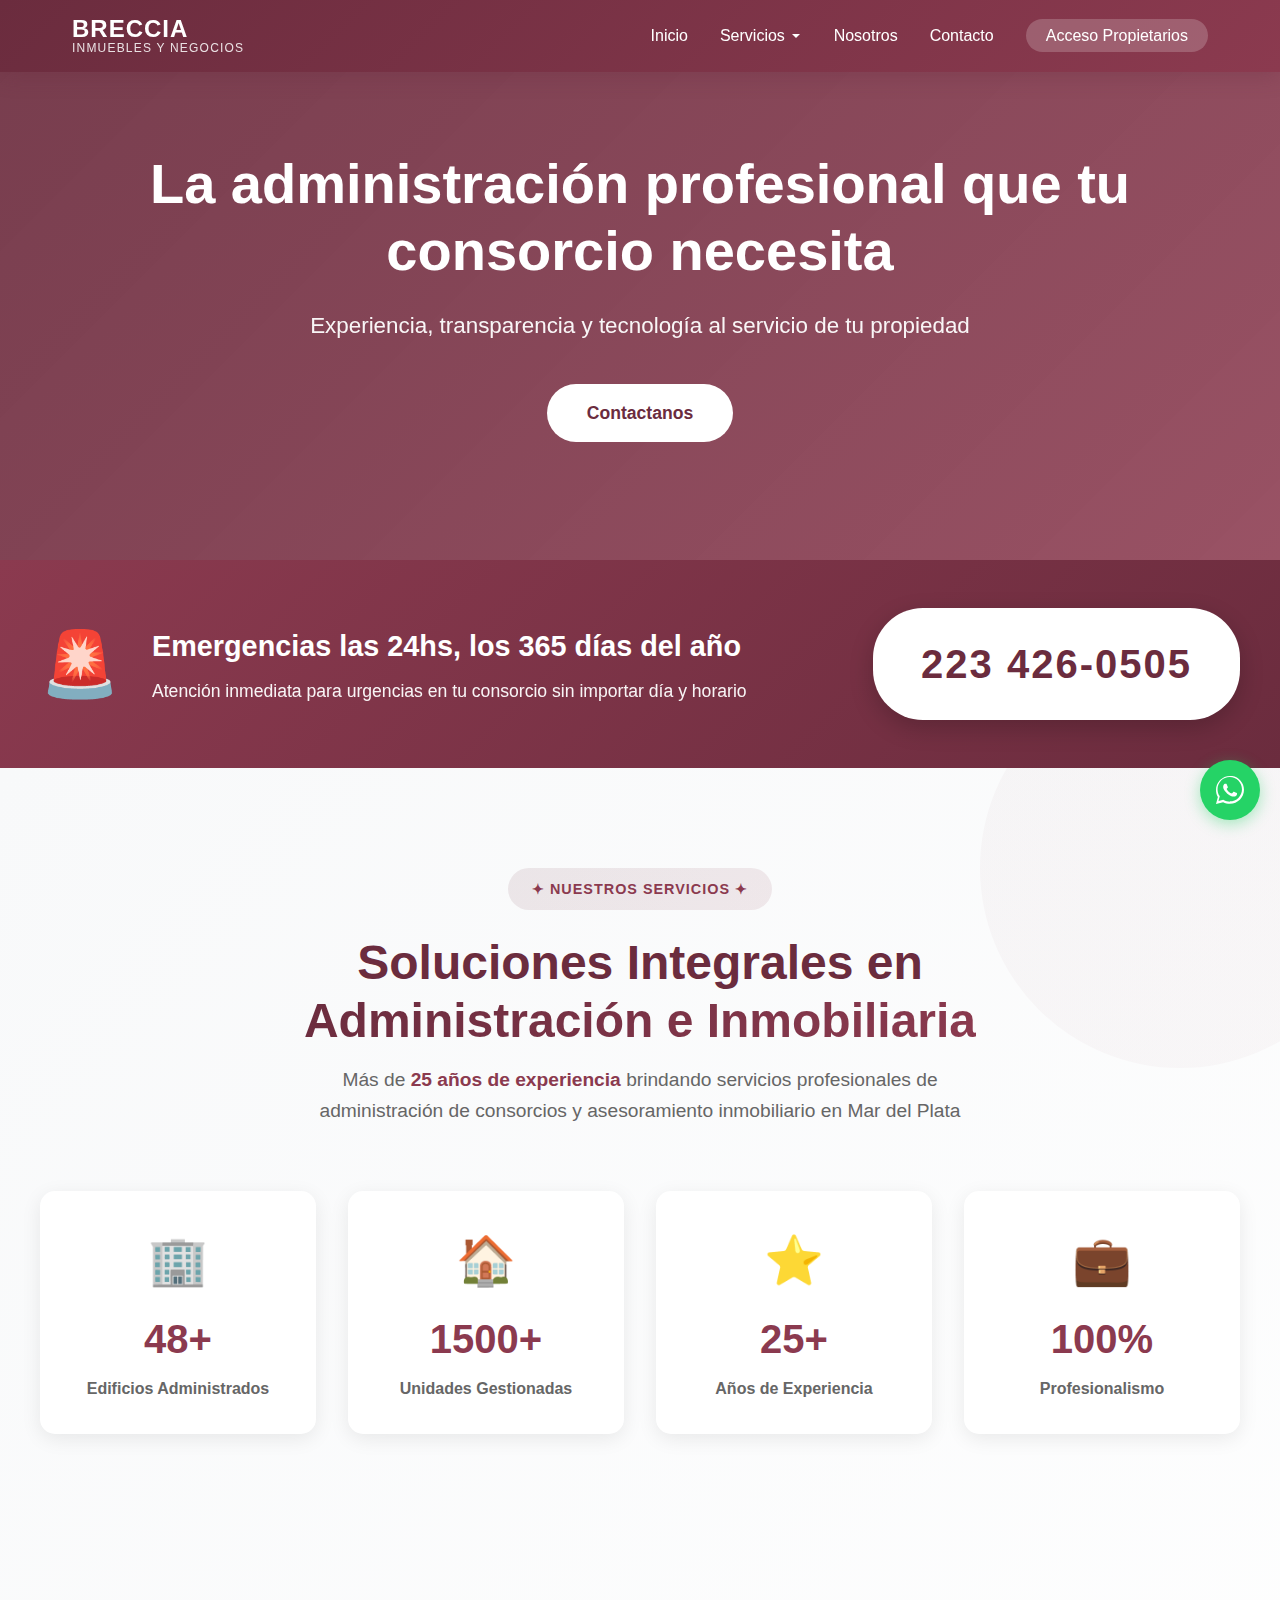
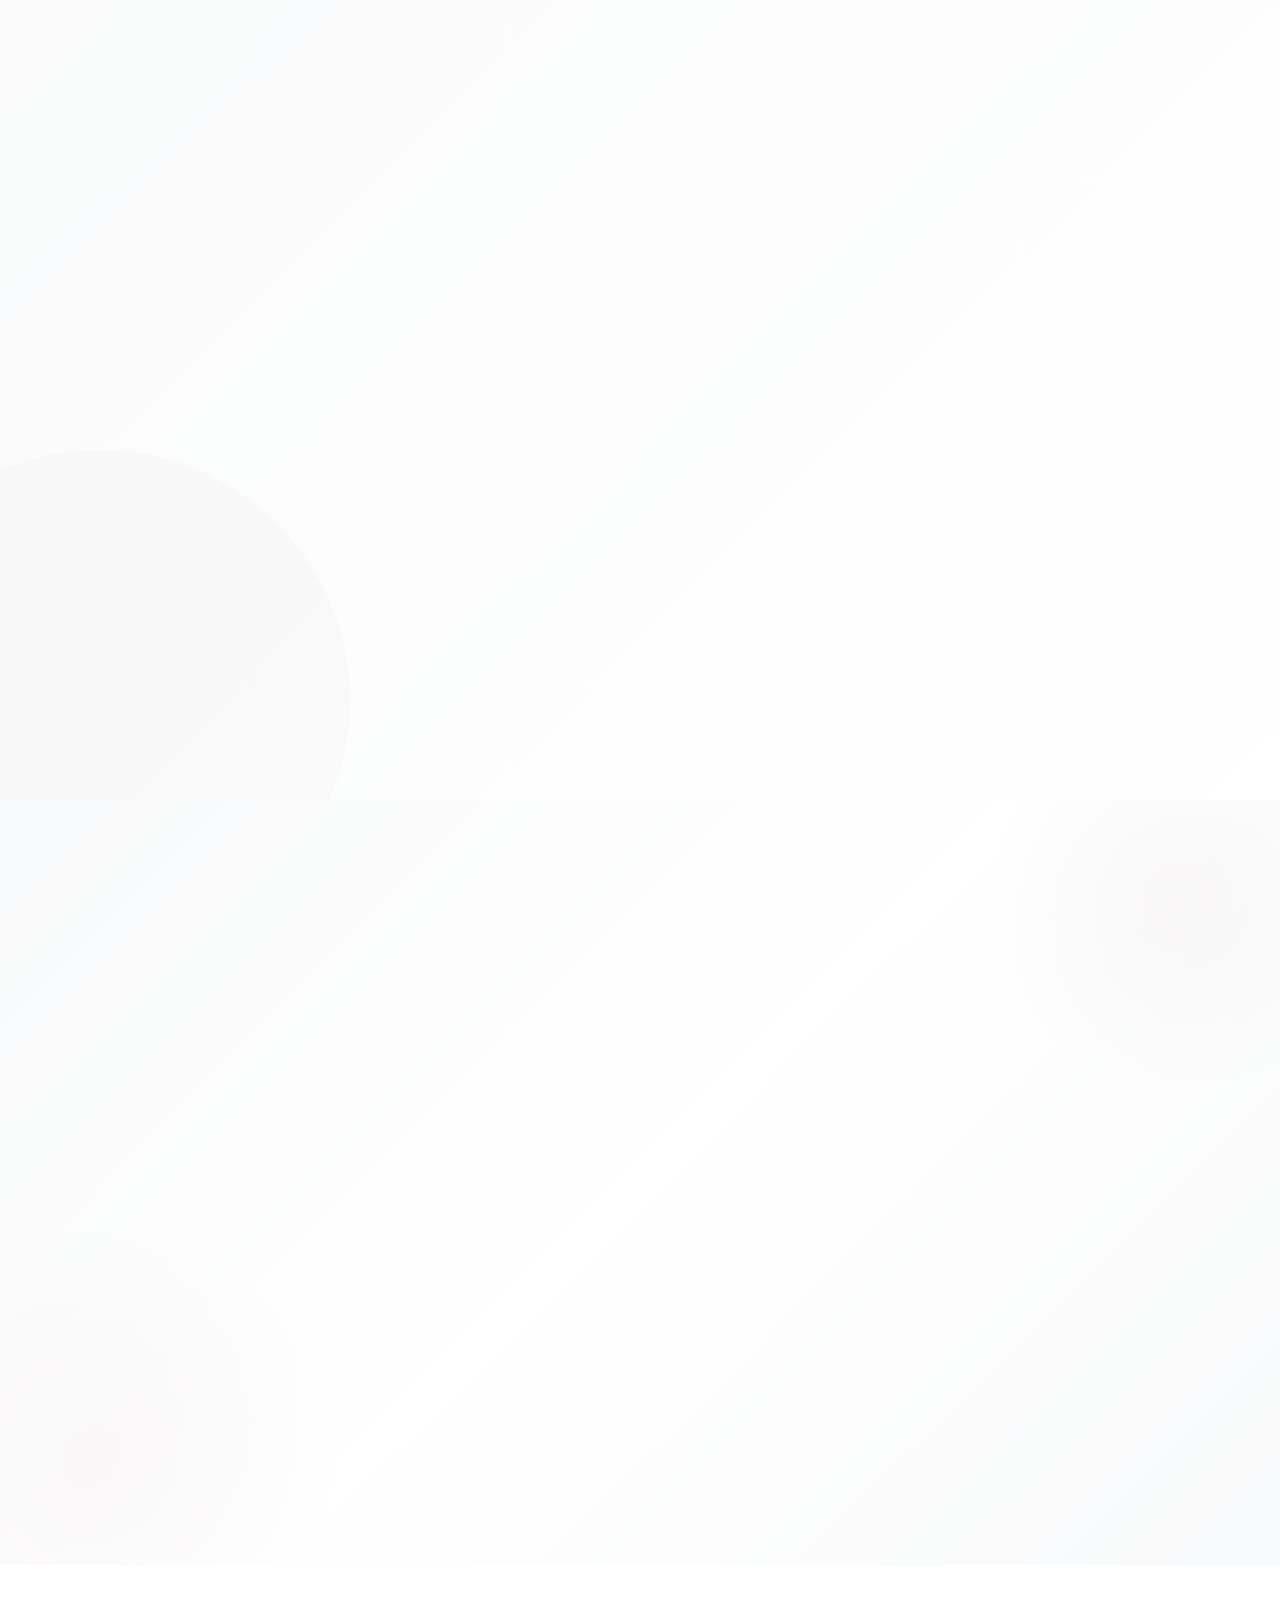
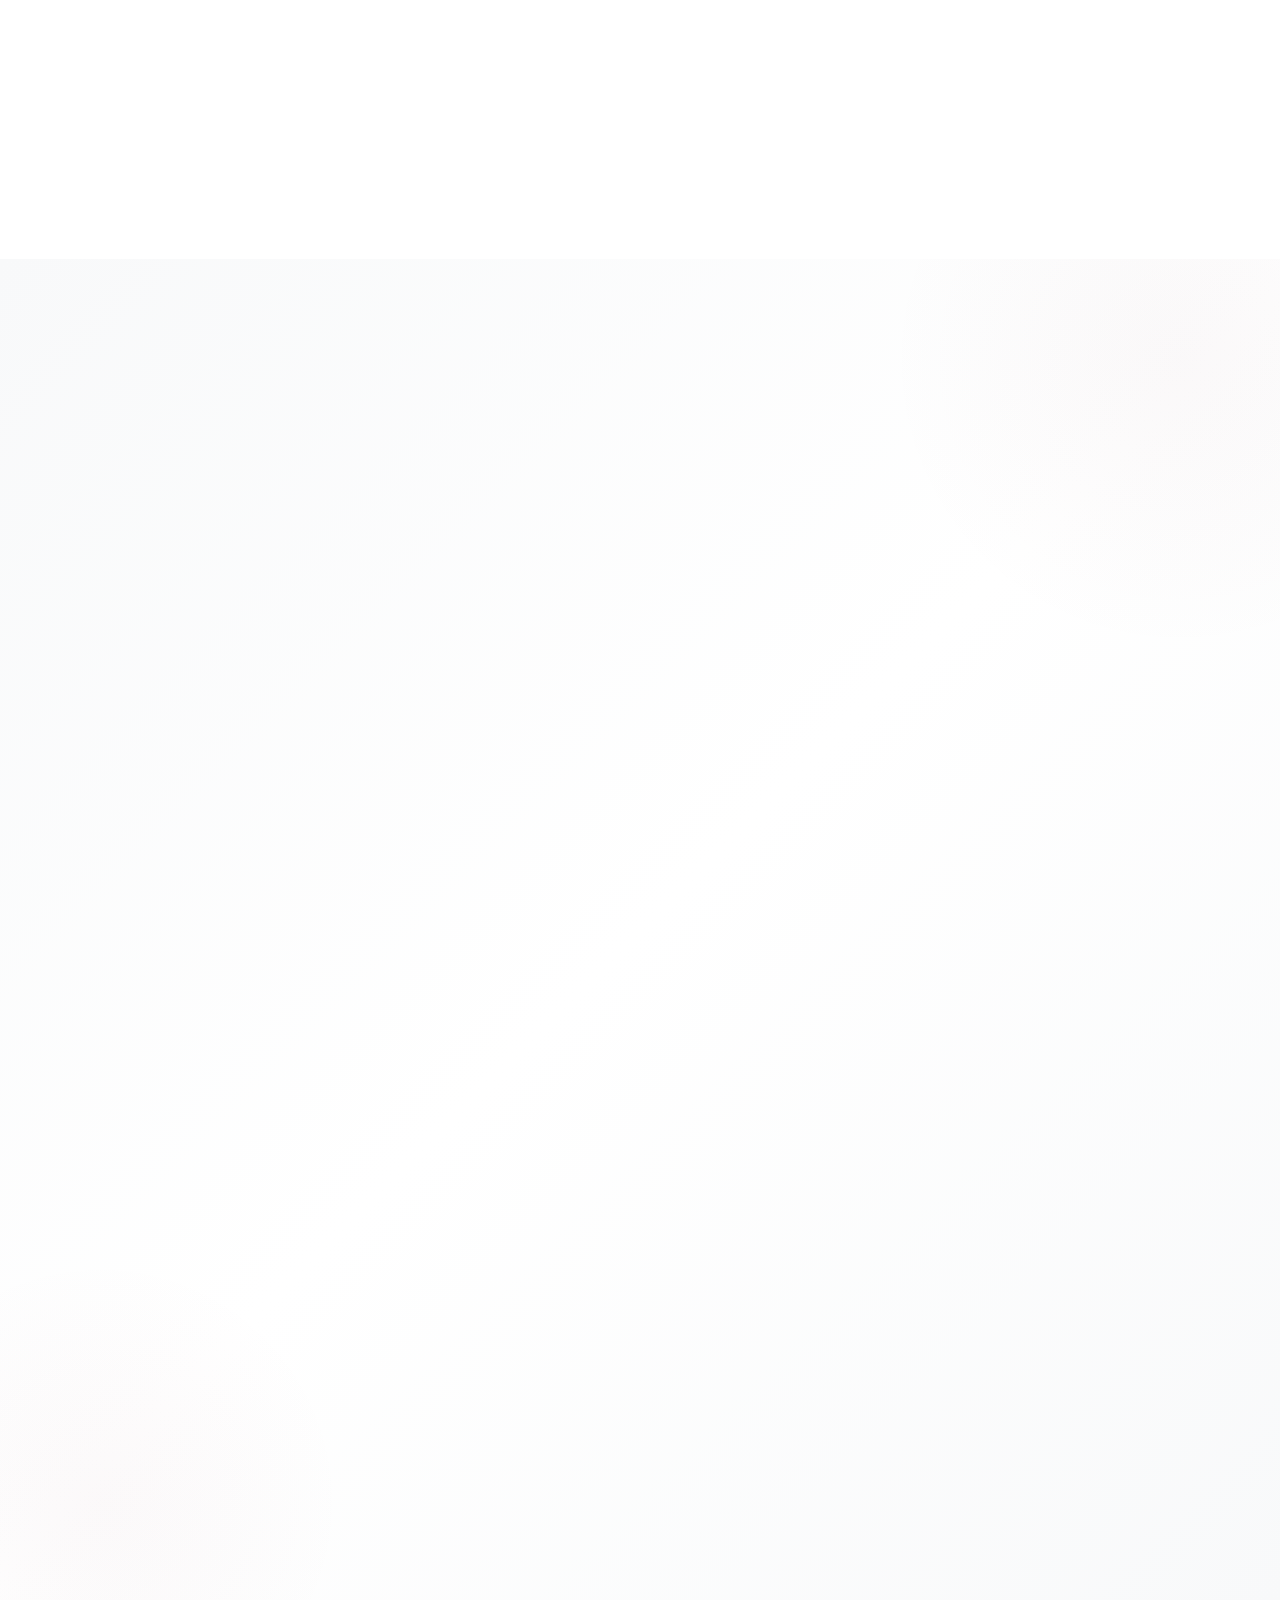
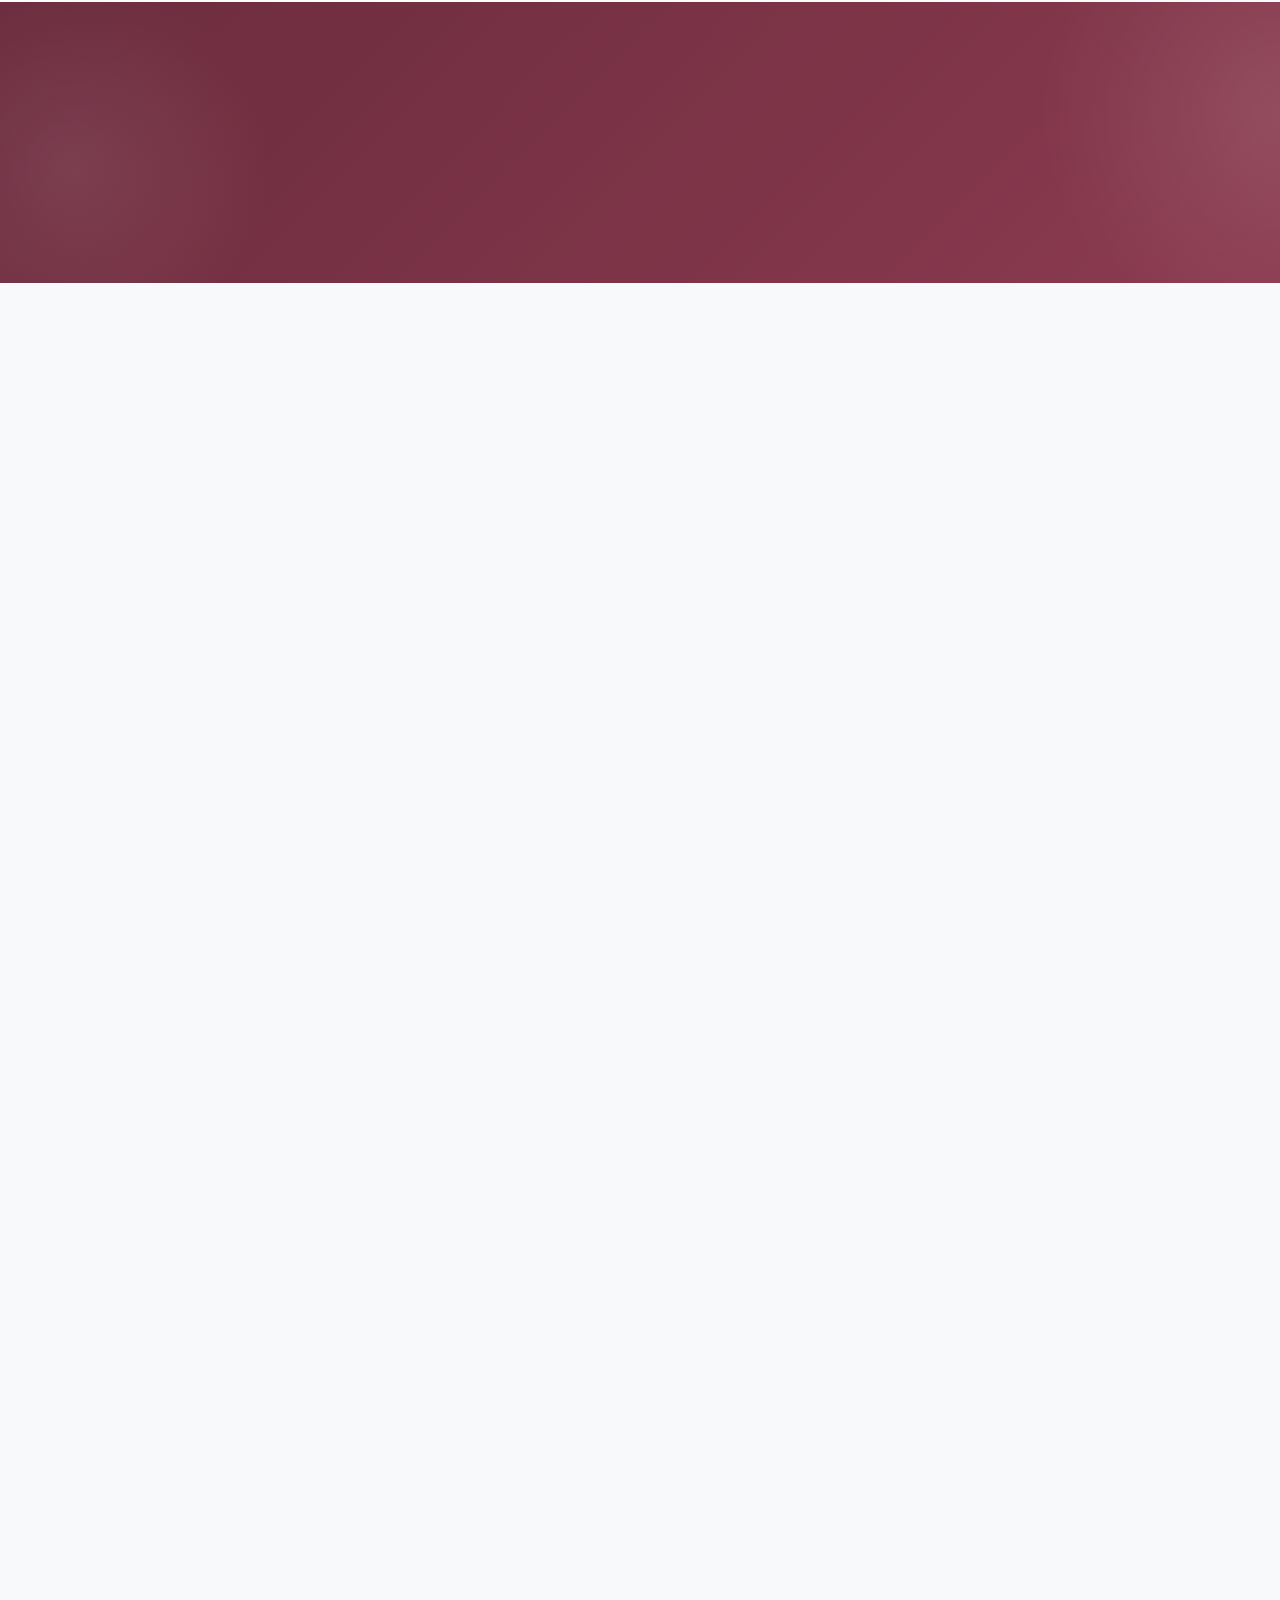
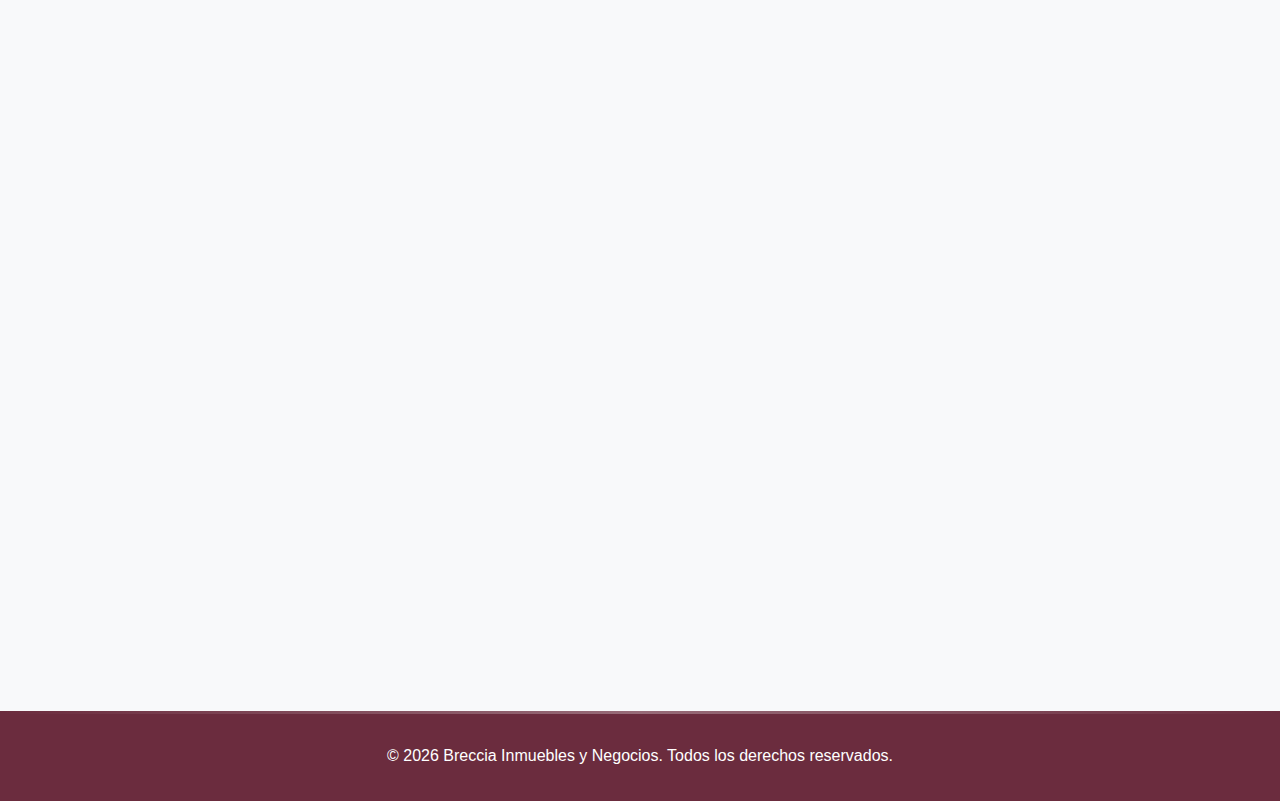
<file: index.html>
<!DOCTYPE html>
<html lang="es-AR">
<head>
    <meta charset="UTF-8">
    <meta http-equiv="Cache-Control" content="no-cache, no-store, must-revalidate">
<meta http-equiv="Pragma" content="no-cache">
<meta http-equiv="Expires" content="0">
    <meta name="viewport" content="width=device-width, initial-scale=1.0">
    
    <!-- SEO BÁSICO -->
    <title>Breccia Inmuebles y Negocios | Administración de Consorcios e Inmobiliaria en Mar del Plata</title>
    <meta name="description" content="Breccia Inmuebles: Administración profesional de consorcios en Mar del Plata. +25 años de experiencia, 48 edificios, 1500+ unidades. Servicios inmobiliarios: compra, venta, alquiler y tasaciones.">
    <meta name="keywords" content="administración de consorcios mar del plata, inmobiliaria mar del plata, breccia inmuebles, administración edificios, compra venta propiedades, alquiler mar del plata, tasaciones, consorcios mar del plata, administradora de consorcios">
    <meta name="author" content="Breccia Inmuebles y Negocios">
    <meta name="robots" content="index, follow, max-image-preview:large, max-snippet:-1, max-video-preview:-1">
    
    <!-- GEO LOCALIZACIÓN -->
    <meta name="geo.region" content="AR-B">
    <meta name="geo.placename" content="Mar del Plata">
    <meta name="geo.position" content="-38.0055;-57.5426">
    <meta name="ICBM" content="-38.0055, -57.5426">
    
    <!-- OPEN GRAPH (FACEBOOK/WHATSAPP) -->
    <meta property="og:locale" content="es_AR">
    <meta property="og:type" content="website">
    <meta property="og:title" content="Breccia Inmuebles y Negocios | Administración de Consorcios e Inmobiliaria">
    <meta property="og:description" content="Administración profesional de consorcios en Mar del Plata. +25 años de experiencia. Servicios inmobiliarios integrales.">
    <meta property="og:url" content="https://www.brecciainmuebles.com.ar">
    <meta property="og:site_name" content="Breccia Inmuebles y Negocios">
    
    <!-- TWITTER CARDS -->
    <meta name="twitter:card" content="summary_large_image">
    <meta name="twitter:title" content="Breccia Inmuebles y Negocios | Mar del Plata">
    <meta name="twitter:description" content="Administración de consorcios y servicios inmobiliarios en Mar del Plata. +25 años de experiencia.">
    
    <!-- CANONICAL URL -->
    <link rel="canonical" href="https://www.brecciainmuebles.com.ar">
    
    <!-- SCHEMA.ORG - JSON-LD -->
    <script type="application/ld+json">
    {
      "@context": "https://schema.org",
      "@type": "RealEstateAgent",
      "name": "Breccia Inmuebles y Negocios",
      "description": "Administración profesional de consorcios y servicios inmobiliarios en Mar del Plata",
      "url": "https://www.brecciainmuebles.com.ar",
      "telephone": "+54-223-495-7908",
      "email": "administracion@breccianegocios.com.ar",
      "address": {
        "@type": "PostalAddress",
        "streetAddress": "Olavarría 2838 2°B",
        "addressLocality": "Mar del Plata",
        "addressRegion": "Buenos Aires",
        "postalCode": "7600",
        "addressCountry": "AR"
      },
      "geo": {
        "@type": "GeoCoordinates",
        "latitude": "-38.0055",
        "longitude": "-57.5426"
      },
      "areaServed": {
        "@type": "City",
        "name": "Mar del Plata"
      },
      "openingHoursSpecification": {
        "@type": "OpeningHoursSpecification",
        "dayOfWeek": ["Monday", "Tuesday", "Wednesday", "Thursday", "Friday"],
        "opens": "09:00",
        "closes": "13:30"
      }
    }
    </script>
    
    <!-- LOCAL BUSINESS SCHEMA -->
    <script type="application/ld+json">
    {
      "@context": "https://schema.org",
      "@type": "LocalBusiness",
      "name": "Breccia Inmuebles y Negocios",
      "@id": "https://www.brecciainmuebles.com.ar",
      "url": "https://www.brecciainmuebles.com.ar",
      "telephone": "+54-223-495-7908",
      "address": {
        "@type": "PostalAddress",
        "streetAddress": "Olavarría 2838 2°B",
        "addressLocality": "Mar del Plata",
        "addressRegion": "Buenos Aires",
        "postalCode": "7600",
        "addressCountry": "AR"
      },
      "geo": {
        "@type": "GeoCoordinates",
        "latitude": -38.0055,
        "longitude": -57.5426
      },
      "openingHoursSpecification": {
        "@type": "OpeningHoursSpecification",
        "dayOfWeek": ["Monday", "Tuesday", "Wednesday", "Thursday", "Friday"],
        "opens": "09:00",
        "closes": "13:30"
      }
    }
    </script>
    
    <link rel="stylesheet" href="breccia.css">
<!-- Favicon -->

<link rel="icon" type="image/x-icon" href="/favicon-V3.ico?v=20260125143000">
<link rel="shortcut icon" href="/favicon-V3.ico?v=20260125143000">
<link rel="apple-touch-icon" sizes="180x180" href="/favicon-V3.ico?v=20260125143000">
<link rel="icon" type="image/png" sizes="32x32" href="/favicon-V3.ico?v=20260125143000">
<link rel="icon" type="image/png" sizes="16x16" href="/favicon-V3.ico?v=20260125143000">
<link rel="manifest" href="/site.webmanifest?v=20260125143000">
<meta name="theme-color" content="#6b2c3e">
</head>
<!-- Agregar antes del </body> en todos los HTML -->
<a href="https://wa.me/5492235771240?text=Hola,%20quiero%20consultar%20sobre%20" 
   class="whatsapp-float" 
   target="_blank"
   rel="noopener noreferrer"
   aria-label="Contactar por WhatsApp">
    <svg viewBox="0 0 32 32" fill="white" width="28" height="28">
        <path d="M16 0c-8.837 0-16 7.163-16 16 0 2.825 0.737 5.607 2.137 8.048l-2.137 7.952 8.16-2.141c2.324 1.274 4.93 1.947 7.84 1.947 8.837 0 16-7.163 16-16s-7.163-16-16-16zM16 29.297c-2.547 0-5.043-0.688-7.245-1.984l-0.52-0.296-5.381 1.412 1.44-5.264-0.324-0.548c-1.453-2.259-2.217-4.871-2.217-7.617 0-7.699 6.265-13.964 13.964-13.964s13.964 6.265 13.964 13.964-6.265 13.964-13.964 13.964zM23.28 19.281c-0.391-0.195-2.313-1.141-2.671-1.271s-0.619-0.195-0.879 0.195c-0.26 0.391-1.009 1.271-1.237 1.531s-0.456 0.293-0.847 0.099c-0.391-0.195-1.651-0.608-3.144-1.939-1.163-1.036-1.948-2.316-2.176-2.707s-0.024-0.601 0.171-0.796c0.176-0.175 0.391-0.456 0.587-0.684s0.26-0.391 0.391-0.651c0.13-0.26 0.065-0.488-0.033-0.684s-0.879-2.119-1.204-2.901c-0.317-0.76-0.639-0.657-0.879-0.669-0.228-0.011-0.488-0.013-0.748-0.013s-0.684 0.097-1.041 0.488c-0.358 0.391-1.368 1.337-1.368 3.261s1.401 3.781 1.596 4.041c0.195 0.26 2.751 4.199 6.665 5.889 0.931 0.403 1.657 0.643 2.223 0.823 0.935 0.297 1.785 0.255 2.457 0.155 0.749-0.112 2.313-0.945 2.639-1.857s0.326-1.695 0.228-1.857c-0.097-0.163-0.358-0.26-0.749-0.456z"/>
    </svg>
</a>
<body>
    <header>
       <!-- MENÚ CON DROPDOWN - Reemplazar el <nav> completo -->
<nav>
    <div class="logo">
        <span class="logo-main">BRECCIA</span>
        <span class="logo-sub">Inmuebles y Negocios</span>
    </div>
    <button class="hamburger-btn" aria-label="Menú">
        <span></span>
        <span></span>
        <span></span>
    </button>
    <ul class="nav-links">
        <li><a href="#inicio">Inicio</a></li>
        
        <!-- DROPDOWN DE SERVICIOS -->
        <li class="nav-dropdown">
            <a href="#servicios" class="dropdown-trigger">
                Servicios
                <svg class="dropdown-arrow" width="12" height="12" viewBox="0 0 12 12" fill="currentColor">
                    <path d="M2 4l4 4 4-4H2z"/>
                </svg>
            </a>
            <ul class="dropdown-menu">
                <li><a href="administracion.html">Administración de Consorcios</a></li>
                <li><a href="inmobiliaria.html">Servicios Inmobiliarios</a></li>
            </ul>
        </li>
        <li><a href="#nosotros">Nosotros</a></li>
        <li><a href="#contacto">Contacto</a></li>
        <li><a href="https://joinup.i-data.com.ar/ingresar" class="portal-link" target="_blank" rel="noopener noreferrer">Acceso Propietarios</a></li>
    </ul>
</nav>
    </header>

    <section id="inicio" class="hero">
        <div class="hero-box">
            <h1>La administración profesional que tu consorcio necesita</h1>
            <p>Experiencia, transparencia y tecnología al servicio de tu propiedad</p>
            <a href="#contacto" class="cta-button">Contactanos</a>
        </div>
    </section>

    <!-- Emergencias 24/7 -->
    <section class="emergency-section">
        <div class="emergency-content fade-in">
            <div class="emergency-icon">🚨</div>
            <div class="emergency-text">
                <h3>Emergencias las 24hs, los 365 días del año</h3>
                <p>Atención inmediata para urgencias en tu consorcio sin importar día y horario</p>
            </div>
            <div class="emergency-phone">
                <a href="tel:2234260505">223 426-0505</a>
            </div>
        </div>
    </section>

    <!-- SECCIÓN DE SERVICIOS MEJORADA -->
    <section id="servicios" style="padding: 100px 2rem; background: linear-gradient(135deg, #f8f9fa 0%, #ffffff 100%); position: relative; overflow: hidden;">
        <!-- Decoración de fondo -->
        <div style="position: absolute; top: -100px; right: -100px; width: 400px; height: 400px; background: linear-gradient(135deg, rgba(107, 44, 62, 0.03), rgba(139, 58, 79, 0.03)); border-radius: 50%; z-index: 0;"></div>
        <div style="position: absolute; bottom: -150px; left: -150px; width: 500px; height: 500px; background: linear-gradient(135deg, rgba(107, 44, 62, 0.02), rgba(139, 58, 79, 0.02)); border-radius: 50%; z-index: 0;"></div>
        
        <div style="max-width: 1200px; margin: 0 auto; position: relative; z-index: 1;">
            <!-- Encabezado -->
            <div style="text-align: center; margin-bottom: 4rem;">
                <div style="display: inline-block; padding: 0.5rem 1.5rem; background: linear-gradient(135deg, rgba(107, 44, 62, 0.1), rgba(139, 58, 79, 0.1)); border-radius: 50px; margin-bottom: 1.5rem;">
                    <span style="color: #8b3a4f; font-weight: 700; font-size: 0.9rem; letter-spacing: 1px;">✦ NUESTROS SERVICIOS ✦</span>
                </div>
                <h2 style="color: #6b2c3e; font-size: 3rem; font-weight: 700; margin-bottom: 1rem; line-height: 1.2;">
                    Soluciones Integrales en <br>
                    <span style="background: linear-gradient(135deg, #6b2c3e, #8b3a4f); -webkit-background-clip: text; -webkit-text-fill-color: transparent; background-clip: text;">Administración e Inmobiliaria</span>
                </h2>
                <p style="color: #666; font-size: 1.2rem; max-width: 700px; margin: 0 auto; line-height: 1.6;">
                    Más de <strong style="color: #8b3a4f;">25 años de experiencia</strong> brindando servicios profesionales de administración de consorcios y asesoramiento inmobiliario en Mar del Plata
                </p>
            </div>

            <!-- Stats destacados -->
            <div style="display: grid; grid-template-columns: repeat(auto-fit, minmax(200px, 1fr)); gap: 2rem; margin-bottom: 4rem;">
                <div style="text-align: center; padding: 2rem; background: white; border-radius: 15px; box-shadow: 0 5px 20px rgba(0,0,0,0.08); transition: transform 0.3s;" onmouseover="this.style.transform='translateY(-10px)'" onmouseout="this.style.transform='translateY(0)'">
                    <div style="font-size: 3rem; margin-bottom: 0.5rem;">🏢</div>
                    <div style="font-size: 2.5rem; font-weight: 700; color: #8b3a4f; margin-bottom: 0.3rem;">48+</div>
                    <div style="color: #666; font-weight: 600;">Edificios Administrados</div>
                </div>
                <div style="text-align: center; padding: 2rem; background: white; border-radius: 15px; box-shadow: 0 5px 20px rgba(0,0,0,0.08); transition: transform 0.3s;" onmouseover="this.style.transform='translateY(-10px)'" onmouseout="this.style.transform='translateY(0)'">
                    <div style="font-size: 3rem; margin-bottom: 0.5rem;">🏠</div>
                    <div style="font-size: 2.5rem; font-weight: 700; color: #8b3a4f; margin-bottom: 0.3rem;">1500+</div>
                    <div style="color: #666; font-weight: 600;">Unidades Gestionadas</div>
                </div>
                <div style="text-align: center; padding: 2rem; background: white; border-radius: 15px; box-shadow: 0 5px 20px rgba(0,0,0,0.08); transition: transform 0.3s;" onmouseover="this.style.transform='translateY(-10px)'" onmouseout="this.style.transform='translateY(0)'">
                    <div style="font-size: 3rem; margin-bottom: 0.5rem;">⭐</div>
                    <div style="font-size: 2.5rem; font-weight: 700; color: #8b3a4f; margin-bottom: 0.3rem;">25+</div>
                    <div style="color: #666; font-weight: 600;">Años de Experiencia</div>
                </div>
                <div style="text-align: center; padding: 2rem; background: white; border-radius: 15px; box-shadow: 0 5px 20px rgba(0,0,0,0.08); transition: transform 0.3s;" onmouseover="this.style.transform='translateY(-10px)'" onmouseout="this.style.transform='translateY(0)'">
                    <div style="font-size: 3rem; margin-bottom: 0.5rem;">💼</div>
                    <div style="font-size: 2.5rem; font-weight: 700; color: #8b3a4f; margin-bottom: 0.3rem;">100%</div>
                    <div style="color: #666; font-weight: 600;">Profesionalismo</div>
                </div>
            </div>

            <!-- Cards de servicios (las que ya tenías) -->
            <div class="services-grid">
                <a href="administracion.html" class="service-card scale-in stagger-1">
                    <div class="service-header">
                        <span class="service-badge">⭐ Servicio Principal</span>
                        <div class="service-icon">🏢</div>
                        <h3>Administración de Consorcios</h3>
                    </div>
                    <div class="service-description">
                        <ul>
                            <li>Gestión administrativa integral</li>
                            <li>Liquidación de expensas</li>
                            <li>Cobranzas y control de morosidad</li>
                            <li>Atención a propietarios</li>
                            <li>Coordinación de proveedores y gremios</li>
                            <li>Asesoramiento legal</li>
                            <li>Visita presencial semanal al consorcio</li>
                        </ul>
                        <div class="service-cta">
                            <span>Ver más detalles</span>
                            <span class="service-cta-arrow">→</span>
                        </div>
                    </div>
                </a>

                <a href="inmobiliaria.html" class="service-card scale-in stagger-2">
                    <div class="service-header">
                        <div class="service-icon">🏠</div>
                        <h3>Servicios Inmobiliarios</h3>
                    </div>
                    <div class="service-description">
                        <ul>
                            <li>Compra y venta de propiedades</li>
                            <li>Alquileres temporarios y permanentes</li>
                            <li>Tasaciones profesionales</li>
                            <li>Asesoramiento en inversiones</li>
                            <li>Administración de propiedades</li>
                            <li>Gestión de documentación</li>
                            <li>Acompañamiento en operaciones inmobiliarias</li>
                        </ul>
                        <div class="service-cta">
                            <span>Ver más detalles</span>
                            <span class="service-cta-arrow">→</span>
                        </div>
                    </div>
                </a>
            </div>
        </div>
    </section>

    <!-- Sección de Expensas -->
    <section class="expensas-section">
        <div class="expensas-content">
            <div class="expensas-text scale-in">
                <h2>Gestión de Expensas</h2>
                <p>Enviamos al cierre de cada liquidación un balance detallado de gastos generales e individuales del consorcio. Transparencia total en cada movimiento.</p>
                <ul>
                    <li>Liquidaciones mensuales detalladas</li>
                    <li>Balance de ingresos y egresos</li>
                    <li>Reportes individuales por unidad</li>
                    <li>Acceso online a tu estado de cuenta</li>
                </ul>
            </div>
            <div class="expensas-image scale-in stagger-1">
                <div class="expense-icon">📊</div>
            </div>
        </div>
    </section>

    <!-- Acceso Portal -->
<!-- PORTAL DEL PROPIETARIO - VERSIÓN COMPACTA Y PROFESIONAL -->
<!-- Reemplazar toda la sección .portal-section -->

<section id="portal" class="portal-section-compacto">
    <div class="portal-content-compacto fade-in">
        <h2>Portal del Propietario</h2>
        <p>Accedé a toda la información de tu consorcio desde cualquier lugar</p>
        
        <!-- 4 Features en grid compacto -->
        <div class="portal-features-compacto">
            <div class="portal-feature-compacto">
                <span class="feature-icon-compacto">💳</span>
                <h4>Pagá tus expensas</h4>
            </div>
            <div class="portal-feature-compacto">
                <span class="feature-icon-compacto">📄</span>
                <h4>Consultá liquidaciones</h4>
            </div>
            <div class="portal-feature-compacto">
                <span class="feature-icon-compacto">📞</span>
                <h4>Reportá problemas</h4>
            </div>
            <div class="portal-feature-compacto">
                <span class="feature-icon-compacto">📈</span>
                <h4>Seguí el estado</h4>
            </div>
        </div>
        
        <!-- Botón de acceso -->
        <button class="portal-button-compacto" onclick="window.open('https://joinup.i-data.com.ar/ingresar', '_blank')">
            Acceder al Portal
        </button>
    </div>
</section>

   <!-- SECCIÓN SOBRE NOSOTROS - VERSIÓN PROFESIONAL -->
<section id="nosotros" class="nosotros-profesional-section">
    
    <!-- Header de sección -->
    <div class="nosotros-header fade-in">
        <span class="nosotros-badge">✦ CONOCENOS ✦</span>
        <h2>Sobre Nosotros</h2>
        <div class="header-line"></div>
    </div>

    <div class="nosotros-container">
        
        <!-- Intro principal - PRIMER CUADRO -->
        <div class="nosotros-intro scale-in">
            <div class="intro-icon">🏢</div>
            <h3>Más de 25 años construyendo confianza</h3>
            <p class="intro-text">
                En Breccia Inmuebles y Negocios nos especializamos en ofrecer soluciones integrales 
                para la administración de consorcios y servicios inmobiliarios. Con años de experiencia 
                en el sector, brindamos un servicio personalizado y profesional que garantiza la tranquilidad 
                de nuestros clientes.
            </p>
        </div>

        <!-- Valores - SEGUNDO CUADRO -->
        <div class="nosotros-intro scale-in">  <!-- ← Usamos la misma clase para que tenga el mismo estilo -->
            <div class="intro-icon">💎</div>
            <h3>Nuestros Valores</h3>
            <p class="intro-text">
                Nuestro equipo de profesionales está comprometido con la excelencia, transparencia y 
                eficiencia en cada uno de los servicios que ofrecemos, siempre poniendo las necesidades 
                de nuestros clientes en primer lugar.
            </p>
        </div>

    </div>
</section>
   <!-- NUEVA SECCIÓN DE CONTACTO PROFESIONAL -->
<section id="contacto" class="contacto-profesional-section">
    <!-- Hero de Contacto -->
    <div class="contacto-hero">
        <div class="contacto-hero-content fade-in">
            <span class="contacto-badge">✦ ESTAMOS PARA VOS ✦</span>
            <h2>Contactate con Nosotros</h2>
            <p>Respuesta rápida y atención personalizada. Tu tranquilidad es nuestra prioridad.</p>
        </div>
    </div>

    <div class="contacto-container">
        
        <!-- CARD DESTACADA: EMERGENCIAS -->
        <!-- EMERGENCIAS - VERSIÓN PROFESIONAL Y SOBRIA -->
<div class="emergencia-destacada scale-in">
    
    <!-- Header -->
    <div class="emergencia-header">
        <div class="emergencia-icon-simple">🚨</div>
        <div class="emergencia-text-header">
            <h3>Emergencias 24/7</h3>
            <p>Atención inmediata ante cualquier eventualidad en tu consorcio</p>
        </div>
        <div class="emergencia-status">
            <span class="status-dot-emergency"></span>
            <span>Disponible ahora</span>
        </div>
    </div>

    <!-- Contenido principal -->
    <div class="emergencia-content-grid">
        
        <!-- Teléfono -->
        <div class="emergencia-phone-section">
            <div class="emergencia-phone-label">Línea de Emergencias</div>
            <a href="tel:2234260505" class="emergencia-phone-number">223 426-0505</a>
            <p class="emergencia-phone-subtitle">Respuesta inmediata las 24 horas</p>
        </div>

        <!-- Features -->
        <div class="emergencia-features-grid">
            <div class="emergencia-feature-item">
                <div class="emergencia-feature-icon">⚡</div>
                <div class="emergencia-feature-text">
                    <strong>Respuesta Inmediata</strong>
                    <span>Atención prioritaria en minutos</span>
                </div>
            </div>
            
            <div class="emergencia-feature-item">
                <div class="emergencia-feature-icon">🔧</div>
                <div class="emergencia-feature-text">
                    <strong>Red de Proveedores</strong>
                    <span>Profesionales confiables disponibles</span>
                </div>
            </div>
            
            <div class="emergencia-feature-item">
                <div class="emergencia-feature-icon">📞</div>
                <div class="emergencia-feature-text">
                    <strong>Línea Directa 24hs</strong>
                    <span>Sin intermediarios, contacto directo</span>
                </div>
            </div>
        </div>

    </div>

    <!-- Footer -->
    <div class="emergencia-footer">
        <div class="emergencia-horario">
            <div class="emergencia-horario-icon">⏰</div>
            <div class="emergencia-horario-text">
                <strong>Disponibilidad Total</strong>
                <span>365 días al año, 24 horas al día</span>
            </div>
        </div>
        <a href="tel:2234260505" class="emergencia-action-btn">
            <span>Llamar ahora</span>
            <span>→</span>
        </a>
    </div>

</div>

        <!-- Grid de Contactos -->
        <div class="contacto-grid">
            
            <!-- Oficina/Administración -->
            <div class="contacto-card scale-in stagger-1">
                <div class="contacto-card-header">
                    <div class="contacto-icon">📞</div>
                    <div class="contacto-status">
                        <span class="status-dot active"></span>
                        <span class="status-text">Horario de oficina</span>
                    </div>
                </div>
                <h3>Administración</h3>
                <p class="contacto-description">Consultas generales y trámites administrativos</p>
                
                <div class="contacto-info-group">
                    <div class="info-label">Teléfono</div>
                    <a href="tel:4957908" class="info-value phone-link">495-7908</a>
                </div>
                
                <div class="contacto-info-group">
                    <div class="info-label">Horario</div>
                    <div class="info-value">Lunes a Viernes<br>9:00 a 13:30hs</div>
                </div>
                
                <button class="contacto-action-btn" onclick="window.location.href='tel:4957908'">
                    <span>Llamar ahora</span>
                    <svg width="16" height="16" viewBox="0 0 16 16" fill="currentColor">
                        <path d="M3.654 1.328a.678.678 0 0 0-1.015-.063L1.605 2.3c-.483.484-.661 1.169-.45 1.77a17.568 17.568 0 0 0 4.168 6.608 17.569 17.569 0 0 0 6.608 4.168c.601.211 1.286.033 1.77-.45l1.034-1.034a.678.678 0 0 0-.063-1.015l-2.307-1.794a.678.678 0 0 0-.58-.122l-2.19.547a1.745 1.745 0 0 1-1.657-.459L5.482 8.062a1.745 1.745 0 0 1-.46-1.657l.548-2.19a.678.678 0 0 0-.122-.58L3.654 1.328z"/>
                    </svg>
                </button>
            </div>

            <!-- Email -->
            <div class="contacto-card scale-in stagger-2">
                <div class="contacto-card-header">
                    <div class="contacto-icon">✉️</div>
                    <div class="contacto-status">
                        <span class="status-dot active"></span>
                        <span class="status-text">Respondemos en 24hs</span>
                    </div>
                </div>
                <h3>Email</h3>
                <p class="contacto-description">Consultas, sugerencias y solicitudes por escrito</p>
                
                <div class="contacto-info-group">
                    <div class="info-label">Correo electrónico</div>
                    <a href="mailto:contacto@breccianegocios.com.ar" class="info-value email-link">contacto@breccianegocios.com.ar</a>
                </div>
                
                <div class="contacto-info-group">
                    <div class="info-label">Tiempo de respuesta</div>
                    <div class="info-value">Máximo 24 horas hábiles</div>
                </div>
                
                <button class="contacto-action-btn" onclick="window.location.href='mailto:contacto@breccianegocios.com.ar'">
                    <span>Enviar email</span>
                    <svg width="16" height="16" viewBox="0 0 16 16" fill="currentColor">
                        <path d="M.05 3.555A2 2 0 0 1 2 2h12a2 2 0 0 1 1.95 1.555L8 8.414.05 3.555ZM0 4.697v7.104l5.803-3.558L0 4.697ZM6.761 8.83l-6.57 4.027A2 2 0 0 0 2 14h12a2 2 0 0 0 1.808-1.144l-6.57-4.027L8 9.586l-1.239-.757Zm3.436-.586L16 11.801V4.697l-5.803 3.546Z"/>
                    </svg>
                </button>
            </div>

            <!-- Ubicación -->
            <div class="contacto-card scale-in stagger-3">
                <div class="contacto-card-header">
                    <div class="contacto-icon">📍</div>
                    <div class="contacto-status">
                        <span class="status-dot"></span>
                        <span class="status-text">Visitanos</span>
                    </div>
                </div>
                <h3>Nuestra Oficina</h3>
                <p class="contacto-description">Te esperamos en nuestras oficinas en el centro de Mar del Plata</p>
                
                <div class="contacto-info-group">
                    <div class="info-label">Dirección</div>
                    <div class="info-value address-highlight">Olavarría 2838 2°B</div>
                    <div class="info-value-secondary">Mar del Plata, Buenos Aires</div>
                </div>
                
                <div class="contacto-info-group">
                    <div class="info-label">Zona</div>
                    <div class="info-value">Centro - Mar del Plata</div>
                </div>
                
                <button class="contacto-action-btn" onclick="window.open('https://www.google.com/maps/search/?api=1&query=Olavarría+2838+2B+Mar+del+Plata', '_blank')">
                    <span>Ver en mapa</span>
                    <svg width="16" height="16" viewBox="0 0 16 16" fill="currentColor">
                        <path d="M8 0a8 8 0 1 0 0 16A8 8 0 0 0 8 0ZM5.496 6.033h.825c.138 0 .248-.113.266-.25.09-.656.54-1.134 1.342-1.134.686 0 1.314.343 1.314 1.168 0 .635-.374.927-.965 1.371-.673.489-1.206 1.06-1.168 1.987l.003.217a.25.25 0 0 0 .25.246h.811a.25.25 0 0 0 .25-.25v-.105c0-.718.273-.927 1.01-1.486.609-.463 1.244-.977 1.244-2.056 0-1.511-1.276-2.241-2.673-2.241-1.267 0-2.655.59-2.75 2.286a.237.237 0 0 0 .241.247zm2.325 6.443c.61 0 1.029-.394 1.029-.927 0-.552-.42-.94-1.029-.94-.584 0-1.009.388-1.009.94 0 .533.425.927 1.01.927z"/>
                    </svg>
                </button>
            </div>

            <!-- WhatsApp -->
            <div class="contacto-card contacto-card-whatsapp scale-in stagger-1">
                <div class="contacto-card-header">
                    <div class="contacto-icon">💬</div>
                    <div class="contacto-status">
                        <span class="status-dot active pulse"></span>
                        <span class="status-text">Online</span>
                    </div>
                </div>
                <h3>WhatsApp</h3>
                <p class="contacto-description">Chateá con nosotros por WhatsApp para consultas rápidas</p>
                
                <div class="contacto-info-group">
                    <div class="info-label">Número</div>
                    <div class="info-value">+54 9 223 577-1240</div>
                </div>
                
                <div class="contacto-info-group">
                    <div class="info-label">Horario</div>
                    <div class="info-value">Lunes a Viernes 9 a 13:30hs</div>
                </div>
                
                <button class="contacto-action-btn whatsapp-btn" onclick="window.open('https://wa.me/5492235771240?text=Hola,%20quiero%20consultar%20sobre%20', '_blank')">
                    <span>Abrir WhatsApp</span>
                    <svg width="16" height="16" viewBox="0 0 16 16" fill="currentColor">
                        <path d="M13.601 2.326A7.854 7.854 0 0 0 7.994 0C3.627 0 .068 3.558.064 7.926c0 1.399.366 2.76 1.057 3.965L0 16l4.204-1.102a7.933 7.933 0 0 0 3.79.965h.004c4.368 0 7.926-3.558 7.93-7.93A7.898 7.898 0 0 0 13.6 2.326zM7.994 14.521a6.573 6.573 0 0 1-3.356-.92l-.24-.144-2.494.654.666-2.433-.156-.251a6.56 6.56 0 0 1-1.007-3.505c0-3.626 2.957-6.584 6.591-6.584a6.56 6.56 0 0 1 4.66 1.931 6.557 6.557 0 0 1 1.928 4.66c-.004 3.639-2.961 6.592-6.592 6.592zm3.615-4.934c-.197-.099-1.17-.578-1.353-.646-.182-.065-.315-.099-.445.099-.133.197-.513.646-.627.775-.114.133-.232.148-.43.05-.197-.1-.836-.308-1.592-.985-.59-.525-.985-1.175-1.103-1.372-.114-.198-.011-.304.088-.403.087-.088.197-.232.296-.346.1-.114.133-.198.198-.33.065-.134.034-.248-.015-.347-.05-.099-.445-1.076-.612-1.47-.16-.389-.323-.335-.445-.34-.114-.007-.247-.007-.38-.007a.729.729 0 0 0-.529.247c-.182.198-.691.677-.691 1.654 0 .977.71 1.916.81 2.049.098.133 1.394 2.132 3.383 2.992.47.205.84.326 1.129.418.475.152.904.129 1.246.08.38-.058 1.171-.48 1.338-.943.164-.464.164-.86.114-.943-.049-.084-.182-.133-.38-.232z"/>
                    </svg>
                </button>
            </div>

        </div>

        <!-- CTA Final -->
        <div class="contacto-cta-final fade-in">
            <div class="cta-content">
                <h3>¿Necesitás ayuda inmediata?</h3>
                <p>Nuestro equipo está disponible para atenderte. Elegí el canal que prefieras y contactanos ahora.</p>
                <div class="cta-buttons">
                    <a href="tel:2234260505" class="cta-btn cta-btn-primary">
                        <span>Llamar ahora</span>
                        <svg width="18" height="18" viewBox="0 0 16 16" fill="currentColor">
                            <path d="M3.654 1.328a.678.678 0 0 0-1.015-.063L1.605 2.3c-.483.484-.661 1.169-.45 1.77a17.568 17.568 0 0 0 4.168 6.608 17.569 17.569 0 0 0 6.608 4.168c.601.211 1.286.033 1.77-.45l1.034-1.034a.678.678 0 0 0-.063-1.015l-2.307-1.794a.678.678 0 0 0-.58-.122l-2.19.547a1.745 1.745 0 0 1-1.657-.459L5.482 8.062a1.745 1.745 0 0 1-.46-1.657l.548-2.19a.678.678 0 0 0-.122-.58L3.654 1.328z"/>
                        </svg>
                    </a>
                    <a href="https://wa.me/5492235771240?text=Hola,%20quiero%20consultar%20sobre%20" target="_blank" class="cta-btn cta-btn-secondary">
                        <span>WhatsApp</span>
                        <svg width="18" height="18" viewBox="0 0 16 16" fill="currentColor">
                            <path d="M13.601 2.326A7.854 7.854 0 0 0 7.994 0C3.627 0 .068 3.558.064 7.926c0 1.399.366 2.76 1.057 3.965L0 16l4.204-1.102a7.933 7.933 0 0 0 3.79.965h.004c4.368 0 7.926-3.558 7.93-7.93A7.898 7.898 0 0 0 13.6 2.326zM7.994 14.521a6.573 6.573 0 0 1-3.356-.92l-.24-.144-2.494.654.666-2.433-.156-.251a6.56 6.56 0 0 1-1.007-3.505c0-3.626 2.957-6.584 6.591-6.584a6.56 6.56 0 0 1 4.66 1.931 6.557 6.557 0 0 1 1.928 4.66c-.004 3.639-2.961 6.592-6.592 6.592zm3.615-4.934c-.197-.099-1.17-.578-1.353-.646-.182-.065-.315-.099-.445.099-.133.197-.513.646-.627.775-.114.133-.232.148-.43.05-.197-.1-.836-.308-1.592-.985-.59-.525-.985-1.175-1.103-1.372-.114-.198-.011-.304.088-.403.087-.088.197-.232.296-.346.1-.114.133-.198.198-.33.065-.134.034-.248-.015-.347-.05-.099-.445-1.076-.612-1.47-.16-.389-.323-.335-.445-.34-.114-.007-.247-.007-.38-.007a.729.729 0 0 0-.529.247c-.182.198-.691.677-.691 1.654 0 .977.71 1.916.81 2.049.098.133 1.394 2.132 3.383 2.992.47.205.84.326 1.129.418.475.152.904.129 1.246.08.38-.058 1.171-.48 1.338-.943.164-.464.164-.86.114-.943-.049-.084-.182-.133-.38-.232z"/>
                        </svg>
                    </a>
                </div>
            </div>
        </div>

    </div>
</section>

    <footer>
        <p>&copy; 2026 Breccia Inmuebles y Negocios. Todos los derechos reservados.</p>
    </footer>

    <script src="breccia.js"></script>
</body>
</html>
</file>
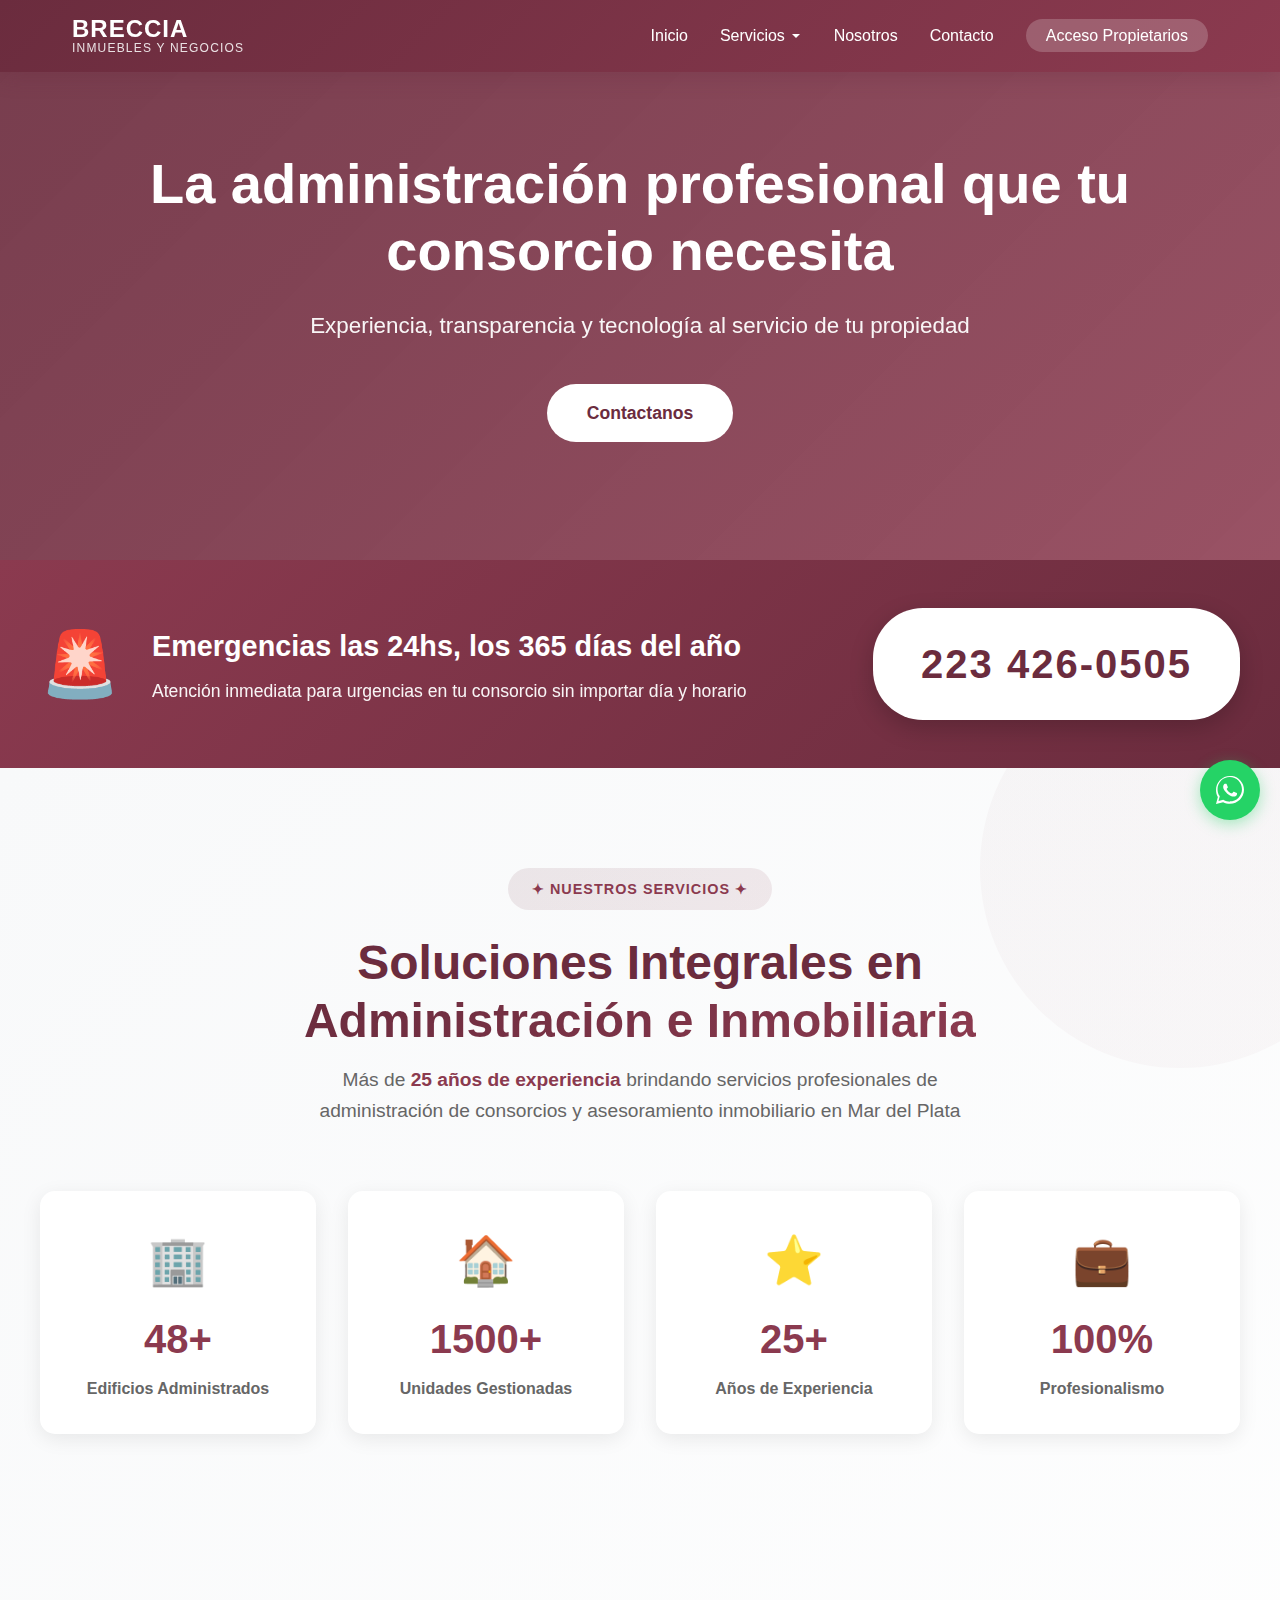
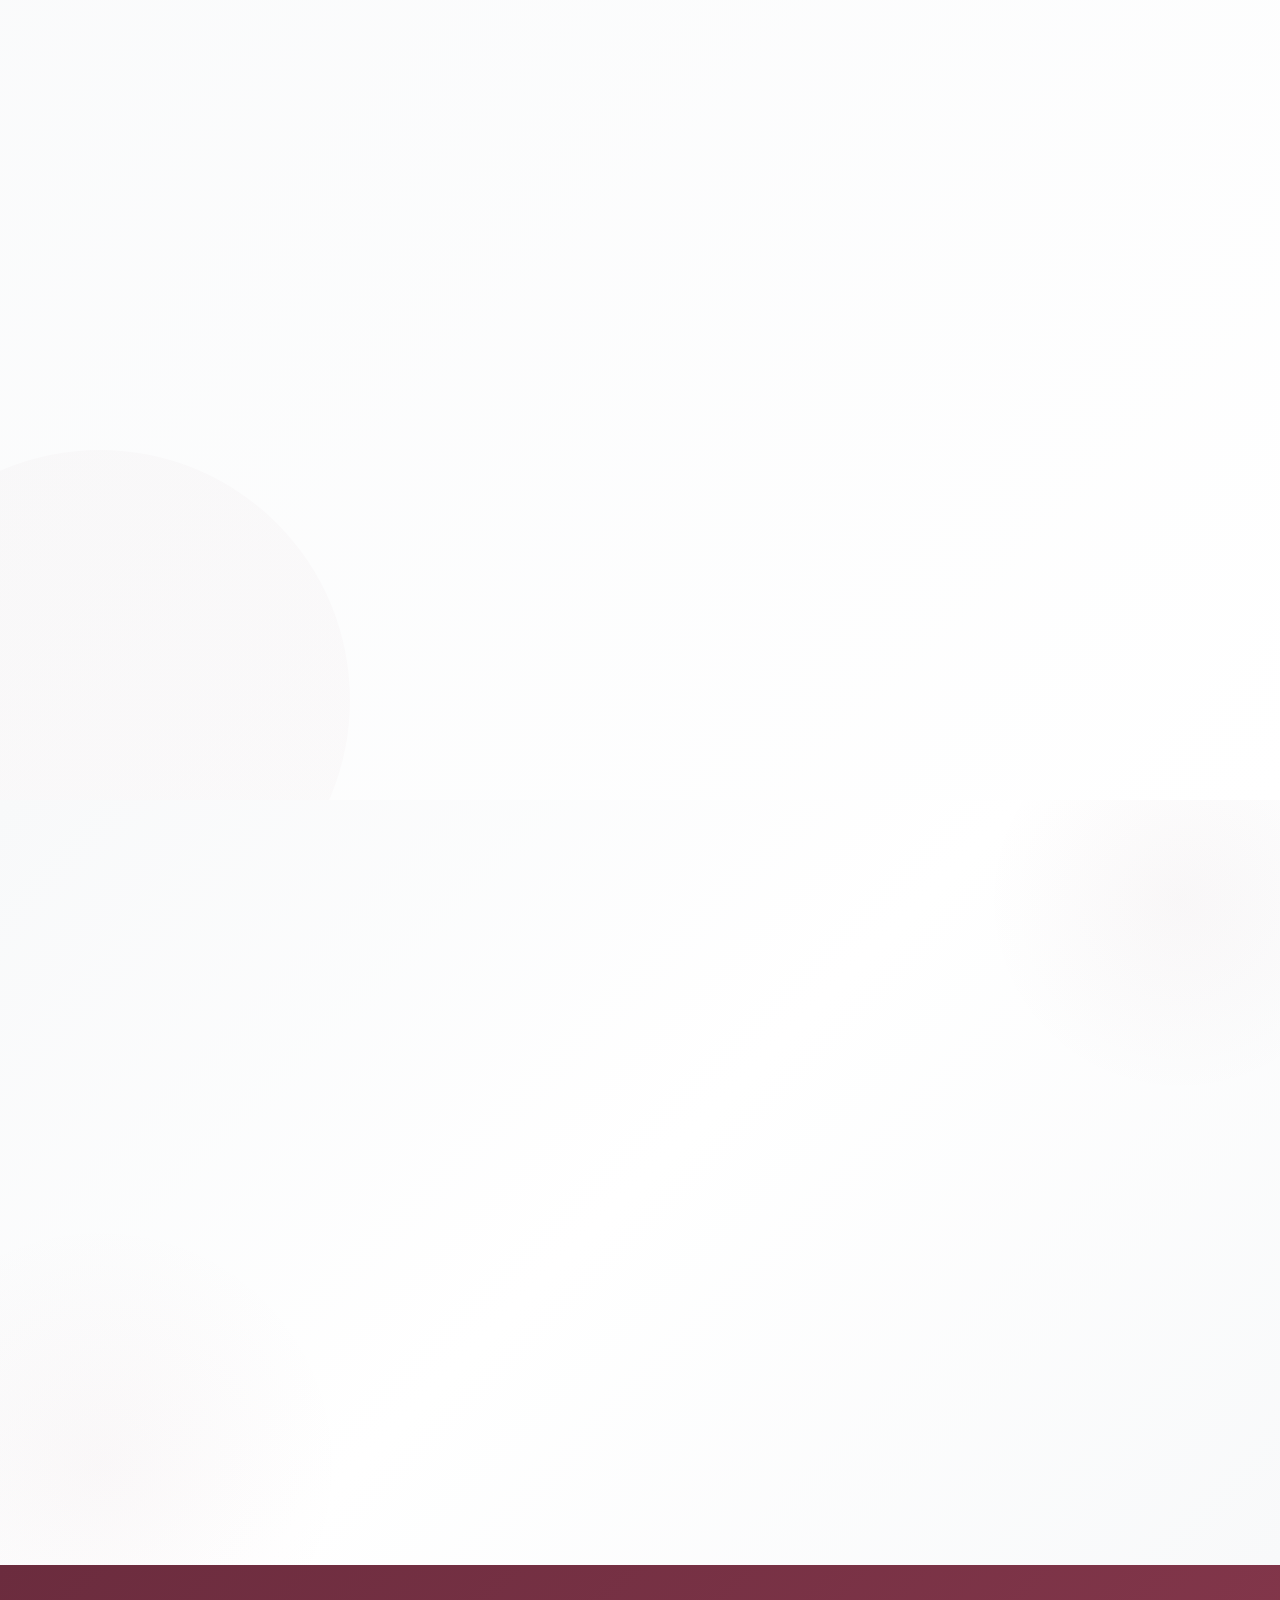
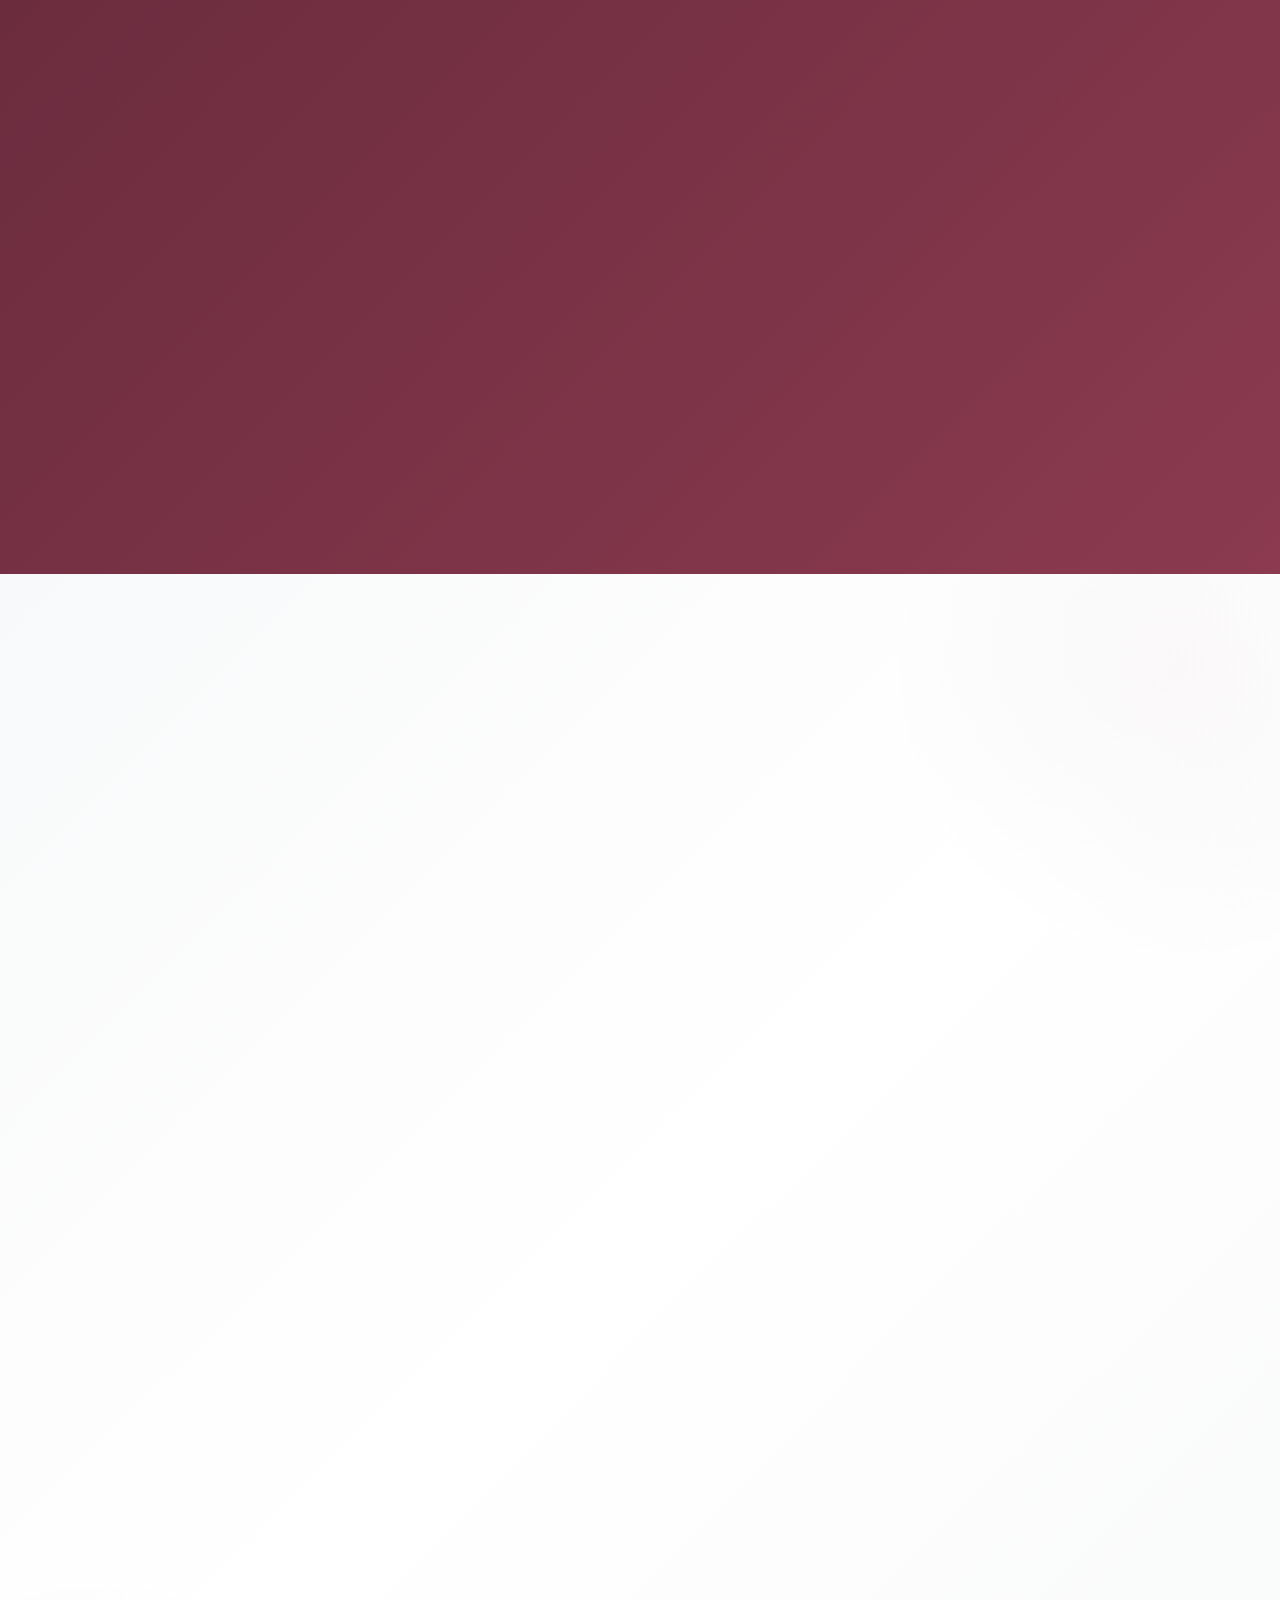
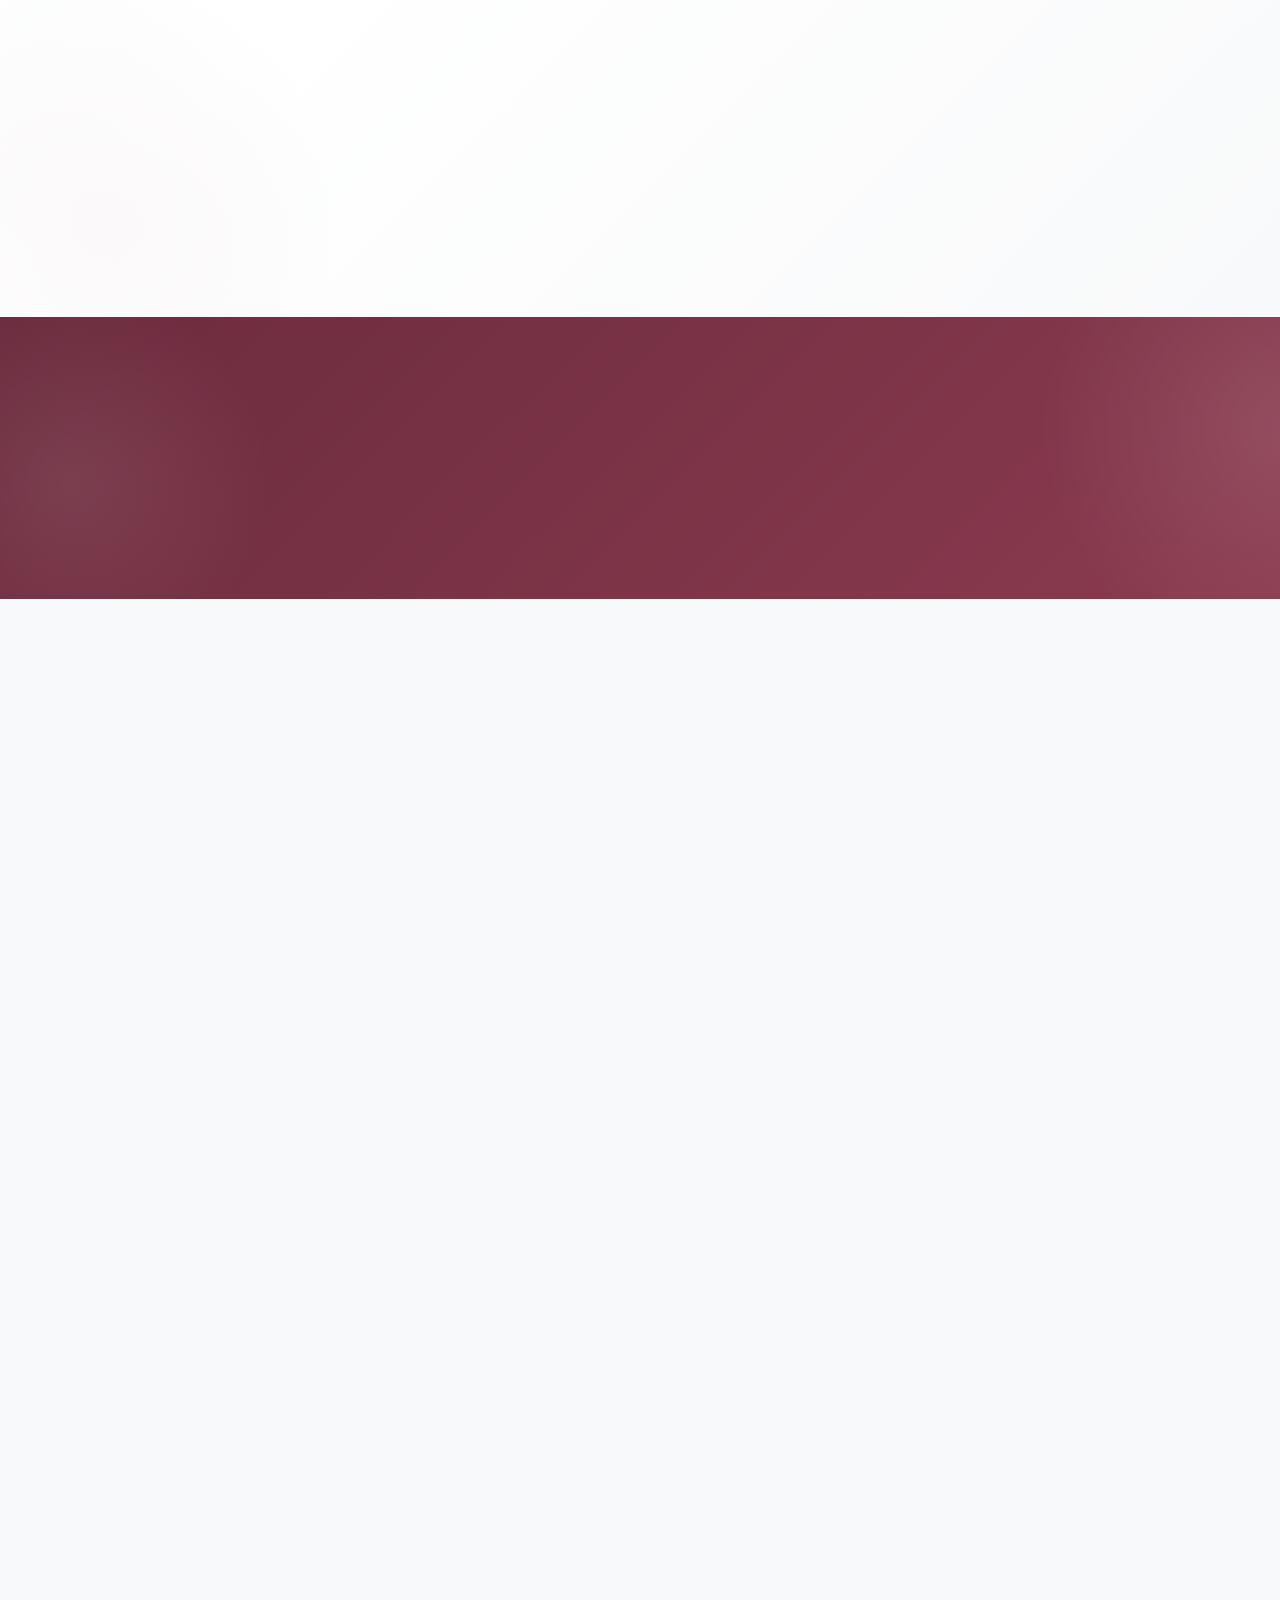
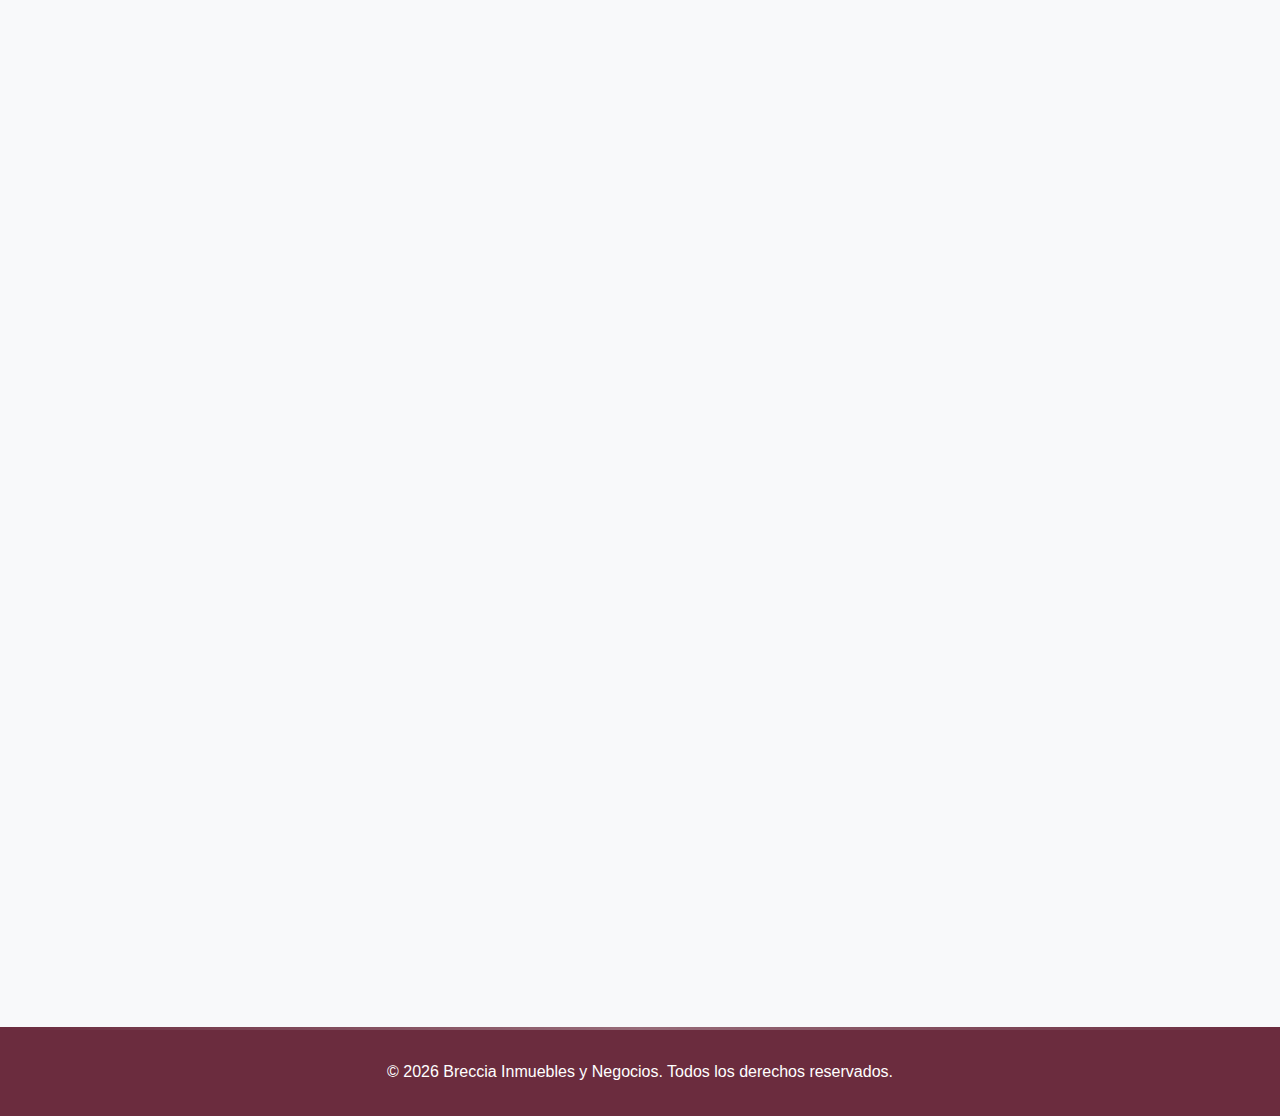
<file: Breccia-main/index.html>
<!DOCTYPE html>
<html lang="es-AR">
<head>
    <meta charset="UTF-8">
    <meta http-equiv="Cache-Control" content="no-cache, no-store, must-revalidate">
<meta http-equiv="Pragma" content="no-cache">
<meta http-equiv="Expires" content="0">
    <meta name="viewport" content="width=device-width, initial-scale=1.0">
    
    <!-- SEO BÁSICO -->
    <title>Breccia Inmuebles y Negocios | Administración de Consorcios e Inmobiliaria en Mar del Plata</title>
    <meta name="description" content="Breccia Inmuebles: Administración profesional de consorcios en Mar del Plata. +25 años de experiencia, 48 edificios, 1500+ unidades. Servicios inmobiliarios: compra, venta, alquiler y tasaciones.">
    <meta name="keywords" content="administración de consorcios mar del plata, inmobiliaria mar del plata, breccia inmuebles, administración edificios, compra venta propiedades, alquiler mar del plata, tasaciones, consorcios mar del plata, administradora de consorcios">
    <meta name="author" content="Breccia Inmuebles y Negocios">
    <meta name="robots" content="index, follow, max-image-preview:large, max-snippet:-1, max-video-preview:-1">
    
    <!-- GEO LOCALIZACIÓN -->
    <meta name="geo.region" content="AR-B">
    <meta name="geo.placename" content="Mar del Plata">
    <meta name="geo.position" content="-38.0055;-57.5426">
    <meta name="ICBM" content="-38.0055, -57.5426">
    
    <!-- OPEN GRAPH (FACEBOOK/WHATSAPP) -->
    <meta property="og:locale" content="es_AR">
    <meta property="og:type" content="website">
    <meta property="og:title" content="Breccia Inmuebles y Negocios | Administración de Consorcios e Inmobiliaria">
    <meta property="og:description" content="Administración profesional de consorcios en Mar del Plata. +25 años de experiencia. Servicios inmobiliarios integrales.">
    <meta property="og:url" content="https://www.brecciainmuebles.com.ar">
    <meta property="og:site_name" content="Breccia Inmuebles y Negocios">
    
    <!-- TWITTER CARDS -->
    <meta name="twitter:card" content="summary_large_image">
    <meta name="twitter:title" content="Breccia Inmuebles y Negocios | Mar del Plata">
    <meta name="twitter:description" content="Administración de consorcios y servicios inmobiliarios en Mar del Plata. +25 años de experiencia.">
    
    <!-- CANONICAL URL -->
    <link rel="canonical" href="https://www.brecciainmuebles.com.ar">
    
    <!-- SCHEMA.ORG - JSON-LD -->
    <script type="application/ld+json">
    {
      "@context": "https://schema.org",
      "@type": "RealEstateAgent",
      "name": "Breccia Inmuebles y Negocios",
      "description": "Administración profesional de consorcios y servicios inmobiliarios en Mar del Plata",
      "url": "https://www.brecciainmuebles.com.ar",
      "telephone": "+54-223-495-7908",
      "email": "administracion@breccianegocios.com.ar",
      "address": {
        "@type": "PostalAddress",
        "streetAddress": "Olavarría 2838 2°B",
        "addressLocality": "Mar del Plata",
        "addressRegion": "Buenos Aires",
        "postalCode": "7600",
        "addressCountry": "AR"
      },
      "geo": {
        "@type": "GeoCoordinates",
        "latitude": "-38.0055",
        "longitude": "-57.5426"
      },
      "areaServed": {
        "@type": "City",
        "name": "Mar del Plata"
      },
      "openingHoursSpecification": {
        "@type": "OpeningHoursSpecification",
        "dayOfWeek": ["Monday", "Tuesday", "Wednesday", "Thursday", "Friday"],
        "opens": "09:00",
        "closes": "13:30"
      }
    }
    </script>
    
    <!-- LOCAL BUSINESS SCHEMA -->
    <script type="application/ld+json">
    {
      "@context": "https://schema.org",
      "@type": "LocalBusiness",
      "name": "Breccia Inmuebles y Negocios",
      "@id": "https://www.brecciainmuebles.com.ar",
      "url": "https://www.brecciainmuebles.com.ar",
      "telephone": "+54-223-495-7908",
      "address": {
        "@type": "PostalAddress",
        "streetAddress": "Olavarría 2838 2°B",
        "addressLocality": "Mar del Plata",
        "addressRegion": "Buenos Aires",
        "postalCode": "7600",
        "addressCountry": "AR"
      },
      "geo": {
        "@type": "GeoCoordinates",
        "latitude": -38.0055,
        "longitude": -57.5426
      },
      "openingHoursSpecification": {
        "@type": "OpeningHoursSpecification",
        "dayOfWeek": ["Monday", "Tuesday", "Wednesday", "Thursday", "Friday"],
        "opens": "09:00",
        "closes": "13:30"
      }
    }
    </script>
    
    <link rel="stylesheet" href="breccia.css">
<!-- Favicon -->

<link rel="icon" type="image/x-icon" href="/favicon-V3.ico?v=20260125143000">
<link rel="shortcut icon" href="/favicon-V3.ico?v=20260125143000">
<link rel="apple-touch-icon" sizes="180x180" href="/favicon-V3.ico?v=20260125143000">
<link rel="icon" type="image/png" sizes="32x32" href="/favicon-V3.ico?v=20260125143000">
<link rel="icon" type="image/png" sizes="16x16" href="/favicon-V3.ico?v=20260125143000">
<link rel="manifest" href="/site.webmanifest?v=20260125143000">
<meta name="theme-color" content="#6b2c3e">
</head>
<!-- Agregar antes del </body> en todos los HTML -->
<a href="https://wa.me/5492235771240?text=Hola,%20quiero%20consultar%20sobre%20" 
   class="whatsapp-float" 
   target="_blank"
   rel="noopener noreferrer"
   aria-label="Contactar por WhatsApp">
    <svg viewBox="0 0 32 32" fill="white" width="28" height="28">
        <path d="M16 0c-8.837 0-16 7.163-16 16 0 2.825 0.737 5.607 2.137 8.048l-2.137 7.952 8.16-2.141c2.324 1.274 4.93 1.947 7.84 1.947 8.837 0 16-7.163 16-16s-7.163-16-16-16zM16 29.297c-2.547 0-5.043-0.688-7.245-1.984l-0.52-0.296-5.381 1.412 1.44-5.264-0.324-0.548c-1.453-2.259-2.217-4.871-2.217-7.617 0-7.699 6.265-13.964 13.964-13.964s13.964 6.265 13.964 13.964-6.265 13.964-13.964 13.964zM23.28 19.281c-0.391-0.195-2.313-1.141-2.671-1.271s-0.619-0.195-0.879 0.195c-0.26 0.391-1.009 1.271-1.237 1.531s-0.456 0.293-0.847 0.099c-0.391-0.195-1.651-0.608-3.144-1.939-1.163-1.036-1.948-2.316-2.176-2.707s-0.024-0.601 0.171-0.796c0.176-0.175 0.391-0.456 0.587-0.684s0.26-0.391 0.391-0.651c0.13-0.26 0.065-0.488-0.033-0.684s-0.879-2.119-1.204-2.901c-0.317-0.76-0.639-0.657-0.879-0.669-0.228-0.011-0.488-0.013-0.748-0.013s-0.684 0.097-1.041 0.488c-0.358 0.391-1.368 1.337-1.368 3.261s1.401 3.781 1.596 4.041c0.195 0.26 2.751 4.199 6.665 5.889 0.931 0.403 1.657 0.643 2.223 0.823 0.935 0.297 1.785 0.255 2.457 0.155 0.749-0.112 2.313-0.945 2.639-1.857s0.326-1.695 0.228-1.857c-0.097-0.163-0.358-0.26-0.749-0.456z"/>
    </svg>
</a>
<body>
    <header>
       <!-- MENÚ CON DROPDOWN - Reemplazar el <nav> completo -->
<nav>
    <div class="logo">
        <span class="logo-main">BRECCIA</span>
        <span class="logo-sub">Inmuebles y Negocios</span>
    </div>
    <button class="hamburger-btn" aria-label="Menú">
        <span></span>
        <span></span>
        <span></span>
    </button>
    <ul class="nav-links">
        <li><a href="#inicio">Inicio</a></li>
        
        <!-- DROPDOWN DE SERVICIOS -->
        <li class="nav-dropdown">
            <a href="#servicios" class="dropdown-trigger">
                Servicios
                <svg class="dropdown-arrow" width="12" height="12" viewBox="0 0 12 12" fill="currentColor">
                    <path d="M2 4l4 4 4-4H2z"/>
                </svg>
            </a>
            <ul class="dropdown-menu">
                <li><a href="administracion.html">Administración de Consorcios</a></li>
                <li><a href="inmobiliaria.html">Servicios Inmobiliarios</a></li>
            </ul>
        </li>
        
        <li><a href="#nosotros">Nosotros</a></li>
        <li><a href="#contacto">Contacto</a></li>
        <li><a href="portal.html" class="portal-link">Acceso Propietarios</a></li>
    </ul>
</nav>
    </header>

    <section id="inicio" class="hero">
        <div class="hero-box">
            <h1>La administración profesional que tu consorcio necesita</h1>
            <p>Experiencia, transparencia y tecnología al servicio de tu propiedad</p>
            <a href="#contacto" class="cta-button">Contactanos</a>
        </div>
    </section>

    <!-- Emergencias 24/7 -->
    <section class="emergency-section">
        <div class="emergency-content fade-in">
            <div class="emergency-icon">🚨</div>
            <div class="emergency-text">
                <h3>Emergencias las 24hs, los 365 días del año</h3>
                <p>Atención inmediata para urgencias en tu consorcio sin importar día y horario</p>
            </div>
            <div class="emergency-phone">
                <a href="tel:2234260505">223 426-0505</a>
            </div>
        </div>
    </section>

    <!-- SECCIÓN DE SERVICIOS MEJORADA -->
    <section id="servicios" style="padding: 100px 2rem; background: linear-gradient(135deg, #f8f9fa 0%, #ffffff 100%); position: relative; overflow: hidden;">
        <!-- Decoración de fondo -->
        <div style="position: absolute; top: -100px; right: -100px; width: 400px; height: 400px; background: linear-gradient(135deg, rgba(107, 44, 62, 0.03), rgba(139, 58, 79, 0.03)); border-radius: 50%; z-index: 0;"></div>
        <div style="position: absolute; bottom: -150px; left: -150px; width: 500px; height: 500px; background: linear-gradient(135deg, rgba(107, 44, 62, 0.02), rgba(139, 58, 79, 0.02)); border-radius: 50%; z-index: 0;"></div>
        
        <div style="max-width: 1200px; margin: 0 auto; position: relative; z-index: 1;">
            <!-- Encabezado -->
            <div style="text-align: center; margin-bottom: 4rem;">
                <div style="display: inline-block; padding: 0.5rem 1.5rem; background: linear-gradient(135deg, rgba(107, 44, 62, 0.1), rgba(139, 58, 79, 0.1)); border-radius: 50px; margin-bottom: 1.5rem;">
                    <span style="color: #8b3a4f; font-weight: 700; font-size: 0.9rem; letter-spacing: 1px;">✦ NUESTROS SERVICIOS ✦</span>
                </div>
                <h2 style="color: #6b2c3e; font-size: 3rem; font-weight: 700; margin-bottom: 1rem; line-height: 1.2;">
                    Soluciones Integrales en <br>
                    <span style="background: linear-gradient(135deg, #6b2c3e, #8b3a4f); -webkit-background-clip: text; -webkit-text-fill-color: transparent; background-clip: text;">Administración e Inmobiliaria</span>
                </h2>
                <p style="color: #666; font-size: 1.2rem; max-width: 700px; margin: 0 auto; line-height: 1.6;">
                    Más de <strong style="color: #8b3a4f;">25 años de experiencia</strong> brindando servicios profesionales de administración de consorcios y asesoramiento inmobiliario en Mar del Plata
                </p>
            </div>

            <!-- Stats destacados -->
            <div style="display: grid; grid-template-columns: repeat(auto-fit, minmax(200px, 1fr)); gap: 2rem; margin-bottom: 4rem;">
                <div style="text-align: center; padding: 2rem; background: white; border-radius: 15px; box-shadow: 0 5px 20px rgba(0,0,0,0.08); transition: transform 0.3s;" onmouseover="this.style.transform='translateY(-10px)'" onmouseout="this.style.transform='translateY(0)'">
                    <div style="font-size: 3rem; margin-bottom: 0.5rem;">🏢</div>
                    <div style="font-size: 2.5rem; font-weight: 700; color: #8b3a4f; margin-bottom: 0.3rem;">48+</div>
                    <div style="color: #666; font-weight: 600;">Edificios Administrados</div>
                </div>
                <div style="text-align: center; padding: 2rem; background: white; border-radius: 15px; box-shadow: 0 5px 20px rgba(0,0,0,0.08); transition: transform 0.3s;" onmouseover="this.style.transform='translateY(-10px)'" onmouseout="this.style.transform='translateY(0)'">
                    <div style="font-size: 3rem; margin-bottom: 0.5rem;">🏠</div>
                    <div style="font-size: 2.5rem; font-weight: 700; color: #8b3a4f; margin-bottom: 0.3rem;">1500+</div>
                    <div style="color: #666; font-weight: 600;">Unidades Gestionadas</div>
                </div>
                <div style="text-align: center; padding: 2rem; background: white; border-radius: 15px; box-shadow: 0 5px 20px rgba(0,0,0,0.08); transition: transform 0.3s;" onmouseover="this.style.transform='translateY(-10px)'" onmouseout="this.style.transform='translateY(0)'">
                    <div style="font-size: 3rem; margin-bottom: 0.5rem;">⭐</div>
                    <div style="font-size: 2.5rem; font-weight: 700; color: #8b3a4f; margin-bottom: 0.3rem;">25+</div>
                    <div style="color: #666; font-weight: 600;">Años de Experiencia</div>
                </div>
                <div style="text-align: center; padding: 2rem; background: white; border-radius: 15px; box-shadow: 0 5px 20px rgba(0,0,0,0.08); transition: transform 0.3s;" onmouseover="this.style.transform='translateY(-10px)'" onmouseout="this.style.transform='translateY(0)'">
                    <div style="font-size: 3rem; margin-bottom: 0.5rem;">💼</div>
                    <div style="font-size: 2.5rem; font-weight: 700; color: #8b3a4f; margin-bottom: 0.3rem;">100%</div>
                    <div style="color: #666; font-weight: 600;">Profesionalismo</div>
                </div>
            </div>

            <!-- Cards de servicios (las que ya tenías) -->
            <div class="services-grid">
                <a href="administracion.html" class="service-card scale-in stagger-1">
                    <div class="service-header">
                        <span class="service-badge">⭐ Servicio Principal</span>
                        <div class="service-icon">🏢</div>
                        <h3>Administración de Consorcios</h3>
                    </div>
                    <div class="service-description">
                        <ul>
                            <li>Gestión administrativa integral</li>
                            <li>Liquidación de expensas</li>
                            <li>Cobranzas y control de morosidad</li>
                            <li>Atención a propietarios</li>
                            <li>Coordinación de proveedores y gremios</li>
                            <li>Asesoramiento legal</li>
                            <li>Visita presencial semanal al consorcio</li>
                        </ul>
                        <div class="service-cta">
                            <span>Ver más detalles</span>
                            <span class="service-cta-arrow">→</span>
                        </div>
                    </div>
                </a>

                <a href="inmobiliaria.html" class="service-card scale-in stagger-2">
                    <div class="service-header">
                        <div class="service-icon">🏠</div>
                        <h3>Servicios Inmobiliarios</h3>
                    </div>
                    <div class="service-description">
                        <ul>
                            <li>Compra y venta de propiedades</li>
                            <li>Alquileres temporarios y permanentes</li>
                            <li>Tasaciones profesionales</li>
                            <li>Asesoramiento en inversiones</li>
                            <li>Administración de propiedades</li>
                            <li>Gestión de documentación</li>
                            <li>Acompañamiento en operaciones inmobiliarias</li>
                        </ul>
                        <div class="service-cta">
                            <span>Ver más detalles</span>
                            <span class="service-cta-arrow">→</span>
                        </div>
                    </div>
                </a>
            </div>
        </div>
    </section>

    <!-- Sección de Expensas -->
    <section class="expensas-section">
        <div class="expensas-content">
            <div class="expensas-text scale-in">
                <h2>Gestión de Expensas</h2>
                <p>Enviamos al cierre de cada liquidación un balance detallado de gastos generales e individuales del consorcio. Transparencia total en cada movimiento.</p>
                <ul>
                    <li>Liquidaciones mensuales detalladas</li>
                    <li>Balance de ingresos y egresos</li>
                    <li>Reportes individuales por unidad</li>
                    <li>Acceso online a tu estado de cuenta</li>
                </ul>
            </div>
            <div class="expensas-image scale-in stagger-1">
                <div class="expense-icon">📊</div>
            </div>
        </div>
    </section>

    <!-- Acceso Portal -->
    <section class="portal-section">
        <div class="portal-content fade-in">
            <h2>Portal del Propietario</h2>
            <p>Accedé a toda la información de tu consorcio desde cualquier lugar</p>
            <div class="portal-features">
                <div class="portal-feature">
                    <span>💳</span>
                    <h4>Pagá tus expensas</h4>
                </div>
                <div class="portal-feature">
                    <span>📄</span>
                    <h4>Consultá liquidaciones</h4>
                </div>
                <div class="portal-feature">
                    <span>📞</span>
                    <h4>Reportá problemas</h4>
                </div>
                <div class="portal-feature">
                    <span>📈</span>
                    <h4>Seguí el estado</h4>
                </div>
            </div>
            <button class="portal-button" onclick="window.open('https://joinup.i-data.com.ar/ingresar', '_blank')">
                Acceder al Portal
            </button>
        </div>
    </section>

   <!-- SECCIÓN SOBRE NOSOTROS - VERSIÓN PROFESIONAL -->
<section id="nosotros" class="nosotros-profesional-section">
    
    <!-- Header de sección -->
    <div class="nosotros-header fade-in">
        <span class="nosotros-badge">✦ CONOCENOS ✦</span>
        <h2>Sobre Nosotros</h2>
        <div class="header-line"></div>
    </div>

    <div class="nosotros-container">
        
        <!-- Intro principal - PRIMER CUADRO -->
        <div class="nosotros-intro scale-in">
            <div class="intro-icon">🏢</div>
            <h3>Más de 25 años construyendo confianza</h3>
            <p class="intro-text">
                En Breccia Inmuebles y Negocios nos especializamos en ofrecer soluciones integrales 
                para la administración de consorcios y servicios inmobiliarios. Con años de experiencia 
                en el sector, brindamos un servicio personalizado y profesional que garantiza la tranquilidad 
                de nuestros clientes.
            </p>
        </div>

        <!-- Valores - SEGUNDO CUADRO -->
        <div class="nosotros-intro scale-in">  <!-- ← Usamos la misma clase para que tenga el mismo estilo -->
            <div class="intro-icon">💎</div>
            <h3>Nuestros Valores</h3>
            <p class="intro-text">
                Nuestro equipo de profesionales está comprometido con la excelencia, transparencia y 
                eficiencia en cada uno de los servicios que ofrecemos, siempre poniendo las necesidades 
                de nuestros clientes en primer lugar.
            </p>
        </div>

    </div>
</section>
   <!-- NUEVA SECCIÓN DE CONTACTO PROFESIONAL -->
<section id="contacto" class="contacto-profesional-section">
    <!-- Hero de Contacto -->
    <div class="contacto-hero">
        <div class="contacto-hero-content fade-in">
            <span class="contacto-badge">✦ ESTAMOS PARA VOS ✦</span>
            <h2>Contactate con Nosotros</h2>
            <p>Respuesta rápida y atención personalizada. Tu tranquilidad es nuestra prioridad.</p>
        </div>
    </div>

    <div class="contacto-container">
        
        <!-- CARD DESTACADA: EMERGENCIAS -->
        <!-- EMERGENCIAS - VERSIÓN PROFESIONAL Y SOBRIA -->
<div class="emergencia-destacada scale-in">
    
    <!-- Header -->
    <div class="emergencia-header">
        <div class="emergencia-icon-simple">🚨</div>
        <div class="emergencia-text-header">
            <h3>Emergencias 24/7</h3>
            <p>Atención inmediata ante cualquier eventualidad en tu consorcio</p>
        </div>
        <div class="emergencia-status">
            <span class="status-dot-emergency"></span>
            <span>Disponible ahora</span>
        </div>
    </div>

    <!-- Contenido principal -->
    <div class="emergencia-content-grid">
        
        <!-- Teléfono -->
        <div class="emergencia-phone-section">
            <div class="emergencia-phone-label">Línea de Emergencias</div>
            <a href="tel:2234260505" class="emergencia-phone-number">223 426-0505</a>
            <p class="emergencia-phone-subtitle">Respuesta inmediata las 24 horas</p>
        </div>

        <!-- Features -->
        <div class="emergencia-features-grid">
            <div class="emergencia-feature-item">
                <div class="emergencia-feature-icon">⚡</div>
                <div class="emergencia-feature-text">
                    <strong>Respuesta Inmediata</strong>
                    <span>Atención prioritaria en minutos</span>
                </div>
            </div>
            
            <div class="emergencia-feature-item">
                <div class="emergencia-feature-icon">🔧</div>
                <div class="emergencia-feature-text">
                    <strong>Red de Proveedores</strong>
                    <span>Profesionales confiables disponibles</span>
                </div>
            </div>
            
            <div class="emergencia-feature-item">
                <div class="emergencia-feature-icon">📞</div>
                <div class="emergencia-feature-text">
                    <strong>Línea Directa 24hs</strong>
                    <span>Sin intermediarios, contacto directo</span>
                </div>
            </div>
        </div>

    </div>

    <!-- Footer -->
    <div class="emergencia-footer">
        <div class="emergencia-horario">
            <div class="emergencia-horario-icon">⏰</div>
            <div class="emergencia-horario-text">
                <strong>Disponibilidad Total</strong>
                <span>365 días al año, 24 horas al día</span>
            </div>
        </div>
        <a href="tel:2234260505" class="emergencia-action-btn">
            <span>Llamar ahora</span>
            <span>→</span>
        </a>
    </div>

</div>

        <!-- Grid de Contactos -->
        <div class="contacto-grid">
            
            <!-- Oficina/Administración -->
            <div class="contacto-card scale-in stagger-1">
                <div class="contacto-card-header">
                    <div class="contacto-icon">📞</div>
                    <div class="contacto-status">
                        <span class="status-dot active"></span>
                        <span class="status-text">Horario de oficina</span>
                    </div>
                </div>
                <h3>Administración</h3>
                <p class="contacto-description">Consultas generales y trámites administrativos</p>
                
                <div class="contacto-info-group">
                    <div class="info-label">Teléfono</div>
                    <a href="tel:4957908" class="info-value phone-link">495-7908</a>
                </div>
                
                <div class="contacto-info-group">
                    <div class="info-label">Horario</div>
                    <div class="info-value">Lunes a Viernes<br>9:00 a 13:30hs</div>
                </div>
                
                <button class="contacto-action-btn" onclick="window.location.href='tel:4957908'">
                    <span>Llamar ahora</span>
                    <svg width="16" height="16" viewBox="0 0 16 16" fill="currentColor">
                        <path d="M3.654 1.328a.678.678 0 0 0-1.015-.063L1.605 2.3c-.483.484-.661 1.169-.45 1.77a17.568 17.568 0 0 0 4.168 6.608 17.569 17.569 0 0 0 6.608 4.168c.601.211 1.286.033 1.77-.45l1.034-1.034a.678.678 0 0 0-.063-1.015l-2.307-1.794a.678.678 0 0 0-.58-.122l-2.19.547a1.745 1.745 0 0 1-1.657-.459L5.482 8.062a1.745 1.745 0 0 1-.46-1.657l.548-2.19a.678.678 0 0 0-.122-.58L3.654 1.328z"/>
                    </svg>
                </button>
            </div>

            <!-- Email -->
            <div class="contacto-card scale-in stagger-2">
                <div class="contacto-card-header">
                    <div class="contacto-icon">✉️</div>
                    <div class="contacto-status">
                        <span class="status-dot active"></span>
                        <span class="status-text">Respondemos en 24hs</span>
                    </div>
                </div>
                <h3>Email</h3>
                <p class="contacto-description">Consultas, sugerencias y solicitudes por escrito</p>
                
                <div class="contacto-info-group">
                    <div class="info-label">Correo electrónico</div>
                    <a href="mailto:contacto@breccianegocios.com.ar" class="info-value email-link">contacto@breccianegocios.com.ar</a>
                </div>
                
                <div class="contacto-info-group">
                    <div class="info-label">Tiempo de respuesta</div>
                    <div class="info-value">Máximo 24 horas hábiles</div>
                </div>
                
                <button class="contacto-action-btn" onclick="window.location.href='mailto:contacto@breccianegocios.com.ar'">
                    <span>Enviar email</span>
                    <svg width="16" height="16" viewBox="0 0 16 16" fill="currentColor">
                        <path d="M.05 3.555A2 2 0 0 1 2 2h12a2 2 0 0 1 1.95 1.555L8 8.414.05 3.555ZM0 4.697v7.104l5.803-3.558L0 4.697ZM6.761 8.83l-6.57 4.027A2 2 0 0 0 2 14h12a2 2 0 0 0 1.808-1.144l-6.57-4.027L8 9.586l-1.239-.757Zm3.436-.586L16 11.801V4.697l-5.803 3.546Z"/>
                    </svg>
                </button>
            </div>

            <!-- Ubicación -->
            <div class="contacto-card scale-in stagger-3">
                <div class="contacto-card-header">
                    <div class="contacto-icon">📍</div>
                    <div class="contacto-status">
                        <span class="status-dot"></span>
                        <span class="status-text">Visitanos</span>
                    </div>
                </div>
                <h3>Nuestra Oficina</h3>
                <p class="contacto-description">Te esperamos en nuestras oficinas en el centro de Mar del Plata</p>
                
                <div class="contacto-info-group">
                    <div class="info-label">Dirección</div>
                    <div class="info-value address-highlight">Olavarría 2838 2°B</div>
                    <div class="info-value-secondary">Mar del Plata, Buenos Aires</div>
                </div>
                
                <div class="contacto-info-group">
                    <div class="info-label">Zona</div>
                    <div class="info-value">Centro - Mar del Plata</div>
                </div>
                
                <button class="contacto-action-btn" onclick="window.open('https://www.google.com/maps/search/?api=1&query=Olavarría+2838+2B+Mar+del+Plata', '_blank')">
                    <span>Ver en mapa</span>
                    <svg width="16" height="16" viewBox="0 0 16 16" fill="currentColor">
                        <path d="M8 0a8 8 0 1 0 0 16A8 8 0 0 0 8 0ZM5.496 6.033h.825c.138 0 .248-.113.266-.25.09-.656.54-1.134 1.342-1.134.686 0 1.314.343 1.314 1.168 0 .635-.374.927-.965 1.371-.673.489-1.206 1.06-1.168 1.987l.003.217a.25.25 0 0 0 .25.246h.811a.25.25 0 0 0 .25-.25v-.105c0-.718.273-.927 1.01-1.486.609-.463 1.244-.977 1.244-2.056 0-1.511-1.276-2.241-2.673-2.241-1.267 0-2.655.59-2.75 2.286a.237.237 0 0 0 .241.247zm2.325 6.443c.61 0 1.029-.394 1.029-.927 0-.552-.42-.94-1.029-.94-.584 0-1.009.388-1.009.94 0 .533.425.927 1.01.927z"/>
                    </svg>
                </button>
            </div>

            <!-- WhatsApp -->
            <div class="contacto-card contacto-card-whatsapp scale-in stagger-1">
                <div class="contacto-card-header">
                    <div class="contacto-icon">💬</div>
                    <div class="contacto-status">
                        <span class="status-dot active pulse"></span>
                        <span class="status-text">Online</span>
                    </div>
                </div>
                <h3>WhatsApp</h3>
                <p class="contacto-description">Chateá con nosotros por WhatsApp para consultas rápidas</p>
                
                <div class="contacto-info-group">
                    <div class="info-label">Número</div>
                    <div class="info-value">+54 9 223 577-1240</div>
                </div>
                
                <div class="contacto-info-group">
                    <div class="info-label">Horario</div>
                    <div class="info-value">Lunes a Viernes 9 a 13:30hs</div>
                </div>
                
                <button class="contacto-action-btn whatsapp-btn" onclick="window.open('https://wa.me/5492235771240?text=Hola,%20quiero%20consultar%20sobre%20', '_blank')">
                    <span>Abrir WhatsApp</span>
                    <svg width="16" height="16" viewBox="0 0 16 16" fill="currentColor">
                        <path d="M13.601 2.326A7.854 7.854 0 0 0 7.994 0C3.627 0 .068 3.558.064 7.926c0 1.399.366 2.76 1.057 3.965L0 16l4.204-1.102a7.933 7.933 0 0 0 3.79.965h.004c4.368 0 7.926-3.558 7.93-7.93A7.898 7.898 0 0 0 13.6 2.326zM7.994 14.521a6.573 6.573 0 0 1-3.356-.92l-.24-.144-2.494.654.666-2.433-.156-.251a6.56 6.56 0 0 1-1.007-3.505c0-3.626 2.957-6.584 6.591-6.584a6.56 6.56 0 0 1 4.66 1.931 6.557 6.557 0 0 1 1.928 4.66c-.004 3.639-2.961 6.592-6.592 6.592zm3.615-4.934c-.197-.099-1.17-.578-1.353-.646-.182-.065-.315-.099-.445.099-.133.197-.513.646-.627.775-.114.133-.232.148-.43.05-.197-.1-.836-.308-1.592-.985-.59-.525-.985-1.175-1.103-1.372-.114-.198-.011-.304.088-.403.087-.088.197-.232.296-.346.1-.114.133-.198.198-.33.065-.134.034-.248-.015-.347-.05-.099-.445-1.076-.612-1.47-.16-.389-.323-.335-.445-.34-.114-.007-.247-.007-.38-.007a.729.729 0 0 0-.529.247c-.182.198-.691.677-.691 1.654 0 .977.71 1.916.81 2.049.098.133 1.394 2.132 3.383 2.992.47.205.84.326 1.129.418.475.152.904.129 1.246.08.38-.058 1.171-.48 1.338-.943.164-.464.164-.86.114-.943-.049-.084-.182-.133-.38-.232z"/>
                    </svg>
                </button>
            </div>

        </div>

        <!-- CTA Final -->
        <div class="contacto-cta-final fade-in">
            <div class="cta-content">
                <h3>¿Necesitás ayuda inmediata?</h3>
                <p>Nuestro equipo está disponible para atenderte. Elegí el canal que prefieras y contactanos ahora.</p>
                <div class="cta-buttons">
                    <a href="tel:2234260505" class="cta-btn cta-btn-primary">
                        <span>Llamar ahora</span>
                        <svg width="18" height="18" viewBox="0 0 16 16" fill="currentColor">
                            <path d="M3.654 1.328a.678.678 0 0 0-1.015-.063L1.605 2.3c-.483.484-.661 1.169-.45 1.77a17.568 17.568 0 0 0 4.168 6.608 17.569 17.569 0 0 0 6.608 4.168c.601.211 1.286.033 1.77-.45l1.034-1.034a.678.678 0 0 0-.063-1.015l-2.307-1.794a.678.678 0 0 0-.58-.122l-2.19.547a1.745 1.745 0 0 1-1.657-.459L5.482 8.062a1.745 1.745 0 0 1-.46-1.657l.548-2.19a.678.678 0 0 0-.122-.58L3.654 1.328z"/>
                        </svg>
                    </a>
                    <a href="https://wa.me/5492235771240?text=Hola,%20quiero%20consultar%20sobre%20" target="_blank" class="cta-btn cta-btn-secondary">
                        <span>WhatsApp</span>
                        <svg width="18" height="18" viewBox="0 0 16 16" fill="currentColor">
                            <path d="M13.601 2.326A7.854 7.854 0 0 0 7.994 0C3.627 0 .068 3.558.064 7.926c0 1.399.366 2.76 1.057 3.965L0 16l4.204-1.102a7.933 7.933 0 0 0 3.79.965h.004c4.368 0 7.926-3.558 7.93-7.93A7.898 7.898 0 0 0 13.6 2.326zM7.994 14.521a6.573 6.573 0 0 1-3.356-.92l-.24-.144-2.494.654.666-2.433-.156-.251a6.56 6.56 0 0 1-1.007-3.505c0-3.626 2.957-6.584 6.591-6.584a6.56 6.56 0 0 1 4.66 1.931 6.557 6.557 0 0 1 1.928 4.66c-.004 3.639-2.961 6.592-6.592 6.592zm3.615-4.934c-.197-.099-1.17-.578-1.353-.646-.182-.065-.315-.099-.445.099-.133.197-.513.646-.627.775-.114.133-.232.148-.43.05-.197-.1-.836-.308-1.592-.985-.59-.525-.985-1.175-1.103-1.372-.114-.198-.011-.304.088-.403.087-.088.197-.232.296-.346.1-.114.133-.198.198-.33.065-.134.034-.248-.015-.347-.05-.099-.445-1.076-.612-1.47-.16-.389-.323-.335-.445-.34-.114-.007-.247-.007-.38-.007a.729.729 0 0 0-.529.247c-.182.198-.691.677-.691 1.654 0 .977.71 1.916.81 2.049.098.133 1.394 2.132 3.383 2.992.47.205.84.326 1.129.418.475.152.904.129 1.246.08.38-.058 1.171-.48 1.338-.943.164-.464.164-.86.114-.943-.049-.084-.182-.133-.38-.232z"/>
                        </svg>
                    </a>
                </div>
            </div>
        </div>

    </div>
</section>

    <footer>
        <p>&copy; 2026 Breccia Inmuebles y Negocios. Todos los derechos reservados.</p>
    </footer>

    <script src="breccia.js"></script>
</body>
</html>
</file>
<file: breccia.css>
* {
    margin: 0;
    padding: 0;
    box-sizing: border-box;
}

body {
    font-family: 'Segoe UI', Tahoma, Geneva, Verdana, sans-serif;
    line-height: 1.6;
    color: #333;
    opacity: 0;
    transition: opacity 0.3s;
    overflow-x: hidden;
}

body.loaded {
    opacity: 1;
}

/* ============================================
   HEADER Y NAVEGACIÓN
   ============================================ */

header {
    background: linear-gradient(135deg, #6b2c3e 0%, #8b3a4f 100%);
    color: white;
    padding: 1rem 0;
    position: fixed;
    width: 100%;
    top: 0;
    z-index: 1000;
    box-shadow: 0 4px 20px rgba(107, 44, 62, 0.3);
}

header.scrolled {
    box-shadow: 0 4px 20px rgba(107, 44, 62, 0.5);
}

nav {
    max-width: 1200px;
    margin: 0 auto;
    display: flex;
    justify-content: space-between;
    align-items: center;
    padding: 0 2rem;
}

.logo {
    display: flex;
    flex-direction: column;
    line-height: 1.1;
}

.logo-main {
    font-size: 1.5rem;
    font-weight: 800;
    letter-spacing: 1px;
}

.logo-sub {
    font-size: 0.75rem;
    font-weight: 500;
    letter-spacing: 1.2px;
    text-transform: uppercase;
    color: rgba(255, 255, 255, 0.85);
}

.nav-links {
    display: flex;
    gap: 2rem;
    list-style: none;
}

.nav-links a {
    color: white;
    text-decoration: none;
    transition: color 0.3s;
}

.nav-links a:hover {
    color: #a8d5ff;
}

.portal-link {
    background: rgba(255, 255, 255, 0.2);
    padding: 8px 20px;
    border-radius: 25px;
    transition: background 0.3s;
}

.portal-link:hover {
    background: rgba(255, 255, 255, 0.3);
}

/* Menú hamburguesa */
.hamburger-btn {
    display: none;
    flex-direction: column;
    gap: 5px;
    background: none;
    border: none;
    cursor: pointer;
    padding: 10px;
    z-index: 1001;
    position: relative;
}

.hamburger-btn span {
    display: block;
    width: 28px;
    height: 3px;
    background: white;
    border-radius: 2px;
    transition: all 0.3s;
}

.hamburger-btn.active span:nth-child(1) {
    transform: rotate(45deg) translate(7px, 7px);
}

.hamburger-btn.active span:nth-child(2) {
    opacity: 0;
}

.hamburger-btn.active span:nth-child(3) {
    transform: rotate(-45deg) translate(7px, -7px);
}

.mobile-backdrop {
    position: fixed;
    top: 0;
    left: 0;
    width: 100%;
    height: 100%;
    background: rgba(0, 0, 0, 0.5);
    z-index: 999;
    opacity: 0;
    transition: opacity 0.3s;
    display: none;
}

.mobile-backdrop.active {
    opacity: 1;
}

/* ============================================
   HERO
   ============================================ */

.hero {
    background: linear-gradient(135deg, rgba(107, 44, 62, 0.92), rgba(139, 58, 79, 0.88)), url('https://images.unsplash.com/photo-1486406146926-c627a92ad1ab?auto=format&fit=crop&w=1600&q=80');
    background-size: cover;
    background-position: center;
    color: white;
    padding: 180px 2rem 120px;
    text-align: center;
    margin-top: 0;
    padding-top: 150px;
    min-height: 520px;
    display: flex;
    align-items: center;
    justify-content: center;
}

.hero::before {
    content: '';
    position: absolute;
    bottom: 0;
    left: 0;
    right: 0;
    height: 150px;
    background: linear-gradient(to top, rgba(0,0,0,0.3), transparent);
    clip-path: polygon(0% 100%, 0% 70%, 10% 75%, 20% 65%, 30% 70%, 40% 60%, 50% 65%, 60% 55%, 70% 60%, 80% 50%, 90% 55%, 100% 50%, 100% 100%);
}

.slider-content {
    position: relative;
    z-index: 2;
    max-width: 900px;
}

.hero h1 {
    font-size: 3.5rem;
    margin-bottom: 1.5rem;
    font-weight: 800;
    line-height: 1.2;
    position: relative;
    z-index: 1;
}

.hero p {
    font-size: 1.4rem;
    margin-bottom: 2.5rem;
    opacity: 0.95;
    position: relative;
    z-index: 1;
}

.cta-button {
    background: white;
    color: #6b2c3e;
    padding: 15px 40px;
    border: none;
    border-radius: 50px;
    font-size: 1.1rem;
    font-weight: 600;
    cursor: pointer;
    transition: transform 0.3s, box-shadow 0.3s;
    display: inline-block;
    text-decoration: none;
    position: relative;
    z-index: 1;
}

.cta-button:hover {
    transform: translateY(-3px);
    box-shadow: 0 10px 25px rgba(0,0,0,0.2);
}

/* ============================================
   SECCIÓN DE EMERGENCIAS
   ============================================ */

.emergency-section {
    background: linear-gradient(135deg, #8b3a4f 0%, #6b2c3e 100%);
    padding: 3rem 2rem;
    margin-top: -2px;
}

.emergency-content {
    max-width: 1200px;
    margin: 0 auto;
    display: flex;
    align-items: center;
    justify-content: space-between;
    gap: 2rem;
    flex-wrap: wrap;
    color: white;
}

.emergency-icon {
    font-size: 4rem;
    animation: pulse 2s infinite;
}

@keyframes pulse {
    0%, 100% { transform: scale(1); }
    50% { transform: scale(1.1); }
}

.emergency-text {
    flex: 1;
    min-width: 250px;
}

.emergency-text h3 {
    font-size: 1.8rem;
    margin-bottom: 0.5rem;
    font-weight: 700;
}

.emergency-text p {
    font-size: 1.1rem;
    opacity: 0.95;
}

.emergency-phone {
    background: white;
    padding: 1.5rem 3rem;
    border-radius: 50px;
    box-shadow: 0 8px 25px rgba(0, 0, 0, 0.2);
}

.emergency-phone a {
    color: #6b2c3e;
    text-decoration: none;
    font-size: 2.5rem;
    font-weight: 800;
    letter-spacing: 2px;
    transition: color 0.3s;
}

.emergency-phone a:hover {
    color: #8b3a4f;
}

/* ============================================
   SECCIÓN DE EXPENSAS MEJORADA
   ============================================ */

.expensas-section {
    padding: 100px 2rem;
    background: linear-gradient(135deg, #f8f9fa 0%, #ffffff 50%, #f8f9fa 100%);
    position: relative;
    overflow: hidden;
}

.expensas-section::before {
    content: '';
    position: absolute;
    top: -100px;
    right: -100px;
    width: 400px;
    height: 400px;
    background: radial-gradient(circle, rgba(107, 44, 62, 0.03) 0%, transparent 70%);
    border-radius: 50%;
    z-index: 0;
}

.expensas-section::after {
    content: '';
    position: absolute;
    bottom: -150px;
    left: -150px;
    width: 500px;
    height: 500px;
    background: radial-gradient(circle, rgba(139, 58, 79, 0.03) 0%, transparent 70%);
    border-radius: 50%;
    z-index: 0;
}

.expensas-content {
    max-width: 1200px;
    margin: 0 auto;
    display: grid;
    grid-template-columns: 1fr 1fr;
    gap: 5rem;
    align-items: center;
    position: relative;
    z-index: 1;
}

.expensas-text {
    position: relative;
}

.expensas-text::before {
    content: '';
    position: absolute;
    left: -2rem;
    top: 0;
    width: 5px;
    height: 100%;
    background: linear-gradient(180deg, #6b2c3e, #8b3a4f);
    border-radius: 3px;
}

.expensas-text h2 {
    font-size: 3rem;
    color: #6b2c3e;
    margin-bottom: 1.5rem;
    font-weight: 800;
    line-height: 1.2;
    position: relative;
}

.expensas-text h2::after {
    content: '';
    display: block;
    width: 80px;
    height: 4px;
    background: linear-gradient(90deg, #6b2c3e, #8b3a4f);
    margin-top: 1rem;
    border-radius: 2px;
}

.expensas-text > p {
    font-size: 1.15rem;
    line-height: 1.8;
    margin-bottom: 2.5rem;
    color: #555;
}

.expensas-text ul {
    list-style: none;
    padding: 0;
    display: grid;
    gap: 1.2rem;
}

.expensas-text li {
    padding: 1.2rem 1.5rem 1.2rem 4rem;
    position: relative;
    font-size: 1.1rem;
    background: white;
    border-radius: 12px;
    box-shadow: 0 3px 15px rgba(0, 0, 0, 0.06);
    transition: all 0.3s ease;
    color: #333;
    border-left: 4px solid transparent;
}

.expensas-text li:hover {
    transform: translateX(8px);
    box-shadow: 0 8px 25px rgba(107, 44, 62, 0.15);
    border-left-color: #8b3a4f;
}

.expensas-text li::before {
    content: "✓";
    position: absolute;
    left: 1.2rem;
    top: 50%;
    transform: translateY(-50%);
    color: white;
    font-weight: 900;
    font-size: 1.2rem;
    width: 32px;
    height: 32px;
    background: linear-gradient(135deg, #6b2c3e, #8b3a4f);
    border-radius: 50%;
    display: flex;
    align-items: center;
    justify-content: center;
    box-shadow: 0 3px 10px rgba(107, 44, 62, 0.3);
}

.expensas-image {
    display: flex;
    align-items: center;
    justify-content: center;
    background: white;
    padding: 4rem;
    border-radius: 25px;
    box-shadow: 0 15px 50px rgba(107, 44, 62, 0.12);
    position: relative;
    overflow: hidden;
}

.expensas-image::before {
    content: '';
    position: absolute;
    top: 0;
    left: 0;
    right: 0;
    height: 8px;
    background: linear-gradient(90deg, #6b2c3e, #8b3a4f);
}

.expensas-image::after {
    content: '';
    position: absolute;
    bottom: -100px;
    right: -100px;
    width: 300px;
    height: 300px;
    background: radial-gradient(circle, rgba(107, 44, 62, 0.05) 0%, transparent 70%);
    border-radius: 50%;
}

.expense-icon {
    font-size: 14rem;
    position: relative;
    z-index: 1;
    transition: transform 0.4s ease;
    filter: drop-shadow(0 10px 30px rgba(107, 44, 62, 0.15));
}

.expensas-image:hover .expense-icon {
    transform: scale(1.05) rotate(5deg);
}

/* ============================================
   PORTAL SECTION
   ============================================ */

.portal-section {
    padding: 80px 2rem;
    background: linear-gradient(135deg, #6b2c3e 0%, #8b3a4f 100%);
    color: white;
    text-align: center;
}

.portal-content {
    max-width: 1200px;
    margin: 0 auto;
}

.portal-content h2 {
    font-size: 2.5rem;
    margin-bottom: 1rem;
}

.portal-content p {
    font-size: 1.2rem;
    margin-bottom: 3rem;
    opacity: 0.95;
}

.portal-features {
    display: grid;
    grid-template-columns: repeat(auto-fit, minmax(200px, 1fr));
    gap: 2rem;
    margin-bottom: 3rem;
}

.portal-feature {
    background: rgba(255, 255, 255, 0.1);
    padding: 2rem;
    border-radius: 15px;
    transition: transform 0.3s, background 0.3s;
}

.portal-feature:hover {
    transform: translateY(-5px);
    background: rgba(255, 255, 255, 0.15);
}

.portal-feature span {
    font-size: 3rem;
    display: block;
    margin-bottom: 1rem;
}

.portal-feature h4 {
    font-size: 1.1rem;
    font-weight: 600;
}

.portal-button {
    background: white;
    color: #6b2c3e;
    padding: 18px 50px;
    border: none;
    border-radius: 50px;
    font-size: 1.2rem;
    font-weight: 700;
    cursor: pointer;
    transition: transform 0.3s, box-shadow 0.3s;
    text-transform: uppercase;
    letter-spacing: 1px;
}

.portal-button:hover {
    transform: translateY(-3px);
    box-shadow: 0 10px 30px rgba(0, 0, 0, 0.3);
}

/* ============================================
   SERVICIOS MEJORADOS
   ============================================ */

.services {
    max-width: 1400px;
    margin: 80px auto;
    padding: 0 2rem;
    position: relative;
}

.services::before {
    content: '';
    position: absolute;
    top: -40px;
    left: 50%;
    transform: translateX(-50%);
    width: 100px;
    height: 4px;
    background: linear-gradient(90deg, transparent, #8b3a4f, transparent);
    border-radius: 2px;
}

.services h2 {
    text-align: center;
    font-size: 3rem;
    margin-bottom: 1rem;
    color: #6b2c3e;
    position: relative;
    padding-bottom: 1rem;
    font-weight: 800;
}

.services h2::after {
    content: '';
    position: absolute;
    bottom: 0;
    left: 50%;
    transform: translateX(-50%);
    width: 100px;
    height: 4px;
    background: linear-gradient(90deg, #6b2c3e, #8b3a4f);
    border-radius: 2px;
}

.services-intro {
    text-align: center;
    max-width: 700px;
    margin: 0 auto 4rem;
    font-size: 1.15rem;
    color: #666;
    line-height: 1.6;
}

.services-grid {
    display: grid;
    grid-template-columns: repeat(auto-fit, minmax(450px, 1fr));
    gap: 3rem;
    margin-top: 3rem;
}

.service-card {
    background: white;
    padding: 0;
    border-radius: 20px;
    box-shadow: 0 10px 40px rgba(0,0,0,0.08);
    transition: all 0.4s cubic-bezier(0.175, 0.885, 0.32, 1.275);
    position: relative;
    overflow: hidden;
    text-decoration: none;
    color: inherit;
    display: block;
    border: 2px solid transparent;
    cursor: pointer;
}

.service-card::before {
    content: '';
    position: absolute;
    top: 0;
    left: 0;
    right: 0;
    height: 8px;
    background: linear-gradient(135deg, #6b2c3e, #8b3a4f);
    transform: scaleX(0);
    transform-origin: left;
    transition: transform 0.4s ease;
}

.service-card:hover::before {
    transform: scaleX(1);
}

.service-card::after {
    content: '→';
    position: absolute;
    bottom: 2rem;
    right: 2rem;
    font-size: 2rem;
    color: #8b3a4f;
    opacity: 0;
    transform: translateX(-10px);
    transition: opacity 0.3s, transform 0.3s;
}

.service-card:hover::after {
    opacity: 1;
    transform: translateX(0);
}

.service-card:hover {
    transform: translateY(-15px) scale(1.03);
    box-shadow: 0 25px 60px rgba(107, 44, 62, 0.25);
    border-color: #8b3a4f;
}

.service-header {
    background: linear-gradient(135deg, rgba(107, 44, 62, 0.05), rgba(139, 58, 79, 0.05));
    padding: 2.5rem;
    text-align: center;
    position: relative;
}

.service-icon {
    font-size: 5rem;
    margin-bottom: 1rem;
    display: inline-block;
    transform: scale(1);
    transition: transform 0.4s ease;
}

.service-card:hover .service-icon {
    transform: scale(1.15) rotate(5deg);
}

.service-card h3 {
    color: #6b2c3e;
    margin-bottom: 0.5rem;
    font-size: 1.8rem;
    font-weight: 700;
    position: relative;
    z-index: 1;
}

.service-description {
    padding: 2.5rem;
    padding-top: 1.5rem;
}

.service-card ul {
    list-style: none;
    padding-left: 0;
    margin-bottom: 2rem;
}

.service-card li {
    padding: 0.7rem 0;
    padding-left: 2rem;
    position: relative;
    font-size: 1rem;
    color: #555;
    transition: all 0.3s ease;
}

.service-card:hover li {
    color: #333;
}

.service-card li:before {
    content: "✓";
    position: absolute;
    left: 0;
    color: #8b3a4f;
    font-weight: bold;
    font-size: 1.3rem;
    transition: transform 0.3s ease;
}

.service-card:hover li:before {
    transform: scale(1.2);
}

.service-cta {
    display: flex;
    align-items: center;
    justify-content: center;
    gap: 0.5rem;
    color: #8b3a4f;
    font-weight: 700;
    font-size: 1.1rem;
    padding: 1.5rem 0;
    border-top: 2px solid #f0f0f0;
    margin-top: 1rem;
    transition: all 0.3s ease;
}

.service-cta-arrow {
    font-size: 1.5rem;
    transition: transform 0.3s ease;
}

.service-card:hover .service-cta {
    background: linear-gradient(135deg, rgba(107, 44, 62, 0.05), rgba(139, 58, 79, 0.05));
}

.service-card:hover .service-cta-arrow {
    transform: translateX(8px);
}

.service-badge {
    position: absolute;
    top: 1.5rem;
    right: 1.5rem;
    background: linear-gradient(135deg, #6b2c3e, #8b3a4f);
    color: white;
    padding: 0.4rem 1rem;
    border-radius: 20px;
    font-size: 0.8rem;
    font-weight: 600;
    text-transform: uppercase;
    letter-spacing: 0.5px;
    z-index: 2;
}

/* ============================================
   SERVICIOS DESTACADOS
   ============================================ */

/* ============================================
   SERVICIOS DESTACADOS - VERSIÓN ULTRA COMPACTA
   ============================================ */

.servicios-destacados-section {
    padding: 50px 2rem;  /* Reducido de 80px a 50px */
    background: #f8f9fa;
    position: relative;
}

.servicios-destacados-container {
    max-width: 1200px;
    margin: 0 auto;
}

/* Header más compacto */
.servicios-destacados-header {
    text-align: center;
    margin-bottom: 2rem;  /* Reducido de 3rem a 2rem */
}

.section-badge {
    display: inline-block;
    padding: 0.3rem 1rem;  /* Reducido */
    background: rgba(107, 44, 62, 0.08);
    border-radius: 20px;
    color: #6b2c3e;
    font-weight: 600;
    font-size: 0.75rem;  /* Reducido */
    letter-spacing: 1px;
    margin-bottom: 0.8rem;  /* Reducido */
    border: 1px solid rgba(107, 44, 62, 0.15);
}

.servicios-destacados-header h2 {
    font-size: 2rem;  /* Reducido de 2.5rem */
    color: #6b2c3e;
    margin-bottom: 0.6rem;  /* Reducido */
    font-weight: 700;
    line-height: 1.3;
}

.servicios-destacados-header p {
    font-size: 0.95rem;  /* Reducido de 1.05rem */
    color: #666;
    max-width: 700px;
    margin: 0 auto;
    line-height: 1.5;
}

/* Grid más compacto */
.servicios-destacados-grid {
    display: grid;
    grid-template-columns: repeat(3, 1fr);  /* Forzar 3 columnas (2 filas) */
    gap: 1.5rem;  /* Reducido de 1.8rem */
    margin-bottom: 2rem;  /* Reducido de 3rem */
}

/* Cards más compactas */
.servicio-destacado-card {
    background: white;
    border-radius: 10px;  /* Reducido de 12px */
    padding: 1.5rem 1.3rem;  /* Reducido */
    box-shadow: 0 2px 15px rgba(0, 0, 0, 0.06);
    transition: all 0.3s ease;
    position: relative;
    border: 1px solid #e5e7eb;
    border-left: 4px solid transparent;
}

.servicio-destacado-card:hover {
    transform: translateY(-3px);  /* Reducido de -5px */
    box-shadow: 0 6px 20px rgba(107, 44, 62, 0.12);
    border-left-color: #8b3a4f;
}

/* Header de card */
.card-icon-wrapper {
    display: flex;
    align-items: center;
    justify-content: space-between;
    margin-bottom: 0.8rem;  /* Reducido */
}

.card-icon {
    font-size: 2.5rem;  /* Reducido de 3rem */
    transition: transform 0.3s ease;
}

.servicio-destacado-card:hover .card-icon {
    transform: scale(1.1);
}

/* Badges */
.card-badge {
    padding: 0.25rem 0.7rem;  /* Reducido */
    border-radius: 10px;
    font-size: 0.65rem;  /* Reducido */
    font-weight: 600;
    text-transform: uppercase;
    letter-spacing: 0.5px;
}

.card-badge.premium {
    background: #6b2c3e;
    color: white;
}

.card-badge.new {
    background: #10b981;
    color: white;
}

.card-badge.emergency {
    background: #ef4444;
    color: white;
}

.card-badge.exclusive {
    background: #8b5cf6;
    color: white;
}

.card-badge.veteran {
    background: #f59e0b;
    color: white;
}

.card-badge.integral {
    background: #3b82f6;
    color: white;
}

/* Título */
.servicio-destacado-card h3 {
    font-size: 1.2rem;  /* Reducido de 1.4rem */
    color: #6b2c3e;
    margin-bottom: 0.6rem;  /* Reducido */
    font-weight: 700;
}

.servicio-destacado-card > p {
    color: #666;
    font-size: 0.85rem;  /* Reducido de 0.95rem */
    line-height: 1.4;
    margin-bottom: 0.8rem;  /* Reducido */
}

/* Lista más compacta */
.feature-list {
    list-style: none;
    padding: 0;
    margin-bottom: 0.8rem;  /* Reducido */
}

.feature-list li {
    padding: 0.4rem 0 0.4rem 1.6rem;  /* Reducido */
    position: relative;
    color: #555;
    font-size: 0.8rem;  /* Reducido de 0.9rem */
    transition: color 0.3s;
}

.feature-list li::before {
    content: '✓';
    position: absolute;
    left: 0;
    color: #8b3a4f;
    font-weight: 700;
    font-size: 0.9rem;  /* Reducido */
}

.servicio-destacado-card:hover .feature-list li {
    color: #333;
}

/* Footer compacto */
.card-footer {
    border-top: 1px solid #e5e7eb;
    padding-top: 0.8rem;  /* Reducido */
    margin-top: 0.8rem;  /* Reducido */
    display: flex;
    align-items: center;
    justify-content: center;  /* Centrado */
}

.stat-compact {
    display: flex;
    align-items: center;
    gap: 0.4rem;
}

.stat-compact-icon {
    font-size: 1.1rem;  /* Reducido */
}

.stat-compact-text {
    font-size: 0.8rem;  /* Reducido */
    color: #666;
    font-weight: 600;
}

/* CTA más compacto */
.servicios-destacados-cta {
    background: white;
    padding: 1.8rem 1.5rem;  /* Reducido */
    border-radius: 10px;
    text-align: center;
    border: 2px solid #e5e7eb;
    box-shadow: 0 2px 15px rgba(0, 0, 0, 0.06);
}

.servicios-destacados-cta h3 {
    font-size: 1.5rem;  /* Reducido de 1.8rem */
    margin-bottom: 0.6rem;  /* Reducido */
    color: #6b2c3e;
    font-weight: 700;
}

.servicios-destacados-cta p {
    font-size: 0.9rem;  /* Reducido */
    margin-bottom: 1.2rem;  /* Reducido */
    color: #666;
    max-width: 600px;
    margin-left: auto;
    margin-right: auto;
}

.cta-button-destacado {
    display: inline-block;
    padding: 10px 25px;  /* Reducido */
    background: linear-gradient(135deg, #6b2c3e 0%, #8b3a4f 100%);
    color: white;
    text-decoration: none;
    border-radius: 8px;
    font-weight: 600;
    font-size: 0.9rem;  /* Reducido */
    transition: all 0.3s;
    box-shadow: 0 2px 10px rgba(107, 44, 62, 0.2);
}

.cta-button-destacado:hover {
    transform: translateY(-2px);
    box-shadow: 0 4px 15px rgba(107, 44, 62, 0.3);
}

/* ============================================
   RESPONSIVE
   ============================================ */

@media (max-width: 1200px) {
    .servicios-destacados-grid {
        grid-template-columns: repeat(2, 1fr);
    }
}

@media (max-width: 768px) {
    .servicios-destacados-section {
        padding: 40px 1.5rem;
    }

    .servicios-destacados-header h2 {
        font-size: 1.7rem;
    }

    .servicios-destacados-header p {
        font-size: 0.9rem;
    }

    .servicios-destacados-grid {
        grid-template-columns: 1fr;
        gap: 1.2rem;
    }

    .servicio-destacado-card {
        padding: 1.5rem 1.2rem;
        max-width: 500px;
        margin: 0 auto;
    }

    .card-icon {
        font-size: 2.2rem;
    }

    .servicio-destacado-card h3 {
        font-size: 1.1rem;
    }

    .servicios-destacados-cta {
        padding: 1.5rem 1.2rem;
    }

    .servicios-destacados-cta h3 {
        font-size: 1.3rem;
    }

    .cta-button-destacado {
        padding: 10px 20px;
        font-size: 0.85rem;
    }
}

@media (max-width: 480px) {
    .servicios-destacados-header h2 {
        font-size: 1.5rem;
    }

    .card-icon {
        font-size: 2rem;
    }

    .servicio-destacado-card h3 {
        font-size: 1rem;
    }

    .feature-list li {
        font-size: 0.75rem;
    }

    .servicios-destacados-cta h3 {
        font-size: 1.2rem;
    }
}

/* ============================================
   SOBRE NOSOTROS PROFESIONAL
   ============================================ */

.nosotros-profesional-section {
    padding: 100px 2rem;
    background: linear-gradient(135deg, #f8f9fa 0%, #ffffff 50%, #f8f9fa 100%);
    position: relative;
    overflow: hidden;
}

.nosotros-profesional-section::before {
    content: '';
    position: absolute;
    top: -200px;
    right: -200px;
    width: 600px;
    height: 600px;
    background: radial-gradient(circle, rgba(107, 44, 62, 0.03) 0%, transparent 70%);
    border-radius: 50%;
    z-index: 0;
}

.nosotros-profesional-section::after {
    content: '';
    position: absolute;
    bottom: -150px;
    left: -150px;
    width: 500px;
    height: 500px;
    background: radial-gradient(circle, rgba(139, 58, 79, 0.03) 0%, transparent 70%);
    border-radius: 50%;
    z-index: 0;
}

.nosotros-header {
    text-align: center;
    margin-bottom: 4rem;
    position: relative;
    z-index: 1;
}

.nosotros-badge {
    display: inline-block;
    padding: 0.6rem 1.8rem;
    background: linear-gradient(135deg, rgba(107, 44, 62, 0.1), rgba(139, 58, 79, 0.1));
    border-radius: 50px;
    color: #8b3a4f;
    font-weight: 700;
    font-size: 0.85rem;
    letter-spacing: 2px;
    margin-bottom: 1.5rem;
    border: 2px solid rgba(139, 58, 79, 0.2);
}

.nosotros-header h2 {
    font-size: 3.5rem;
    color: #6b2c3e;
    font-weight: 800;
    margin-bottom: 1rem;
    line-height: 1.2;
}

.header-line {
    width: 100px;
    height: 4px;
    background: linear-gradient(90deg, #6b2c3e, #8b3a4f);
    margin: 0 auto;
    border-radius: 2px;
}

.nosotros-container {
    max-width: 1400px;
    margin: 0 auto;
    position: relative;
    z-index: 1;
}

.nosotros-intro {
    max-width: 900px;
    margin: 0 auto 3rem;
    text-align: center;
    background: white;
    padding: 3rem;
    border-radius: 25px;
    box-shadow: 0 10px 40px rgba(0, 0, 0, 0.08);
    position: relative;
    overflow: hidden;
}

.nosotros-intro::before {
    content: '';
    position: absolute;
    top: 0;
    left: 0;
    right: 0;
    height: 6px;
    background: linear-gradient(90deg, #6b2c3e, #8b3a4f);
}

.intro-icon {
    font-size: 4rem;
    margin-bottom: 1.5rem;
}

.nosotros-intro h3 {
    font-size: 2rem;
    color: #6b2c3e;
    margin-bottom: 1.5rem;
    font-weight: 700;
}

.intro-text {
    font-size: 1.15rem;
    line-height: 1.8;
    color: #555;
}

/* ============================================
   CONTACTO PROFESIONAL COMPACTO
   ============================================ */

.contacto-profesional-section {
    position: relative;
    overflow: hidden;
    background: #f8f9fa;
}

.contacto-hero {
    background: linear-gradient(135deg, #6b2c3e 0%, #8b3a4f 100%);
    padding: 50px 2rem 80px;
    text-align: center;
    position: relative;
    overflow: hidden;
}

.contacto-hero::before {
    content: '';
    position: absolute;
    top: -50%;
    right: -20%;
    width: 500px;
    height: 500px;
    background: radial-gradient(circle, rgba(255, 255, 255, 0.1) 0%, transparent 70%);
    border-radius: 50%;
}

.contacto-hero::after {
    content: '';
    position: absolute;
    bottom: -30%;
    left: -10%;
    width: 400px;
    height: 400px;
    background: radial-gradient(circle, rgba(255, 255, 255, 0.08) 0%, transparent 70%);
    border-radius: 50%;
}

.contacto-hero-content {
    position: relative;
    z-index: 1;
    max-width: 800px;
    margin: 0 auto;
}

.contacto-badge {
    display: inline-block;
    padding: 0.5rem 1.5rem;
    background: rgba(255, 255, 255, 0.15);
    border-radius: 50px;
    color: white;
    font-weight: 700;
    font-size: 0.8rem;
    letter-spacing: 2px;
    margin-bottom: 1rem;
    border: 2px solid rgba(255, 255, 255, 0.25);
    backdrop-filter: blur(10px);
}

.contacto-hero h2 {
    color: white;
    font-size: 2.8rem;
    font-weight: 800;
    margin-bottom: 0.8rem;
    line-height: 1.2;
}

.contacto-hero p {
    color: rgba(255, 255, 255, 0.95);
    font-size: 1.1rem;
    line-height: 1.6;
}

.contacto-container {
    max-width: 1400px;
    margin: 0 auto;
    padding: 0 2rem 60px;
    position: relative;
}

/* ============================================
   EMERGENCIAS - VERSIÓN PROFESIONAL Y SOBRIA
   ============================================ */

.emergencia-destacada {
    background: white;
    border-radius: 12px;
    padding: 2.5rem 2rem;
    margin: 3rem auto 3rem;
    max-width: 900px;
    position: relative;
    overflow: hidden;
    box-shadow: 0 8px 30px rgba(107, 44, 62, 0.15);
    border: 2px solid #ef4444;
    border-left: 6px solid #ef4444;
    z-index: 10;
    transition: all 0.3s ease;
}

.emergencia-destacada:hover {
    transform: translateY(-5px);
    box-shadow: 0 12px 40px rgba(107, 44, 62, 0.2);
}

/* Header con icono discreto */
.emergencia-header {
    display: flex;
    align-items: center;
    gap: 1.5rem;
    margin-bottom: 2rem;
    padding-bottom: 1.5rem;
    border-bottom: 2px solid #fee;
}

.emergencia-icon-simple {
    width: 60px;
    height: 60px;
    background: linear-gradient(135deg, #ef4444, #dc2626);
    border-radius: 12px;
    display: flex;
    align-items: center;
    justify-content: center;
    font-size: 2rem;
    flex-shrink: 0;
    box-shadow: 0 4px 15px rgba(239, 68, 68, 0.3);
}

.emergencia-text-header {
    flex: 1;
}

.emergencia-text-header h3 {
    font-size: 1.8rem;
    color: #6b2c3e;
    margin-bottom: 0.3rem;
    font-weight: 700;
}

.emergencia-text-header p {
    font-size: 0.95rem;
    color: #666;
    margin: 0;
}

/* Badge profesional */
.emergencia-status {
    display: inline-flex;
    align-items: center;
    gap: 0.5rem;
    padding: 0.4rem 1rem;
    background: #fef2f2;
    border: 1px solid #fecaca;
    border-radius: 20px;
    font-size: 0.8rem;
    font-weight: 600;
    color: #dc2626;
}

.status-dot-emergency {
    width: 8px;
    height: 8px;
    background: #ef4444;
    border-radius: 50%;
    animation: pulse-emergency-dot 1.5s ease-in-out infinite;
}

@keyframes pulse-emergency-dot {
    0%, 100% {
        transform: scale(1);
        box-shadow: 0 0 0 0 rgba(239, 68, 68, 0.7);
    }
    50% {
        transform: scale(1.1);
        box-shadow: 0 0 0 6px rgba(239, 68, 68, 0);
    }
}

/* Contenido principal */
.emergencia-content-grid {
    display: grid;
    grid-template-columns: 1fr 1fr;
    gap: 2rem;
    margin-bottom: 1.5rem;
}

.emergencia-phone-section {
    display: flex;
    flex-direction: column;
    justify-content: center;
}

.emergencia-phone-label {
    font-size: 0.85rem;
    color: #999;
    font-weight: 600;
    text-transform: uppercase;
    letter-spacing: 0.5px;
    margin-bottom: 0.5rem;
}

.emergencia-phone-number {
    font-size: 2.5rem;
    font-weight: 800;
    color: #6b2c3e;
    text-decoration: none;
    transition: color 0.3s;
    line-height: 1;
}

.emergencia-phone-number:hover {
    color: #ef4444;
}

.emergencia-phone-subtitle {
    font-size: 0.9rem;
    color: #666;
    margin-top: 0.5rem;
}

.emergencia-features-grid {
    display: grid;
    grid-template-rows: repeat(3, 1fr);
    gap: 1rem;
}

.emergencia-feature-item {
    display: flex;
    align-items: center;
    gap: 1rem;
    padding: 0.8rem 1rem;
    background: #f8f9fa;
    border-radius: 8px;
    transition: all 0.3s;
}

.emergencia-feature-item:hover {
    background: #fef2f2;
    transform: translateX(5px);
}

.emergencia-feature-icon {
    width: 40px;
    height: 40px;
    background: white;
    border-radius: 8px;
    display: flex;
    align-items: center;
    justify-content: center;
    font-size: 1.3rem;
    flex-shrink: 0;
    box-shadow: 0 2px 8px rgba(0, 0, 0, 0.05);
}

.emergencia-feature-text {
    flex: 1;
}

.emergencia-feature-text strong {
    display: block;
    font-size: 0.9rem;
    color: #333;
    font-weight: 600;
    margin-bottom: 0.2rem;
}

.emergencia-feature-text span {
    font-size: 0.8rem;
    color: #666;
}

/* Footer simple */
.emergencia-footer {
    padding-top: 1.5rem;
    border-top: 1px solid #e5e7eb;
    display: flex;
    justify-content: space-between;
    align-items: center;
}

.emergencia-horario {
    display: flex;
    align-items: center;
    gap: 0.8rem;
}

.emergencia-horario-icon {
    width: 35px;
    height: 35px;
    background: linear-gradient(135deg, #6b2c3e, #8b3a4f);
    border-radius: 8px;
    display: flex;
    align-items: center;
    justify-content: center;
    color: white;
    font-size: 1.1rem;
}

.emergencia-horario-text {
    font-size: 0.85rem;
    color: #666;
}

.emergencia-horario-text strong {
    display: block;
    color: #333;
    font-weight: 600;
    margin-bottom: 0.2rem;
}

.emergencia-action-btn {
    padding: 10px 25px;
    background: linear-gradient(135deg, #ef4444, #dc2626);
    color: white;
    text-decoration: none;
    border-radius: 8px;
    font-weight: 600;
    font-size: 0.9rem;
    transition: all 0.3s;
    display: inline-flex;
    align-items: center;
    gap: 0.5rem;
}

.emergencia-action-btn:hover {
    transform: translateY(-2px);
    box-shadow: 0 6px 20px rgba(239, 68, 68, 0.4);
}

/* ============================================
   RESPONSIVE
   ============================================ */

@media (max-width: 768px) {
    .emergencia-destacada {
        padding: 2rem 1.5rem;
        margin: -30px auto 2rem;
    }

    .emergencia-header {
        flex-direction: column;
        text-align: center;
        gap: 1rem;
    }

    .emergencia-icon-simple {
        width: 50px;
        height: 50px;
        font-size: 1.7rem;
    }

    .emergencia-text-header h3 {
        font-size: 1.5rem;
    }

    .emergencia-content-grid {
        grid-template-columns: 1fr;
        gap: 1.5rem;
    }

    .emergencia-phone-section {
        text-align: center;
        padding-bottom: 1.5rem;
        border-bottom: 1px solid #e5e7eb;
    }

    .emergencia-phone-number {
        font-size: 2rem;
    }

    .emergencia-features-grid {
        gap: 0.8rem;
    }

    .emergencia-feature-item {
        padding: 0.7rem 0.8rem;
    }

    .emergencia-footer {
        flex-direction: column;
        gap: 1rem;
        text-align: center;
    }

    .emergencia-horario {
        flex-direction: column;
        text-align: center;
    }
}

@media (max-width: 480px) {
    .emergencia-destacada {
        padding: 1.5rem 1.2rem;
    }

    .emergencia-text-header h3 {
        font-size: 1.3rem;
    }

    .emergencia-phone-number {
        font-size: 1.8rem;
    }

    .emergencia-feature-icon {
        width: 35px;
        height: 35px;
        font-size: 1.1rem;
    }

    .emergencia-feature-text strong {
        font-size: 0.85rem;
    }

    .emergencia-feature-text span {
        font-size: 0.75rem;
    }
}

.pulse-dot {
    width: 10px;
    height: 10px;
    background: #4ade80;
    border-radius: 50%;
    animation: pulse-dot 1.5s ease-in-out infinite;
}

@keyframes pulse-dot {
    0%, 100% {
        transform: scale(1);
        box-shadow: 0 0 0 0 rgba(74, 222, 128, 0.7);
    }
    50% {
        transform: scale(1.1);
        box-shadow: 0 0 0 10px rgba(74, 222, 128, 0);
    }
}

.contacto-grid {
    display: grid;
    grid-template-columns: repeat(2, 1fr);
    gap: 1.5rem;
    margin-bottom: 3rem;
    position: relative;
    z-index: 1;
}

.contacto-card {
    background: white;
    border-radius: 15px;
    padding: 2rem 1.8rem;
    box-shadow: 0 10px 40px rgba(0, 0, 0, 0.08);
    transition: all 0.4s cubic-bezier(0.175, 0.885, 0.32, 1.275);
    border: 2px solid transparent;
    position: relative;
    overflow: hidden;
    display: flex;
    flex-direction: column;
}

.contacto-card::before {
    content: '';
    position: absolute;
    top: 0;
    left: 0;
    right: 0;
    height: 4px;
    background: linear-gradient(90deg, #6b2c3e, #8b3a4f);
    transform: scaleX(0);
    transform-origin: left;
    transition: transform 0.4s;
}

.contacto-card:hover::before {
    transform: scaleX(1);
}

.contacto-card:hover {
    transform: translateY(-8px);
    box-shadow: 0 20px 60px rgba(107, 44, 62, 0.15);
    border-color: rgba(139, 58, 79, 0.2);
}

.contacto-card-whatsapp {
    background: linear-gradient(135deg, rgba(37, 211, 102, 0.08) 0%, rgba(18, 140, 126, 0.08) 100%);
    border: 2px solid rgba(37, 211, 102, 0.2);
}

.contacto-card-whatsapp::before {
    background: linear-gradient(90deg, #25d366, #128C7E);
}

.contacto-card-header {
    display: flex;
    align-items: center;
    justify-content: space-between;
    margin-bottom: 1.2rem;
}

.contacto-icon {
    font-size: 3rem;
    transition: transform 0.4s;
}

.contacto-card:hover .contacto-icon {
    transform: scale(1.15) rotate(-5deg);
}

.contacto-status {
    display: flex;
    align-items: center;
    gap: 0.5rem;
    font-size: 0.8rem;
    color: #666;
}

.status-dot {
    width: 8px;
    height: 8px;
    background: #d1d5db;
    border-radius: 50%;
}

.status-dot.active {
    background: #4ade80;
}

.status-dot.pulse {
    animation: pulse-dot 1.5s ease-in-out infinite;
}

.contacto-card h3 {
    font-size: 1.5rem;
    color: #6b2c3e;
    margin-bottom: 0.5rem;
    font-weight: 700;
}

.contacto-description {
    color: #666;
    font-size: 0.95rem;
    line-height: 1.6;
    margin-bottom: 1.2rem;
}

.contacto-info-group {
    margin-bottom: 1.2rem;
}

.info-label {
    font-size: 0.8rem;
    color: #999;
    font-weight: 600;
    text-transform: uppercase;
    letter-spacing: 0.5px;
    margin-bottom: 0.4rem;
}

.info-value {
    font-size: 1.05rem;
    color: #333;
    font-weight: 600;
    line-height: 1.5;
}

.info-value-secondary {
    font-size: 0.9rem;
    color: #666;
    margin-top: 0.3rem;
}

.phone-link,
.email-link {
    color: #8b3a4f;
    text-decoration: none;
    font-weight: 700;
    transition: color 0.3s;
    display: inline-block;
}

.phone-link:hover,
.email-link:hover {
    color: #6b2c3e;
}

.email-link {
    word-break: break-all;
    font-size: 0.95rem;
}

.address-highlight {
    color: #8b3a4f;
    font-size: 1.15rem;
}

.contacto-action-btn {
    width: 100%;
    padding: 12px 20px;
    background: linear-gradient(135deg, #6b2c3e 0%, #8b3a4f 100%);
    color: white;
    border: none;
    border-radius: 10px;
    font-size: 0.95rem;
    font-weight: 700;
    cursor: pointer;
    display: flex;
    align-items: center;
    justify-content: center;
    gap: 0.8rem;
    transition: all 0.3s;
    margin-top: auto;
    text-transform: uppercase;
    letter-spacing: 0.5px;
}

.contacto-action-btn:hover {
    transform: translateY(-3px);
    box-shadow: 0 10px 25px rgba(107, 44, 62, 0.3);
}

.contacto-action-btn svg {
    transition: transform 0.3s;
}

.contacto-action-btn:hover svg {
    transform: translateX(5px);
}

.whatsapp-btn {
    background: linear-gradient(135deg, #25d366 0%, #128C7E 100%);
}

.whatsapp-btn:hover {
    box-shadow: 0 10px 25px rgba(37, 211, 102, 0.4);
}

.contacto-stats {
    display: grid;
    grid-template-columns: repeat(auto-fit, minmax(250px, 1fr));
    gap: 1.5rem;
    margin-bottom: 3rem;
    padding: 2rem;
    background: linear-gradient(135deg, rgba(107, 44, 62, 0.05), rgba(139, 58, 79, 0.05));
    border-radius: 15px;
}

.stat-item {
    display: flex;
    align-items: center;
    gap: 1.2rem;
    padding: 1.2rem;
    background: white;
    border-radius: 12px;
    box-shadow: 0 5px 20px rgba(0, 0, 0, 0.05);
    transition: transform 0.3s;
}

.stat-item:hover {
    transform: translateY(-5px);
}

.stat-icon {
    font-size: 2.5rem;
    flex-shrink: 0;
}

.contacto-cta-final {
    background: linear-gradient(135deg, #6b2c3e 0%, #8b3a4f 100%);
    border-radius: 20px;
    padding: 3rem 2.5rem;
    text-align: center;
    color: white;
    position: relative;
    overflow: hidden;
    box-shadow: 0 20px 60px rgba(107, 44, 62, 0.3);
}

.contacto-cta-final::before {
    content: '';
    position: absolute;
    top: -50%;
    right: -30%;
    width: 500px;
    height: 500px;
    background: radial-gradient(circle, rgba(255, 255, 255, 0.1) 0%, transparent 70%);
    border-radius: 50%;
    animation: rotate-gradient 20s linear infinite;
}

.cta-content {
    position: relative;
    z-index: 1;
}

.cta-content h3 {
    font-size: 2rem;
    font-weight: 800;
    margin-bottom: 0.8rem;
    line-height: 1.2;
}

.cta-content p {
    font-size: 1.05rem;
    margin-bottom: 2rem;
    opacity: 0.95;
    max-width: 700px;
    margin-left: auto;
    margin-right: auto;
}

.cta-buttons {
    display: flex;
    gap: 1.2rem;
    justify-content: center;
    flex-wrap: wrap;
}

.cta-btn {
    display: inline-flex;
    align-items: center;
    gap: 0.8rem;
    padding: 15px 35px;
    border-radius: 50px;
    font-size: 1rem;
    font-weight: 700;
    text-decoration: none;
    transition: all 0.3s;
    text-transform: uppercase;
    letter-spacing: 0.5px;
}

.cta-btn-primary {
    background: white;
    color: #6b2c3e;
    box-shadow: 0 10px 30px rgba(0, 0, 0, 0.2);
}

.cta-btn-primary:hover {
    transform: translateY(-5px) scale(1.05);
    box-shadow: 0 15px 40px rgba(0, 0, 0, 0.3);
}

.cta-btn-secondary {
    background: rgba(255, 255, 255, 0.15);
    color: white;
    border: 2px solid rgba(255, 255, 255, 0.3);
    backdrop-filter: blur(10px);
}

.cta-btn-secondary:hover {
    background: rgba(255, 255, 255, 0.25);
    transform: translateY(-5px);
}

.cta-btn svg {
    transition: transform 0.3s;
}

.cta-btn:hover svg {
    transform: translateX(5px);
}

/* ============================================
   FOOTER
   ============================================ */

footer {
    background: #6b2c3e;
    color: white;
    text-align: center;
    padding: 2rem;
    margin-top: 0;
    position: relative;
}

footer::before {
    content: '';
    position: absolute;
    top: 0;
    left: 0;
    right: 0;
    height: 3px;
    background: linear-gradient(90deg, transparent, rgba(255,255,255,0.3), transparent);
}

/* ============================================
   WHATSAPP FLOTANTE
   ============================================ */

.whatsapp-float {
    position: fixed;
    width: 60px;
    height: 60px;
    bottom: 80px;
    right: 20px;
    background-color: #25d366;
    color: #FFF;
    border-radius: 50%;
    text-align: center;
    font-size: 30px;
    box-shadow: 0 4px 15px rgba(37, 211, 102, 0.4);
    z-index: 1000;
    display: flex;
    align-items: center;
    justify-content: center;
    transition: all 0.3s;
    animation: pulse-whatsapp 2s infinite;
}

.whatsapp-float:hover {
    background-color: #128C7E;
    transform: scale(1.1);
    box-shadow: 0 6px 25px rgba(37, 211, 102, 0.6);
}

@keyframes pulse-whatsapp {
    0% {
        box-shadow: 0 4px 15px rgba(37, 211, 102, 0.4);
    }
    50% {
        box-shadow: 0 4px 25px rgba(37, 211, 102, 0.7);
    }
    100% {
        box-shadow: 0 4px 15px rgba(37, 211, 102, 0.4);
    }
}

/* ============================================
   ANIMACIONES
   ============================================ */

.fade-in {
    opacity: 0;
    transform: translateY(30px);
    transition: opacity 0.8s ease-out, transform 0.8s ease-out;
}

.fade-in.visible {
    opacity: 1;
    transform: translateY(0);
}

.slide-left {
    opacity: 0;
    transform: translateX(-50px);
    transition: opacity 0.8s ease-out, transform 0.8s ease-out;
}

.slide-left.visible {
    opacity: 1;
    transform: translateX(0);
}

.slide-right {
    opacity: 0;
    transform: translateX(50px);
    transition: opacity 0.8s ease-out, transform 0.8s ease-out;
}

.slide-right.visible {
    opacity: 1;
    transform: translateX(0);
}

.scale-in {
    opacity: 0;
    transform: scale(0.9);
    transition: opacity 0.6s ease-out, transform 0.6s ease-out;
}

.scale-in.visible {
    opacity: 1;
    transform: scale(1);
}

.stagger-1 {
    transition-delay: 0.1s;
}

.stagger-2 {
    transition-delay: 0.2s;
}

.stagger-3 {
    transition-delay: 0.3s;
}

/* ============================================
   RESPONSIVE MÓVIL
   ============================================ */

@media (max-width: 768px) {
    .hamburger-btn {
        display: flex;
    }
    
    .mobile-backdrop {
        display: block;
    }
    
    .nav-links {
        position: fixed;
        top: 0;
        right: -100%;
        height: 100vh;
        width: 80%;
        max-width: 300px;
        background: linear-gradient(135deg, #6b2c3e 0%, #8b3a4f 100%);
        flex-direction: column;
        padding: 80px 20px 20px;
        transition: right 0.3s ease;
        z-index: 1000;
        overflow-y: auto;
        box-shadow: -5px 0 15px rgba(0,0,0,0.3);
        gap: 0;
    }
    
    .nav-links.mobile-active {
        right: 0;
    }
    
    .nav-links li {
        width: 100%;
        margin: 0.5rem 0;
    }
    
    .nav-links a {
        display: block;
        padding: 15px 20px;
        border-radius: 8px;
        transition: background 0.3s;
        text-align: left;
    }
    
    .nav-links a:hover {
        background: rgba(255,255,255,0.1);
    }
    
    .portal-link {
        margin-top: 1rem;
        display: block;
        text-align: center;
    }
    
    body.menu-open {
        overflow: hidden;
    }
    
    nav {
        padding: 0 1rem;
    }
    
    .logo-main {
        font-size: 1.2rem;
    }
    
    .logo-sub {
        font-size: 0.65rem;
    }
    
    .hero {
        padding: 140px 1.5rem 80px;
        min-height: 400px;
    }
    
    .hero h1 {
        font-size: 2rem;
    }
    
    .hero p {
        font-size: 1.1rem;
    }
    
    .emergency-content {
        flex-direction: column;
        text-align: center;
        gap: 1.5rem;
    }
    
    .emergency-phone a {
        font-size: 1.8rem;
    }
    
    .expensas-content {
        grid-template-columns: 1fr;
        gap: 2rem;
    }
    
    .expensas-text::before {
        display: none;
    }
    
    .expensas-image {
        order: -1;
        padding: 3rem;
    }
    
    .expense-icon {
        font-size: 8rem;
    }
    
    .services-grid {
        grid-template-columns: 1fr;
        gap: 2rem;
    }
    
    .service-card {
        max-width: 100%;
    }
    
    .servicios-destacados-grid {
        grid-template-columns: 1fr;
        gap: 1.5rem;
    }
    
    .servicios-destacados-section {
        padding: 60px 1rem;
    }
    
    .contacto-hero {
        padding: 40px 1.5rem 70px;
    }
    
    .contacto-hero h2 {
        font-size: 2.2rem;
    }
    
    .contacto-hero p {
        font-size: 1rem;
    }
    
    .contacto-container {
        padding: 0 1.5rem 40px;
    }
    
    .emergencia-destacada {
        padding: 2rem 1.5rem;
        margin: 3rem auto 2rem;
    }
    
    .emergencia-icon {
        font-size: 3.5rem;
    }
    
    .emergencia-destacada h3 {
        font-size: 1.7rem;
    }
    
    .emergencia-phone {
        font-size: 2rem;
        padding: 1rem 2rem;
    }
    
    .emergencia-features {
        gap: 1.5rem;
    }
    
    .emergencia-feature span {
        font-size: 1.8rem;
    }
    
    .contacto-grid {
        grid-template-columns: 1fr;
        gap: 1.2rem;
    }
    
    .contacto-card {
        padding: 1.5rem;
    }
    
    .contacto-icon {
        font-size: 2.5rem;
    }
    
    .contacto-card h3 {
        font-size: 1.3rem;
    }
    
    .contacto-stats {
        grid-template-columns: 1fr;
        padding: 1.5rem;
    }
    
    .stat-item {
        padding: 1rem;
    }
    
    .stat-icon {
        font-size: 2rem;
    }
    
    .stat-number {
        font-size: 1.5rem;
    }
    
    .contacto-cta-final {
        padding: 2.5rem 1.5rem;
        border-radius: 15px;
    }
    
    .cta-content h3 {
        font-size: 1.7rem;
    }
    
    .cta-content p {
        font-size: 1rem;
    }
    
    .cta-buttons {
        flex-direction: column;
        gap: 1rem;
    }
    
    .cta-btn {
        width: 100%;
        justify-content: center;
        padding: 13px 30px;
    }
    
    .nosotros-profesional-section {
        padding: 60px 1.5rem;
    }
    
    .nosotros-header h2 {
        font-size: 2.5rem;
    }
    
    .nosotros-intro {
        padding: 2.5rem 2rem;
        margin-bottom: 3rem;
    }
    
    .whatsapp-float {
        bottom: 70px;
        right: 15px;
        width: 55px;
        height: 55px;
    }
    
    input, textarea, select {
        font-size: 16px !important;
    }
}

@media (max-width: 480px) {
    .hero h1 {
        font-size: 1.6rem;
    }
    
    .hero p {
        font-size: 1rem;
    }
    
    .emergency-text h3 {
        font-size: 1.4rem;
    }
    
    .services h2,
    .contact h2 {
        font-size: 1.8rem;
    }
    
    .contacto-hero h2 {
        font-size: 1.8rem;
    }
    
    .contacto-hero p {
        font-size: 0.95rem;
    }
    
    .emergencia-destacada h3 {
        font-size: 1.5rem;
    }
    
    .emergencia-phone {
        font-size: 1.7rem;
        padding: 0.9rem 1.8rem;
    }
}

/* Scroll suave */
html {
    scroll-behavior: smooth;
    -webkit-overflow-scrolling: touch;
}

/* Accesibilidad */
.keyboard-nav *:focus {
    outline: 3px solid #8b3a4f;
    outline-offset: 2px;
}

.keyboard-nav *:focus:not(:focus-visible) {
    outline: none;
}

/* Touch optimizations */
.touch-device a,
.touch-device button {
    -webkit-tap-highlight-color: rgba(139, 58, 79, 0.3);
}
/* ============================================
   MENÚ DROPDOWN - AGREGAR AL CSS
   ============================================ */

/* Dropdown container */
.nav-dropdown {
    position: relative;
}

.dropdown-trigger {
    display: flex;
    align-items: center;
    gap: 0.3rem;
    cursor: pointer;
}

.dropdown-arrow {
    transition: transform 0.3s ease;
}

.nav-dropdown:hover .dropdown-arrow {
    transform: rotate(180deg);
}

/* Dropdown menu */
.dropdown-menu {
    position: absolute;
    top: 100%;
    left: 0;
    background: white;
    min-width: 250px;
    border-radius: 8px;
    box-shadow: 0 8px 25px rgba(107, 44, 62, 0.15);
    padding: 0.5rem 0;
    list-style: none;
    opacity: 0;
    visibility: hidden;
    transform: translateY(-10px);
    transition: all 0.3s ease;
    z-index: 1000;
    margin-top: 0.5rem;
}

.nav-dropdown:hover .dropdown-menu {
    opacity: 1;
    visibility: visible;
    transform: translateY(0);
}

.dropdown-menu li {
    padding: 0;
    margin: 0;
}

.dropdown-menu a {
    display: block;
    padding: 0.8rem 1.5rem;
    color: #6b2c3e;
    text-decoration: none;
    transition: all 0.3s;
    font-size: 0.95rem;
    border-left: 3px solid transparent;
}

.dropdown-menu a:hover {
    background: linear-gradient(90deg, rgba(107, 44, 62, 0.08), transparent);
    border-left-color: #8b3a4f;
    color: #8b3a4f;
}

/* Separador entre opciones */
.dropdown-menu li:not(:last-child) {
    border-bottom: 1px solid #f0f0f0;
}

/* ============================================
   MOBILE - DROPDOWN EN HAMBURGUESA
   ============================================ */

@media (max-width: 768px) {
    .dropdown-menu {
        position: static;
        box-shadow: none;
        background: transparent;
        padding: 0;
        opacity: 1;
        visibility: visible;
        transform: none;
        max-height: 0;
        overflow: hidden;
        transition: max-height 0.3s ease;
    }
    
    .nav-dropdown.active .dropdown-menu {
        max-height: 200px;
    }
    
    .dropdown-menu a {
        padding: 0.8rem 1rem 0.8rem 2.5rem;
        color: rgba(255, 255, 255, 0.9);
        font-size: 0.9rem;
        border-left: 3px solid transparent;
    }
    
    .dropdown-menu a:hover {
        background: rgba(255, 255, 255, 0.1);
        border-left-color: white;
        color: white;
    }
    
    .dropdown-menu li {
        border-bottom: 1px solid rgba(255, 255, 255, 0.1);
    }
    
    .dropdown-arrow {
        margin-left: auto;
    }
}
</file>
<file: Breccia-main/breccia.css>
* {
    margin: 0;
    padding: 0;
    box-sizing: border-box;
}

body {
    font-family: 'Segoe UI', Tahoma, Geneva, Verdana, sans-serif;
    line-height: 1.6;
    color: #333;
    opacity: 0;
    transition: opacity 0.3s;
    overflow-x: hidden;
}

body.loaded {
    opacity: 1;
}

/* ============================================
   HEADER Y NAVEGACIÓN
   ============================================ */

header {
    background: linear-gradient(135deg, #6b2c3e 0%, #8b3a4f 100%);
    color: white;
    padding: 1rem 0;
    position: fixed;
    width: 100%;
    top: 0;
    z-index: 1000;
    box-shadow: 0 4px 20px rgba(107, 44, 62, 0.3);
}

header.scrolled {
    box-shadow: 0 4px 20px rgba(107, 44, 62, 0.5);
}

nav {
    max-width: 1200px;
    margin: 0 auto;
    display: flex;
    justify-content: space-between;
    align-items: center;
    padding: 0 2rem;
}

.logo {
    display: flex;
    flex-direction: column;
    line-height: 1.1;
}

.logo-main {
    font-size: 1.5rem;
    font-weight: 800;
    letter-spacing: 1px;
}

.logo-sub {
    font-size: 0.75rem;
    font-weight: 500;
    letter-spacing: 1.2px;
    text-transform: uppercase;
    color: rgba(255, 255, 255, 0.85);
}

.nav-links {
    display: flex;
    gap: 2rem;
    list-style: none;
}

.nav-links a {
    color: white;
    text-decoration: none;
    transition: color 0.3s;
}

.nav-links a:hover {
    color: #a8d5ff;
}

.portal-link {
    background: rgba(255, 255, 255, 0.2);
    padding: 8px 20px;
    border-radius: 25px;
    transition: background 0.3s;
}

.portal-link:hover {
    background: rgba(255, 255, 255, 0.3);
}

/* Menú hamburguesa */
.hamburger-btn {
    display: none;
    flex-direction: column;
    gap: 5px;
    background: none;
    border: none;
    cursor: pointer;
    padding: 10px;
    z-index: 1001;
    position: relative;
}

.hamburger-btn span {
    display: block;
    width: 28px;
    height: 3px;
    background: white;
    border-radius: 2px;
    transition: all 0.3s;
}

.hamburger-btn.active span:nth-child(1) {
    transform: rotate(45deg) translate(7px, 7px);
}

.hamburger-btn.active span:nth-child(2) {
    opacity: 0;
}

.hamburger-btn.active span:nth-child(3) {
    transform: rotate(-45deg) translate(7px, -7px);
}

.mobile-backdrop {
    position: fixed;
    top: 0;
    left: 0;
    width: 100%;
    height: 100%;
    background: rgba(0, 0, 0, 0.5);
    z-index: 999;
    opacity: 0;
    transition: opacity 0.3s;
    display: none;
}

.mobile-backdrop.active {
    opacity: 1;
}

/* ============================================
   HERO
   ============================================ */

.hero {
    background: linear-gradient(135deg, rgba(107, 44, 62, 0.92), rgba(139, 58, 79, 0.88)), url('https://images.unsplash.com/photo-1486406146926-c627a92ad1ab?auto=format&fit=crop&w=1600&q=80');
    background-size: cover;
    background-position: center;
    color: white;
    padding: 180px 2rem 120px;
    text-align: center;
    margin-top: 0;
    padding-top: 150px;
    min-height: 520px;
    display: flex;
    align-items: center;
    justify-content: center;
}

.hero::before {
    content: '';
    position: absolute;
    bottom: 0;
    left: 0;
    right: 0;
    height: 150px;
    background: linear-gradient(to top, rgba(0,0,0,0.3), transparent);
    clip-path: polygon(0% 100%, 0% 70%, 10% 75%, 20% 65%, 30% 70%, 40% 60%, 50% 65%, 60% 55%, 70% 60%, 80% 50%, 90% 55%, 100% 50%, 100% 100%);
}

.slider-content {
    position: relative;
    z-index: 2;
    max-width: 900px;
}

.hero h1 {
    font-size: 3.5rem;
    margin-bottom: 1.5rem;
    font-weight: 800;
    line-height: 1.2;
    position: relative;
    z-index: 1;
}

.hero p {
    font-size: 1.4rem;
    margin-bottom: 2.5rem;
    opacity: 0.95;
    position: relative;
    z-index: 1;
}

.cta-button {
    background: white;
    color: #6b2c3e;
    padding: 15px 40px;
    border: none;
    border-radius: 50px;
    font-size: 1.1rem;
    font-weight: 600;
    cursor: pointer;
    transition: transform 0.3s, box-shadow 0.3s;
    display: inline-block;
    text-decoration: none;
    position: relative;
    z-index: 1;
}

.cta-button:hover {
    transform: translateY(-3px);
    box-shadow: 0 10px 25px rgba(0,0,0,0.2);
}

/* ============================================
   SECCIÓN DE EMERGENCIAS
   ============================================ */

.emergency-section {
    background: linear-gradient(135deg, #8b3a4f 0%, #6b2c3e 100%);
    padding: 3rem 2rem;
    margin-top: -2px;
}

.emergency-content {
    max-width: 1200px;
    margin: 0 auto;
    display: flex;
    align-items: center;
    justify-content: space-between;
    gap: 2rem;
    flex-wrap: wrap;
    color: white;
}

.emergency-icon {
    font-size: 4rem;
    animation: pulse 2s infinite;
}

@keyframes pulse {
    0%, 100% { transform: scale(1); }
    50% { transform: scale(1.1); }
}

.emergency-text {
    flex: 1;
    min-width: 250px;
}

.emergency-text h3 {
    font-size: 1.8rem;
    margin-bottom: 0.5rem;
    font-weight: 700;
}

.emergency-text p {
    font-size: 1.1rem;
    opacity: 0.95;
}

.emergency-phone {
    background: white;
    padding: 1.5rem 3rem;
    border-radius: 50px;
    box-shadow: 0 8px 25px rgba(0, 0, 0, 0.2);
}

.emergency-phone a {
    color: #6b2c3e;
    text-decoration: none;
    font-size: 2.5rem;
    font-weight: 800;
    letter-spacing: 2px;
    transition: color 0.3s;
}

.emergency-phone a:hover {
    color: #8b3a4f;
}

/* ============================================
   SECCIÓN DE EXPENSAS MEJORADA
   ============================================ */

.expensas-section {
    padding: 100px 2rem;
    background: linear-gradient(135deg, #f8f9fa 0%, #ffffff 50%, #f8f9fa 100%);
    position: relative;
    overflow: hidden;
}

.expensas-section::before {
    content: '';
    position: absolute;
    top: -100px;
    right: -100px;
    width: 400px;
    height: 400px;
    background: radial-gradient(circle, rgba(107, 44, 62, 0.03) 0%, transparent 70%);
    border-radius: 50%;
    z-index: 0;
}

.expensas-section::after {
    content: '';
    position: absolute;
    bottom: -150px;
    left: -150px;
    width: 500px;
    height: 500px;
    background: radial-gradient(circle, rgba(139, 58, 79, 0.03) 0%, transparent 70%);
    border-radius: 50%;
    z-index: 0;
}

.expensas-content {
    max-width: 1200px;
    margin: 0 auto;
    display: grid;
    grid-template-columns: 1fr 1fr;
    gap: 5rem;
    align-items: center;
    position: relative;
    z-index: 1;
}

.expensas-text {
    position: relative;
}

.expensas-text::before {
    content: '';
    position: absolute;
    left: -2rem;
    top: 0;
    width: 5px;
    height: 100%;
    background: linear-gradient(180deg, #6b2c3e, #8b3a4f);
    border-radius: 3px;
}

.expensas-text h2 {
    font-size: 3rem;
    color: #6b2c3e;
    margin-bottom: 1.5rem;
    font-weight: 800;
    line-height: 1.2;
    position: relative;
}

.expensas-text h2::after {
    content: '';
    display: block;
    width: 80px;
    height: 4px;
    background: linear-gradient(90deg, #6b2c3e, #8b3a4f);
    margin-top: 1rem;
    border-radius: 2px;
}

.expensas-text > p {
    font-size: 1.15rem;
    line-height: 1.8;
    margin-bottom: 2.5rem;
    color: #555;
}

.expensas-text ul {
    list-style: none;
    padding: 0;
    display: grid;
    gap: 1.2rem;
}

.expensas-text li {
    padding: 1.2rem 1.5rem 1.2rem 4rem;
    position: relative;
    font-size: 1.1rem;
    background: white;
    border-radius: 12px;
    box-shadow: 0 3px 15px rgba(0, 0, 0, 0.06);
    transition: all 0.3s ease;
    color: #333;
    border-left: 4px solid transparent;
}

.expensas-text li:hover {
    transform: translateX(8px);
    box-shadow: 0 8px 25px rgba(107, 44, 62, 0.15);
    border-left-color: #8b3a4f;
}

.expensas-text li::before {
    content: "✓";
    position: absolute;
    left: 1.2rem;
    top: 50%;
    transform: translateY(-50%);
    color: white;
    font-weight: 900;
    font-size: 1.2rem;
    width: 32px;
    height: 32px;
    background: linear-gradient(135deg, #6b2c3e, #8b3a4f);
    border-radius: 50%;
    display: flex;
    align-items: center;
    justify-content: center;
    box-shadow: 0 3px 10px rgba(107, 44, 62, 0.3);
}

.expensas-image {
    display: flex;
    align-items: center;
    justify-content: center;
    background: white;
    padding: 4rem;
    border-radius: 25px;
    box-shadow: 0 15px 50px rgba(107, 44, 62, 0.12);
    position: relative;
    overflow: hidden;
}

.expensas-image::before {
    content: '';
    position: absolute;
    top: 0;
    left: 0;
    right: 0;
    height: 8px;
    background: linear-gradient(90deg, #6b2c3e, #8b3a4f);
}

.expensas-image::after {
    content: '';
    position: absolute;
    bottom: -100px;
    right: -100px;
    width: 300px;
    height: 300px;
    background: radial-gradient(circle, rgba(107, 44, 62, 0.05) 0%, transparent 70%);
    border-radius: 50%;
}

.expense-icon {
    font-size: 14rem;
    position: relative;
    z-index: 1;
    transition: transform 0.4s ease;
    filter: drop-shadow(0 10px 30px rgba(107, 44, 62, 0.15));
}

.expensas-image:hover .expense-icon {
    transform: scale(1.05) rotate(5deg);
}

/* ============================================
   PORTAL SECTION
   ============================================ */

.portal-section {
    padding: 80px 2rem;
    background: linear-gradient(135deg, #6b2c3e 0%, #8b3a4f 100%);
    color: white;
    text-align: center;
}

.portal-content {
    max-width: 1200px;
    margin: 0 auto;
}

.portal-content h2 {
    font-size: 2.5rem;
    margin-bottom: 1rem;
}

.portal-content p {
    font-size: 1.2rem;
    margin-bottom: 3rem;
    opacity: 0.95;
}

.portal-features {
    display: grid;
    grid-template-columns: repeat(auto-fit, minmax(200px, 1fr));
    gap: 2rem;
    margin-bottom: 3rem;
}

.portal-feature {
    background: rgba(255, 255, 255, 0.1);
    padding: 2rem;
    border-radius: 15px;
    transition: transform 0.3s, background 0.3s;
}

.portal-feature:hover {
    transform: translateY(-5px);
    background: rgba(255, 255, 255, 0.15);
}

.portal-feature span {
    font-size: 3rem;
    display: block;
    margin-bottom: 1rem;
}

.portal-feature h4 {
    font-size: 1.1rem;
    font-weight: 600;
}

.portal-button {
    background: white;
    color: #6b2c3e;
    padding: 18px 50px;
    border: none;
    border-radius: 50px;
    font-size: 1.2rem;
    font-weight: 700;
    cursor: pointer;
    transition: transform 0.3s, box-shadow 0.3s;
    text-transform: uppercase;
    letter-spacing: 1px;
}

.portal-button:hover {
    transform: translateY(-3px);
    box-shadow: 0 10px 30px rgba(0, 0, 0, 0.3);
}

/* ============================================
   SERVICIOS MEJORADOS
   ============================================ */

.services {
    max-width: 1400px;
    margin: 80px auto;
    padding: 0 2rem;
    position: relative;
}

.services::before {
    content: '';
    position: absolute;
    top: -40px;
    left: 50%;
    transform: translateX(-50%);
    width: 100px;
    height: 4px;
    background: linear-gradient(90deg, transparent, #8b3a4f, transparent);
    border-radius: 2px;
}

.services h2 {
    text-align: center;
    font-size: 3rem;
    margin-bottom: 1rem;
    color: #6b2c3e;
    position: relative;
    padding-bottom: 1rem;
    font-weight: 800;
}

.services h2::after {
    content: '';
    position: absolute;
    bottom: 0;
    left: 50%;
    transform: translateX(-50%);
    width: 100px;
    height: 4px;
    background: linear-gradient(90deg, #6b2c3e, #8b3a4f);
    border-radius: 2px;
}

.services-intro {
    text-align: center;
    max-width: 700px;
    margin: 0 auto 4rem;
    font-size: 1.15rem;
    color: #666;
    line-height: 1.6;
}

.services-grid {
    display: grid;
    grid-template-columns: repeat(auto-fit, minmax(450px, 1fr));
    gap: 3rem;
    margin-top: 3rem;
}

.service-card {
    background: white;
    padding: 0;
    border-radius: 20px;
    box-shadow: 0 10px 40px rgba(0,0,0,0.08);
    transition: all 0.4s cubic-bezier(0.175, 0.885, 0.32, 1.275);
    position: relative;
    overflow: hidden;
    text-decoration: none;
    color: inherit;
    display: block;
    border: 2px solid transparent;
    cursor: pointer;
}

.service-card::before {
    content: '';
    position: absolute;
    top: 0;
    left: 0;
    right: 0;
    height: 8px;
    background: linear-gradient(135deg, #6b2c3e, #8b3a4f);
    transform: scaleX(0);
    transform-origin: left;
    transition: transform 0.4s ease;
}

.service-card:hover::before {
    transform: scaleX(1);
}

.service-card::after {
    content: '→';
    position: absolute;
    bottom: 2rem;
    right: 2rem;
    font-size: 2rem;
    color: #8b3a4f;
    opacity: 0;
    transform: translateX(-10px);
    transition: opacity 0.3s, transform 0.3s;
}

.service-card:hover::after {
    opacity: 1;
    transform: translateX(0);
}

.service-card:hover {
    transform: translateY(-15px) scale(1.03);
    box-shadow: 0 25px 60px rgba(107, 44, 62, 0.25);
    border-color: #8b3a4f;
}

.service-header {
    background: linear-gradient(135deg, rgba(107, 44, 62, 0.05), rgba(139, 58, 79, 0.05));
    padding: 2.5rem;
    text-align: center;
    position: relative;
}

.service-icon {
    font-size: 5rem;
    margin-bottom: 1rem;
    display: inline-block;
    transform: scale(1);
    transition: transform 0.4s ease;
}

.service-card:hover .service-icon {
    transform: scale(1.15) rotate(5deg);
}

.service-card h3 {
    color: #6b2c3e;
    margin-bottom: 0.5rem;
    font-size: 1.8rem;
    font-weight: 700;
    position: relative;
    z-index: 1;
}

.service-description {
    padding: 2.5rem;
    padding-top: 1.5rem;
}

.service-card ul {
    list-style: none;
    padding-left: 0;
    margin-bottom: 2rem;
}

.service-card li {
    padding: 0.7rem 0;
    padding-left: 2rem;
    position: relative;
    font-size: 1rem;
    color: #555;
    transition: all 0.3s ease;
}

.service-card:hover li {
    color: #333;
}

.service-card li:before {
    content: "✓";
    position: absolute;
    left: 0;
    color: #8b3a4f;
    font-weight: bold;
    font-size: 1.3rem;
    transition: transform 0.3s ease;
}

.service-card:hover li:before {
    transform: scale(1.2);
}

.service-cta {
    display: flex;
    align-items: center;
    justify-content: center;
    gap: 0.5rem;
    color: #8b3a4f;
    font-weight: 700;
    font-size: 1.1rem;
    padding: 1.5rem 0;
    border-top: 2px solid #f0f0f0;
    margin-top: 1rem;
    transition: all 0.3s ease;
}

.service-cta-arrow {
    font-size: 1.5rem;
    transition: transform 0.3s ease;
}

.service-card:hover .service-cta {
    background: linear-gradient(135deg, rgba(107, 44, 62, 0.05), rgba(139, 58, 79, 0.05));
}

.service-card:hover .service-cta-arrow {
    transform: translateX(8px);
}

.service-badge {
    position: absolute;
    top: 1.5rem;
    right: 1.5rem;
    background: linear-gradient(135deg, #6b2c3e, #8b3a4f);
    color: white;
    padding: 0.4rem 1rem;
    border-radius: 20px;
    font-size: 0.8rem;
    font-weight: 600;
    text-transform: uppercase;
    letter-spacing: 0.5px;
    z-index: 2;
}

/* ============================================
   SERVICIOS DESTACADOS
   ============================================ */

/* ============================================
   SERVICIOS DESTACADOS - VERSIÓN ULTRA COMPACTA
   ============================================ */

.servicios-destacados-section {
    padding: 50px 2rem;  /* Reducido de 80px a 50px */
    background: #f8f9fa;
    position: relative;
}

.servicios-destacados-container {
    max-width: 1200px;
    margin: 0 auto;
}

/* Header más compacto */
.servicios-destacados-header {
    text-align: center;
    margin-bottom: 2rem;  /* Reducido de 3rem a 2rem */
}

.section-badge {
    display: inline-block;
    padding: 0.3rem 1rem;  /* Reducido */
    background: rgba(107, 44, 62, 0.08);
    border-radius: 20px;
    color: #6b2c3e;
    font-weight: 600;
    font-size: 0.75rem;  /* Reducido */
    letter-spacing: 1px;
    margin-bottom: 0.8rem;  /* Reducido */
    border: 1px solid rgba(107, 44, 62, 0.15);
}

.servicios-destacados-header h2 {
    font-size: 2rem;  /* Reducido de 2.5rem */
    color: #6b2c3e;
    margin-bottom: 0.6rem;  /* Reducido */
    font-weight: 700;
    line-height: 1.3;
}

.servicios-destacados-header p {
    font-size: 0.95rem;  /* Reducido de 1.05rem */
    color: #666;
    max-width: 700px;
    margin: 0 auto;
    line-height: 1.5;
}

/* Grid más compacto */
.servicios-destacados-grid {
    display: grid;
    grid-template-columns: repeat(3, 1fr);  /* Forzar 3 columnas (2 filas) */
    gap: 1.5rem;  /* Reducido de 1.8rem */
    margin-bottom: 2rem;  /* Reducido de 3rem */
}

/* Cards más compactas */
.servicio-destacado-card {
    background: white;
    border-radius: 10px;  /* Reducido de 12px */
    padding: 1.5rem 1.3rem;  /* Reducido */
    box-shadow: 0 2px 15px rgba(0, 0, 0, 0.06);
    transition: all 0.3s ease;
    position: relative;
    border: 1px solid #e5e7eb;
    border-left: 4px solid transparent;
}

.servicio-destacado-card:hover {
    transform: translateY(-3px);  /* Reducido de -5px */
    box-shadow: 0 6px 20px rgba(107, 44, 62, 0.12);
    border-left-color: #8b3a4f;
}

/* Header de card */
.card-icon-wrapper {
    display: flex;
    align-items: center;
    justify-content: space-between;
    margin-bottom: 0.8rem;  /* Reducido */
}

.card-icon {
    font-size: 2.5rem;  /* Reducido de 3rem */
    transition: transform 0.3s ease;
}

.servicio-destacado-card:hover .card-icon {
    transform: scale(1.1);
}

/* Badges */
.card-badge {
    padding: 0.25rem 0.7rem;  /* Reducido */
    border-radius: 10px;
    font-size: 0.65rem;  /* Reducido */
    font-weight: 600;
    text-transform: uppercase;
    letter-spacing: 0.5px;
}

.card-badge.premium {
    background: #6b2c3e;
    color: white;
}

.card-badge.new {
    background: #10b981;
    color: white;
}

.card-badge.emergency {
    background: #ef4444;
    color: white;
}

.card-badge.exclusive {
    background: #8b5cf6;
    color: white;
}

.card-badge.veteran {
    background: #f59e0b;
    color: white;
}

.card-badge.integral {
    background: #3b82f6;
    color: white;
}

/* Título */
.servicio-destacado-card h3 {
    font-size: 1.2rem;  /* Reducido de 1.4rem */
    color: #6b2c3e;
    margin-bottom: 0.6rem;  /* Reducido */
    font-weight: 700;
}

.servicio-destacado-card > p {
    color: #666;
    font-size: 0.85rem;  /* Reducido de 0.95rem */
    line-height: 1.4;
    margin-bottom: 0.8rem;  /* Reducido */
}

/* Lista más compacta */
.feature-list {
    list-style: none;
    padding: 0;
    margin-bottom: 0.8rem;  /* Reducido */
}

.feature-list li {
    padding: 0.4rem 0 0.4rem 1.6rem;  /* Reducido */
    position: relative;
    color: #555;
    font-size: 0.8rem;  /* Reducido de 0.9rem */
    transition: color 0.3s;
}

.feature-list li::before {
    content: '✓';
    position: absolute;
    left: 0;
    color: #8b3a4f;
    font-weight: 700;
    font-size: 0.9rem;  /* Reducido */
}

.servicio-destacado-card:hover .feature-list li {
    color: #333;
}

/* Footer compacto */
.card-footer {
    border-top: 1px solid #e5e7eb;
    padding-top: 0.8rem;  /* Reducido */
    margin-top: 0.8rem;  /* Reducido */
    display: flex;
    align-items: center;
    justify-content: center;  /* Centrado */
}

.stat-compact {
    display: flex;
    align-items: center;
    gap: 0.4rem;
}

.stat-compact-icon {
    font-size: 1.1rem;  /* Reducido */
}

.stat-compact-text {
    font-size: 0.8rem;  /* Reducido */
    color: #666;
    font-weight: 600;
}

/* CTA más compacto */
.servicios-destacados-cta {
    background: white;
    padding: 1.8rem 1.5rem;  /* Reducido */
    border-radius: 10px;
    text-align: center;
    border: 2px solid #e5e7eb;
    box-shadow: 0 2px 15px rgba(0, 0, 0, 0.06);
}

.servicios-destacados-cta h3 {
    font-size: 1.5rem;  /* Reducido de 1.8rem */
    margin-bottom: 0.6rem;  /* Reducido */
    color: #6b2c3e;
    font-weight: 700;
}

.servicios-destacados-cta p {
    font-size: 0.9rem;  /* Reducido */
    margin-bottom: 1.2rem;  /* Reducido */
    color: #666;
    max-width: 600px;
    margin-left: auto;
    margin-right: auto;
}

.cta-button-destacado {
    display: inline-block;
    padding: 10px 25px;  /* Reducido */
    background: linear-gradient(135deg, #6b2c3e 0%, #8b3a4f 100%);
    color: white;
    text-decoration: none;
    border-radius: 8px;
    font-weight: 600;
    font-size: 0.9rem;  /* Reducido */
    transition: all 0.3s;
    box-shadow: 0 2px 10px rgba(107, 44, 62, 0.2);
}

.cta-button-destacado:hover {
    transform: translateY(-2px);
    box-shadow: 0 4px 15px rgba(107, 44, 62, 0.3);
}

/* ============================================
   RESPONSIVE
   ============================================ */

@media (max-width: 1200px) {
    .servicios-destacados-grid {
        grid-template-columns: repeat(2, 1fr);
    }
}

@media (max-width: 768px) {
    .servicios-destacados-section {
        padding: 40px 1.5rem;
    }

    .servicios-destacados-header h2 {
        font-size: 1.7rem;
    }

    .servicios-destacados-header p {
        font-size: 0.9rem;
    }

    .servicios-destacados-grid {
        grid-template-columns: 1fr;
        gap: 1.2rem;
    }

    .servicio-destacado-card {
        padding: 1.5rem 1.2rem;
        max-width: 500px;
        margin: 0 auto;
    }

    .card-icon {
        font-size: 2.2rem;
    }

    .servicio-destacado-card h3 {
        font-size: 1.1rem;
    }

    .servicios-destacados-cta {
        padding: 1.5rem 1.2rem;
    }

    .servicios-destacados-cta h3 {
        font-size: 1.3rem;
    }

    .cta-button-destacado {
        padding: 10px 20px;
        font-size: 0.85rem;
    }
}

@media (max-width: 480px) {
    .servicios-destacados-header h2 {
        font-size: 1.5rem;
    }

    .card-icon {
        font-size: 2rem;
    }

    .servicio-destacado-card h3 {
        font-size: 1rem;
    }

    .feature-list li {
        font-size: 0.75rem;
    }

    .servicios-destacados-cta h3 {
        font-size: 1.2rem;
    }
}

/* ============================================
   SOBRE NOSOTROS PROFESIONAL
   ============================================ */

.nosotros-profesional-section {
    padding: 100px 2rem;
    background: linear-gradient(135deg, #f8f9fa 0%, #ffffff 50%, #f8f9fa 100%);
    position: relative;
    overflow: hidden;
}

.nosotros-profesional-section::before {
    content: '';
    position: absolute;
    top: -200px;
    right: -200px;
    width: 600px;
    height: 600px;
    background: radial-gradient(circle, rgba(107, 44, 62, 0.03) 0%, transparent 70%);
    border-radius: 50%;
    z-index: 0;
}

.nosotros-profesional-section::after {
    content: '';
    position: absolute;
    bottom: -150px;
    left: -150px;
    width: 500px;
    height: 500px;
    background: radial-gradient(circle, rgba(139, 58, 79, 0.03) 0%, transparent 70%);
    border-radius: 50%;
    z-index: 0;
}

.nosotros-header {
    text-align: center;
    margin-bottom: 4rem;
    position: relative;
    z-index: 1;
}

.nosotros-badge {
    display: inline-block;
    padding: 0.6rem 1.8rem;
    background: linear-gradient(135deg, rgba(107, 44, 62, 0.1), rgba(139, 58, 79, 0.1));
    border-radius: 50px;
    color: #8b3a4f;
    font-weight: 700;
    font-size: 0.85rem;
    letter-spacing: 2px;
    margin-bottom: 1.5rem;
    border: 2px solid rgba(139, 58, 79, 0.2);
}

.nosotros-header h2 {
    font-size: 3.5rem;
    color: #6b2c3e;
    font-weight: 800;
    margin-bottom: 1rem;
    line-height: 1.2;
}

.header-line {
    width: 100px;
    height: 4px;
    background: linear-gradient(90deg, #6b2c3e, #8b3a4f);
    margin: 0 auto;
    border-radius: 2px;
}

.nosotros-container {
    max-width: 1400px;
    margin: 0 auto;
    position: relative;
    z-index: 1;
}

.nosotros-intro {
    max-width: 900px;
    margin: 0 auto 3rem;
    text-align: center;
    background: white;
    padding: 3rem;
    border-radius: 25px;
    box-shadow: 0 10px 40px rgba(0, 0, 0, 0.08);
    position: relative;
    overflow: hidden;
}

.nosotros-intro::before {
    content: '';
    position: absolute;
    top: 0;
    left: 0;
    right: 0;
    height: 6px;
    background: linear-gradient(90deg, #6b2c3e, #8b3a4f);
}

.intro-icon {
    font-size: 4rem;
    margin-bottom: 1.5rem;
}

.nosotros-intro h3 {
    font-size: 2rem;
    color: #6b2c3e;
    margin-bottom: 1.5rem;
    font-weight: 700;
}

.intro-text {
    font-size: 1.15rem;
    line-height: 1.8;
    color: #555;
}

/* ============================================
   CONTACTO PROFESIONAL COMPACTO
   ============================================ */

.contacto-profesional-section {
    position: relative;
    overflow: hidden;
    background: #f8f9fa;
}

.contacto-hero {
    background: linear-gradient(135deg, #6b2c3e 0%, #8b3a4f 100%);
    padding: 50px 2rem 80px;
    text-align: center;
    position: relative;
    overflow: hidden;
}

.contacto-hero::before {
    content: '';
    position: absolute;
    top: -50%;
    right: -20%;
    width: 500px;
    height: 500px;
    background: radial-gradient(circle, rgba(255, 255, 255, 0.1) 0%, transparent 70%);
    border-radius: 50%;
}

.contacto-hero::after {
    content: '';
    position: absolute;
    bottom: -30%;
    left: -10%;
    width: 400px;
    height: 400px;
    background: radial-gradient(circle, rgba(255, 255, 255, 0.08) 0%, transparent 70%);
    border-radius: 50%;
}

.contacto-hero-content {
    position: relative;
    z-index: 1;
    max-width: 800px;
    margin: 0 auto;
}

.contacto-badge {
    display: inline-block;
    padding: 0.5rem 1.5rem;
    background: rgba(255, 255, 255, 0.15);
    border-radius: 50px;
    color: white;
    font-weight: 700;
    font-size: 0.8rem;
    letter-spacing: 2px;
    margin-bottom: 1rem;
    border: 2px solid rgba(255, 255, 255, 0.25);
    backdrop-filter: blur(10px);
}

.contacto-hero h2 {
    color: white;
    font-size: 2.8rem;
    font-weight: 800;
    margin-bottom: 0.8rem;
    line-height: 1.2;
}

.contacto-hero p {
    color: rgba(255, 255, 255, 0.95);
    font-size: 1.1rem;
    line-height: 1.6;
}

.contacto-container {
    max-width: 1400px;
    margin: 0 auto;
    padding: 0 2rem 60px;
    position: relative;
}

/* ============================================
   EMERGENCIAS - VERSIÓN PROFESIONAL Y SOBRIA
   ============================================ */

.emergencia-destacada {
    background: white;
    border-radius: 12px;
    padding: 2.5rem 2rem;
    margin: 3rem auto 3rem;
    max-width: 900px;
    position: relative;
    overflow: hidden;
    box-shadow: 0 8px 30px rgba(107, 44, 62, 0.15);
    border: 2px solid #ef4444;
    border-left: 6px solid #ef4444;
    z-index: 10;
    transition: all 0.3s ease;
}

.emergencia-destacada:hover {
    transform: translateY(-5px);
    box-shadow: 0 12px 40px rgba(107, 44, 62, 0.2);
}

/* Header con icono discreto */
.emergencia-header {
    display: flex;
    align-items: center;
    gap: 1.5rem;
    margin-bottom: 2rem;
    padding-bottom: 1.5rem;
    border-bottom: 2px solid #fee;
}

.emergencia-icon-simple {
    width: 60px;
    height: 60px;
    background: linear-gradient(135deg, #ef4444, #dc2626);
    border-radius: 12px;
    display: flex;
    align-items: center;
    justify-content: center;
    font-size: 2rem;
    flex-shrink: 0;
    box-shadow: 0 4px 15px rgba(239, 68, 68, 0.3);
}

.emergencia-text-header {
    flex: 1;
}

.emergencia-text-header h3 {
    font-size: 1.8rem;
    color: #6b2c3e;
    margin-bottom: 0.3rem;
    font-weight: 700;
}

.emergencia-text-header p {
    font-size: 0.95rem;
    color: #666;
    margin: 0;
}

/* Badge profesional */
.emergencia-status {
    display: inline-flex;
    align-items: center;
    gap: 0.5rem;
    padding: 0.4rem 1rem;
    background: #fef2f2;
    border: 1px solid #fecaca;
    border-radius: 20px;
    font-size: 0.8rem;
    font-weight: 600;
    color: #dc2626;
}

.status-dot-emergency {
    width: 8px;
    height: 8px;
    background: #ef4444;
    border-radius: 50%;
    animation: pulse-emergency-dot 1.5s ease-in-out infinite;
}

@keyframes pulse-emergency-dot {
    0%, 100% {
        transform: scale(1);
        box-shadow: 0 0 0 0 rgba(239, 68, 68, 0.7);
    }
    50% {
        transform: scale(1.1);
        box-shadow: 0 0 0 6px rgba(239, 68, 68, 0);
    }
}

/* Contenido principal */
.emergencia-content-grid {
    display: grid;
    grid-template-columns: 1fr 1fr;
    gap: 2rem;
    margin-bottom: 1.5rem;
}

.emergencia-phone-section {
    display: flex;
    flex-direction: column;
    justify-content: center;
}

.emergencia-phone-label {
    font-size: 0.85rem;
    color: #999;
    font-weight: 600;
    text-transform: uppercase;
    letter-spacing: 0.5px;
    margin-bottom: 0.5rem;
}

.emergencia-phone-number {
    font-size: 2.5rem;
    font-weight: 800;
    color: #6b2c3e;
    text-decoration: none;
    transition: color 0.3s;
    line-height: 1;
}

.emergencia-phone-number:hover {
    color: #ef4444;
}

.emergencia-phone-subtitle {
    font-size: 0.9rem;
    color: #666;
    margin-top: 0.5rem;
}

.emergencia-features-grid {
    display: grid;
    grid-template-rows: repeat(3, 1fr);
    gap: 1rem;
}

.emergencia-feature-item {
    display: flex;
    align-items: center;
    gap: 1rem;
    padding: 0.8rem 1rem;
    background: #f8f9fa;
    border-radius: 8px;
    transition: all 0.3s;
}

.emergencia-feature-item:hover {
    background: #fef2f2;
    transform: translateX(5px);
}

.emergencia-feature-icon {
    width: 40px;
    height: 40px;
    background: white;
    border-radius: 8px;
    display: flex;
    align-items: center;
    justify-content: center;
    font-size: 1.3rem;
    flex-shrink: 0;
    box-shadow: 0 2px 8px rgba(0, 0, 0, 0.05);
}

.emergencia-feature-text {
    flex: 1;
}

.emergencia-feature-text strong {
    display: block;
    font-size: 0.9rem;
    color: #333;
    font-weight: 600;
    margin-bottom: 0.2rem;
}

.emergencia-feature-text span {
    font-size: 0.8rem;
    color: #666;
}

/* Footer simple */
.emergencia-footer {
    padding-top: 1.5rem;
    border-top: 1px solid #e5e7eb;
    display: flex;
    justify-content: space-between;
    align-items: center;
}

.emergencia-horario {
    display: flex;
    align-items: center;
    gap: 0.8rem;
}

.emergencia-horario-icon {
    width: 35px;
    height: 35px;
    background: linear-gradient(135deg, #6b2c3e, #8b3a4f);
    border-radius: 8px;
    display: flex;
    align-items: center;
    justify-content: center;
    color: white;
    font-size: 1.1rem;
}

.emergencia-horario-text {
    font-size: 0.85rem;
    color: #666;
}

.emergencia-horario-text strong {
    display: block;
    color: #333;
    font-weight: 600;
    margin-bottom: 0.2rem;
}

.emergencia-action-btn {
    padding: 10px 25px;
    background: linear-gradient(135deg, #ef4444, #dc2626);
    color: white;
    text-decoration: none;
    border-radius: 8px;
    font-weight: 600;
    font-size: 0.9rem;
    transition: all 0.3s;
    display: inline-flex;
    align-items: center;
    gap: 0.5rem;
}

.emergencia-action-btn:hover {
    transform: translateY(-2px);
    box-shadow: 0 6px 20px rgba(239, 68, 68, 0.4);
}

/* ============================================
   RESPONSIVE
   ============================================ */

@media (max-width: 768px) {
    .emergencia-destacada {
        padding: 2rem 1.5rem;
        margin: -30px auto 2rem;
    }

    .emergencia-header {
        flex-direction: column;
        text-align: center;
        gap: 1rem;
    }

    .emergencia-icon-simple {
        width: 50px;
        height: 50px;
        font-size: 1.7rem;
    }

    .emergencia-text-header h3 {
        font-size: 1.5rem;
    }

    .emergencia-content-grid {
        grid-template-columns: 1fr;
        gap: 1.5rem;
    }

    .emergencia-phone-section {
        text-align: center;
        padding-bottom: 1.5rem;
        border-bottom: 1px solid #e5e7eb;
    }

    .emergencia-phone-number {
        font-size: 2rem;
    }

    .emergencia-features-grid {
        gap: 0.8rem;
    }

    .emergencia-feature-item {
        padding: 0.7rem 0.8rem;
    }

    .emergencia-footer {
        flex-direction: column;
        gap: 1rem;
        text-align: center;
    }

    .emergencia-horario {
        flex-direction: column;
        text-align: center;
    }
}

@media (max-width: 480px) {
    .emergencia-destacada {
        padding: 1.5rem 1.2rem;
    }

    .emergencia-text-header h3 {
        font-size: 1.3rem;
    }

    .emergencia-phone-number {
        font-size: 1.8rem;
    }

    .emergencia-feature-icon {
        width: 35px;
        height: 35px;
        font-size: 1.1rem;
    }

    .emergencia-feature-text strong {
        font-size: 0.85rem;
    }

    .emergencia-feature-text span {
        font-size: 0.75rem;
    }
}

.pulse-dot {
    width: 10px;
    height: 10px;
    background: #4ade80;
    border-radius: 50%;
    animation: pulse-dot 1.5s ease-in-out infinite;
}

@keyframes pulse-dot {
    0%, 100% {
        transform: scale(1);
        box-shadow: 0 0 0 0 rgba(74, 222, 128, 0.7);
    }
    50% {
        transform: scale(1.1);
        box-shadow: 0 0 0 10px rgba(74, 222, 128, 0);
    }
}

.contacto-grid {
    display: grid;
    grid-template-columns: repeat(2, 1fr);
    gap: 1.5rem;
    margin-bottom: 3rem;
    position: relative;
    z-index: 1;
}

.contacto-card {
    background: white;
    border-radius: 15px;
    padding: 2rem 1.8rem;
    box-shadow: 0 10px 40px rgba(0, 0, 0, 0.08);
    transition: all 0.4s cubic-bezier(0.175, 0.885, 0.32, 1.275);
    border: 2px solid transparent;
    position: relative;
    overflow: hidden;
    display: flex;
    flex-direction: column;
}

.contacto-card::before {
    content: '';
    position: absolute;
    top: 0;
    left: 0;
    right: 0;
    height: 4px;
    background: linear-gradient(90deg, #6b2c3e, #8b3a4f);
    transform: scaleX(0);
    transform-origin: left;
    transition: transform 0.4s;
}

.contacto-card:hover::before {
    transform: scaleX(1);
}

.contacto-card:hover {
    transform: translateY(-8px);
    box-shadow: 0 20px 60px rgba(107, 44, 62, 0.15);
    border-color: rgba(139, 58, 79, 0.2);
}

.contacto-card-whatsapp {
    background: linear-gradient(135deg, rgba(37, 211, 102, 0.08) 0%, rgba(18, 140, 126, 0.08) 100%);
    border: 2px solid rgba(37, 211, 102, 0.2);
}

.contacto-card-whatsapp::before {
    background: linear-gradient(90deg, #25d366, #128C7E);
}

.contacto-card-header {
    display: flex;
    align-items: center;
    justify-content: space-between;
    margin-bottom: 1.2rem;
}

.contacto-icon {
    font-size: 3rem;
    transition: transform 0.4s;
}

.contacto-card:hover .contacto-icon {
    transform: scale(1.15) rotate(-5deg);
}

.contacto-status {
    display: flex;
    align-items: center;
    gap: 0.5rem;
    font-size: 0.8rem;
    color: #666;
}

.status-dot {
    width: 8px;
    height: 8px;
    background: #d1d5db;
    border-radius: 50%;
}

.status-dot.active {
    background: #4ade80;
}

.status-dot.pulse {
    animation: pulse-dot 1.5s ease-in-out infinite;
}

.contacto-card h3 {
    font-size: 1.5rem;
    color: #6b2c3e;
    margin-bottom: 0.5rem;
    font-weight: 700;
}

.contacto-description {
    color: #666;
    font-size: 0.95rem;
    line-height: 1.6;
    margin-bottom: 1.2rem;
}

.contacto-info-group {
    margin-bottom: 1.2rem;
}

.info-label {
    font-size: 0.8rem;
    color: #999;
    font-weight: 600;
    text-transform: uppercase;
    letter-spacing: 0.5px;
    margin-bottom: 0.4rem;
}

.info-value {
    font-size: 1.05rem;
    color: #333;
    font-weight: 600;
    line-height: 1.5;
}

.info-value-secondary {
    font-size: 0.9rem;
    color: #666;
    margin-top: 0.3rem;
}

.phone-link,
.email-link {
    color: #8b3a4f;
    text-decoration: none;
    font-weight: 700;
    transition: color 0.3s;
    display: inline-block;
}

.phone-link:hover,
.email-link:hover {
    color: #6b2c3e;
}

.email-link {
    word-break: break-all;
    font-size: 0.95rem;
}

.address-highlight {
    color: #8b3a4f;
    font-size: 1.15rem;
}

.contacto-action-btn {
    width: 100%;
    padding: 12px 20px;
    background: linear-gradient(135deg, #6b2c3e 0%, #8b3a4f 100%);
    color: white;
    border: none;
    border-radius: 10px;
    font-size: 0.95rem;
    font-weight: 700;
    cursor: pointer;
    display: flex;
    align-items: center;
    justify-content: center;
    gap: 0.8rem;
    transition: all 0.3s;
    margin-top: auto;
    text-transform: uppercase;
    letter-spacing: 0.5px;
}

.contacto-action-btn:hover {
    transform: translateY(-3px);
    box-shadow: 0 10px 25px rgba(107, 44, 62, 0.3);
}

.contacto-action-btn svg {
    transition: transform 0.3s;
}

.contacto-action-btn:hover svg {
    transform: translateX(5px);
}

.whatsapp-btn {
    background: linear-gradient(135deg, #25d366 0%, #128C7E 100%);
}

.whatsapp-btn:hover {
    box-shadow: 0 10px 25px rgba(37, 211, 102, 0.4);
}

.contacto-stats {
    display: grid;
    grid-template-columns: repeat(auto-fit, minmax(250px, 1fr));
    gap: 1.5rem;
    margin-bottom: 3rem;
    padding: 2rem;
    background: linear-gradient(135deg, rgba(107, 44, 62, 0.05), rgba(139, 58, 79, 0.05));
    border-radius: 15px;
}

.stat-item {
    display: flex;
    align-items: center;
    gap: 1.2rem;
    padding: 1.2rem;
    background: white;
    border-radius: 12px;
    box-shadow: 0 5px 20px rgba(0, 0, 0, 0.05);
    transition: transform 0.3s;
}

.stat-item:hover {
    transform: translateY(-5px);
}

.stat-icon {
    font-size: 2.5rem;
    flex-shrink: 0;
}

.contacto-cta-final {
    background: linear-gradient(135deg, #6b2c3e 0%, #8b3a4f 100%);
    border-radius: 20px;
    padding: 3rem 2.5rem;
    text-align: center;
    color: white;
    position: relative;
    overflow: hidden;
    box-shadow: 0 20px 60px rgba(107, 44, 62, 0.3);
}

.contacto-cta-final::before {
    content: '';
    position: absolute;
    top: -50%;
    right: -30%;
    width: 500px;
    height: 500px;
    background: radial-gradient(circle, rgba(255, 255, 255, 0.1) 0%, transparent 70%);
    border-radius: 50%;
    animation: rotate-gradient 20s linear infinite;
}

.cta-content {
    position: relative;
    z-index: 1;
}

.cta-content h3 {
    font-size: 2rem;
    font-weight: 800;
    margin-bottom: 0.8rem;
    line-height: 1.2;
}

.cta-content p {
    font-size: 1.05rem;
    margin-bottom: 2rem;
    opacity: 0.95;
    max-width: 700px;
    margin-left: auto;
    margin-right: auto;
}

.cta-buttons {
    display: flex;
    gap: 1.2rem;
    justify-content: center;
    flex-wrap: wrap;
}

.cta-btn {
    display: inline-flex;
    align-items: center;
    gap: 0.8rem;
    padding: 15px 35px;
    border-radius: 50px;
    font-size: 1rem;
    font-weight: 700;
    text-decoration: none;
    transition: all 0.3s;
    text-transform: uppercase;
    letter-spacing: 0.5px;
}

.cta-btn-primary {
    background: white;
    color: #6b2c3e;
    box-shadow: 0 10px 30px rgba(0, 0, 0, 0.2);
}

.cta-btn-primary:hover {
    transform: translateY(-5px) scale(1.05);
    box-shadow: 0 15px 40px rgba(0, 0, 0, 0.3);
}

.cta-btn-secondary {
    background: rgba(255, 255, 255, 0.15);
    color: white;
    border: 2px solid rgba(255, 255, 255, 0.3);
    backdrop-filter: blur(10px);
}

.cta-btn-secondary:hover {
    background: rgba(255, 255, 255, 0.25);
    transform: translateY(-5px);
}

.cta-btn svg {
    transition: transform 0.3s;
}

.cta-btn:hover svg {
    transform: translateX(5px);
}

/* ============================================
   FOOTER
   ============================================ */

footer {
    background: #6b2c3e;
    color: white;
    text-align: center;
    padding: 2rem;
    margin-top: 0;
    position: relative;
}

footer::before {
    content: '';
    position: absolute;
    top: 0;
    left: 0;
    right: 0;
    height: 3px;
    background: linear-gradient(90deg, transparent, rgba(255,255,255,0.3), transparent);
}

/* ============================================
   WHATSAPP FLOTANTE
   ============================================ */

.whatsapp-float {
    position: fixed;
    width: 60px;
    height: 60px;
    bottom: 80px;
    right: 20px;
    background-color: #25d366;
    color: #FFF;
    border-radius: 50%;
    text-align: center;
    font-size: 30px;
    box-shadow: 0 4px 15px rgba(37, 211, 102, 0.4);
    z-index: 1000;
    display: flex;
    align-items: center;
    justify-content: center;
    transition: all 0.3s;
    animation: pulse-whatsapp 2s infinite;
}

.whatsapp-float:hover {
    background-color: #128C7E;
    transform: scale(1.1);
    box-shadow: 0 6px 25px rgba(37, 211, 102, 0.6);
}

@keyframes pulse-whatsapp {
    0% {
        box-shadow: 0 4px 15px rgba(37, 211, 102, 0.4);
    }
    50% {
        box-shadow: 0 4px 25px rgba(37, 211, 102, 0.7);
    }
    100% {
        box-shadow: 0 4px 15px rgba(37, 211, 102, 0.4);
    }
}

/* ============================================
   ANIMACIONES
   ============================================ */

.fade-in {
    opacity: 0;
    transform: translateY(30px);
    transition: opacity 0.8s ease-out, transform 0.8s ease-out;
}

.fade-in.visible {
    opacity: 1;
    transform: translateY(0);
}

.slide-left {
    opacity: 0;
    transform: translateX(-50px);
    transition: opacity 0.8s ease-out, transform 0.8s ease-out;
}

.slide-left.visible {
    opacity: 1;
    transform: translateX(0);
}

.slide-right {
    opacity: 0;
    transform: translateX(50px);
    transition: opacity 0.8s ease-out, transform 0.8s ease-out;
}

.slide-right.visible {
    opacity: 1;
    transform: translateX(0);
}

.scale-in {
    opacity: 0;
    transform: scale(0.9);
    transition: opacity 0.6s ease-out, transform 0.6s ease-out;
}

.scale-in.visible {
    opacity: 1;
    transform: scale(1);
}

.stagger-1 {
    transition-delay: 0.1s;
}

.stagger-2 {
    transition-delay: 0.2s;
}

.stagger-3 {
    transition-delay: 0.3s;
}

/* ============================================
   RESPONSIVE MÓVIL
   ============================================ */

@media (max-width: 768px) {
    .hamburger-btn {
        display: flex;
    }
    
    .mobile-backdrop {
        display: block;
    }
    
    .nav-links {
        position: fixed;
        top: 0;
        right: -100%;
        height: 100vh;
        width: 80%;
        max-width: 300px;
        background: linear-gradient(135deg, #6b2c3e 0%, #8b3a4f 100%);
        flex-direction: column;
        padding: 80px 20px 20px;
        transition: right 0.3s ease;
        z-index: 1000;
        overflow-y: auto;
        box-shadow: -5px 0 15px rgba(0,0,0,0.3);
        gap: 0;
    }
    
    .nav-links.mobile-active {
        right: 0;
    }
    
    .nav-links li {
        width: 100%;
        margin: 0.5rem 0;
    }
    
    .nav-links a {
        display: block;
        padding: 15px 20px;
        border-radius: 8px;
        transition: background 0.3s;
        text-align: left;
    }
    
    .nav-links a:hover {
        background: rgba(255,255,255,0.1);
    }
    
    .portal-link {
        margin-top: 1rem;
        display: block;
        text-align: center;
    }
    
    body.menu-open {
        overflow: hidden;
    }
    
    nav {
        padding: 0 1rem;
    }
    
    .logo-main {
        font-size: 1.2rem;
    }
    
    .logo-sub {
        font-size: 0.65rem;
    }
    
    .hero {
        padding: 140px 1.5rem 80px;
        min-height: 400px;
    }
    
    .hero h1 {
        font-size: 2rem;
    }
    
    .hero p {
        font-size: 1.1rem;
    }
    
    .emergency-content {
        flex-direction: column;
        text-align: center;
        gap: 1.5rem;
    }
    
    .emergency-phone a {
        font-size: 1.8rem;
    }
    
    .expensas-content {
        grid-template-columns: 1fr;
        gap: 2rem;
    }
    
    .expensas-text::before {
        display: none;
    }
    
    .expensas-image {
        order: -1;
        padding: 3rem;
    }
    
    .expense-icon {
        font-size: 8rem;
    }
    
    .services-grid {
        grid-template-columns: 1fr;
        gap: 2rem;
    }
    
    .service-card {
        max-width: 100%;
    }
    
    .servicios-destacados-grid {
        grid-template-columns: 1fr;
        gap: 1.5rem;
    }
    
    .servicios-destacados-section {
        padding: 60px 1rem;
    }
    
    .contacto-hero {
        padding: 40px 1.5rem 70px;
    }
    
    .contacto-hero h2 {
        font-size: 2.2rem;
    }
    
    .contacto-hero p {
        font-size: 1rem;
    }
    
    .contacto-container {
        padding: 0 1.5rem 40px;
    }
    
    .emergencia-destacada {
        padding: 2rem 1.5rem;
        margin: 3rem auto 2rem;
    }
    
    .emergencia-icon {
        font-size: 3.5rem;
    }
    
    .emergencia-destacada h3 {
        font-size: 1.7rem;
    }
    
    .emergencia-phone {
        font-size: 2rem;
        padding: 1rem 2rem;
    }
    
    .emergencia-features {
        gap: 1.5rem;
    }
    
    .emergencia-feature span {
        font-size: 1.8rem;
    }
    
    .contacto-grid {
        grid-template-columns: 1fr;
        gap: 1.2rem;
    }
    
    .contacto-card {
        padding: 1.5rem;
    }
    
    .contacto-icon {
        font-size: 2.5rem;
    }
    
    .contacto-card h3 {
        font-size: 1.3rem;
    }
    
    .contacto-stats {
        grid-template-columns: 1fr;
        padding: 1.5rem;
    }
    
    .stat-item {
        padding: 1rem;
    }
    
    .stat-icon {
        font-size: 2rem;
    }
    
    .stat-number {
        font-size: 1.5rem;
    }
    
    .contacto-cta-final {
        padding: 2.5rem 1.5rem;
        border-radius: 15px;
    }
    
    .cta-content h3 {
        font-size: 1.7rem;
    }
    
    .cta-content p {
        font-size: 1rem;
    }
    
    .cta-buttons {
        flex-direction: column;
        gap: 1rem;
    }
    
    .cta-btn {
        width: 100%;
        justify-content: center;
        padding: 13px 30px;
    }
    
    .nosotros-profesional-section {
        padding: 60px 1.5rem;
    }
    
    .nosotros-header h2 {
        font-size: 2.5rem;
    }
    
    .nosotros-intro {
        padding: 2.5rem 2rem;
        margin-bottom: 3rem;
    }
    
    .whatsapp-float {
        bottom: 70px;
        right: 15px;
        width: 55px;
        height: 55px;
    }
    
    input, textarea, select {
        font-size: 16px !important;
    }
}

@media (max-width: 480px) {
    .hero h1 {
        font-size: 1.6rem;
    }
    
    .hero p {
        font-size: 1rem;
    }
    
    .emergency-text h3 {
        font-size: 1.4rem;
    }
    
    .services h2,
    .contact h2 {
        font-size: 1.8rem;
    }
    
    .contacto-hero h2 {
        font-size: 1.8rem;
    }
    
    .contacto-hero p {
        font-size: 0.95rem;
    }
    
    .emergencia-destacada h3 {
        font-size: 1.5rem;
    }
    
    .emergencia-phone {
        font-size: 1.7rem;
        padding: 0.9rem 1.8rem;
    }
}

/* Scroll suave */
html {
    scroll-behavior: smooth;
    -webkit-overflow-scrolling: touch;
}

/* Accesibilidad */
.keyboard-nav *:focus {
    outline: 3px solid #8b3a4f;
    outline-offset: 2px;
}

.keyboard-nav *:focus:not(:focus-visible) {
    outline: none;
}

/* Touch optimizations */
.touch-device a,
.touch-device button {
    -webkit-tap-highlight-color: rgba(139, 58, 79, 0.3);
}
/* ============================================
   MENÚ DROPDOWN - AGREGAR AL CSS
   ============================================ */

/* Dropdown container */
.nav-dropdown {
    position: relative;
}

.dropdown-trigger {
    display: flex;
    align-items: center;
    gap: 0.3rem;
    cursor: pointer;
}

.dropdown-arrow {
    transition: transform 0.3s ease;
}

.nav-dropdown:hover .dropdown-arrow {
    transform: rotate(180deg);
}

/* Dropdown menu */
.dropdown-menu {
    position: absolute;
    top: 100%;
    left: 0;
    background: white;
    min-width: 250px;
    border-radius: 8px;
    box-shadow: 0 8px 25px rgba(107, 44, 62, 0.15);
    padding: 0.5rem 0;
    list-style: none;
    opacity: 0;
    visibility: hidden;
    transform: translateY(-10px);
    transition: all 0.3s ease;
    z-index: 1000;
    margin-top: 0.5rem;
}

.nav-dropdown:hover .dropdown-menu {
    opacity: 1;
    visibility: visible;
    transform: translateY(0);
}

.dropdown-menu li {
    padding: 0;
    margin: 0;
}

.dropdown-menu a {
    display: block;
    padding: 0.8rem 1.5rem;
    color: #6b2c3e;
    text-decoration: none;
    transition: all 0.3s;
    font-size: 0.95rem;
    border-left: 3px solid transparent;
}

.dropdown-menu a:hover {
    background: linear-gradient(90deg, rgba(107, 44, 62, 0.08), transparent);
    border-left-color: #8b3a4f;
    color: #8b3a4f;
}

/* Separador entre opciones */
.dropdown-menu li:not(:last-child) {
    border-bottom: 1px solid #f0f0f0;
}

/* ============================================
   MOBILE - DROPDOWN EN HAMBURGUESA
   ============================================ */

@media (max-width: 768px) {
    .dropdown-menu {
        position: static;
        box-shadow: none;
        background: transparent;
        padding: 0;
        opacity: 1;
        visibility: visible;
        transform: none;
        max-height: 0;
        overflow: hidden;
        transition: max-height 0.3s ease;
    }
    
    .nav-dropdown.active .dropdown-menu {
        max-height: 200px;
    }
    
    .dropdown-menu a {
        padding: 0.8rem 1rem 0.8rem 2.5rem;
        color: rgba(255, 255, 255, 0.9);
        font-size: 0.9rem;
        border-left: 3px solid transparent;
    }
    
    .dropdown-menu a:hover {
        background: rgba(255, 255, 255, 0.1);
        border-left-color: white;
        color: white;
    }
    
    .dropdown-menu li {
        border-bottom: 1px solid rgba(255, 255, 255, 0.1);
    }
    
    .dropdown-arrow {
        margin-left: auto;
    }
}
</file>
